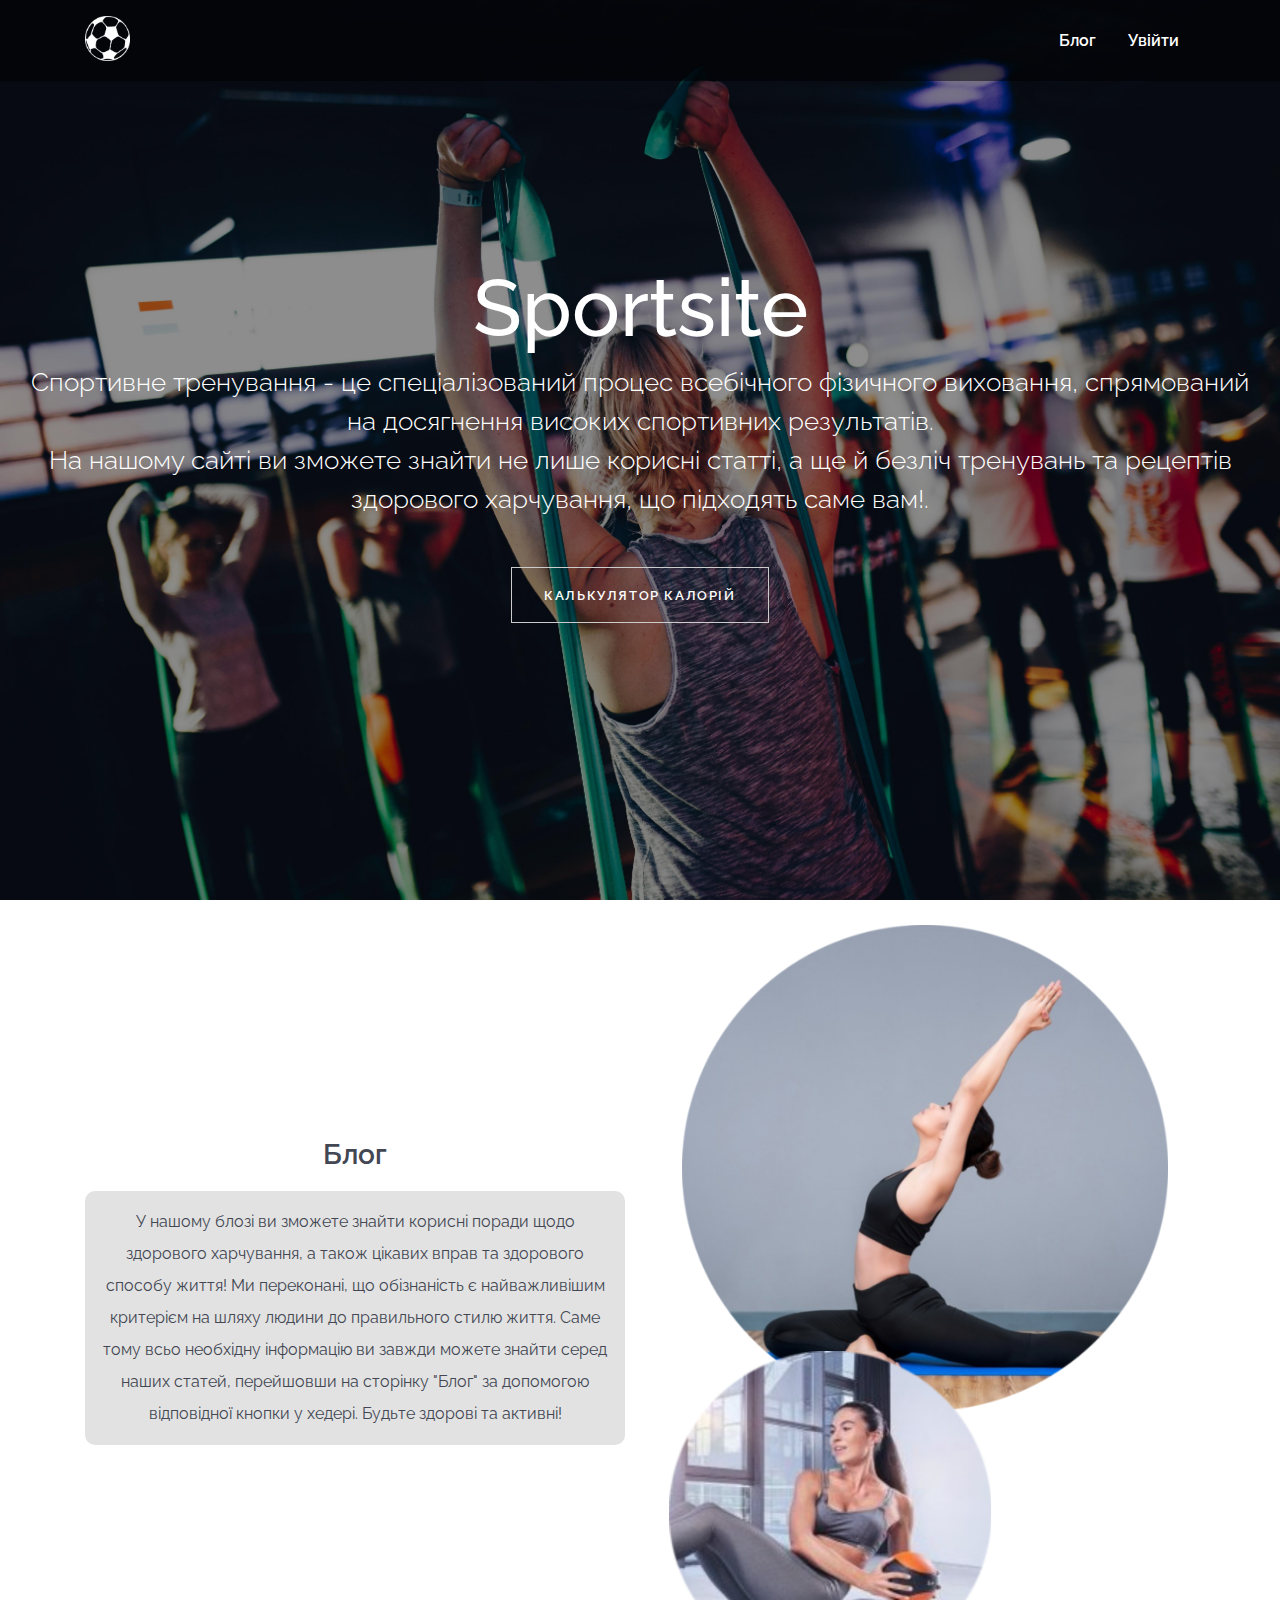
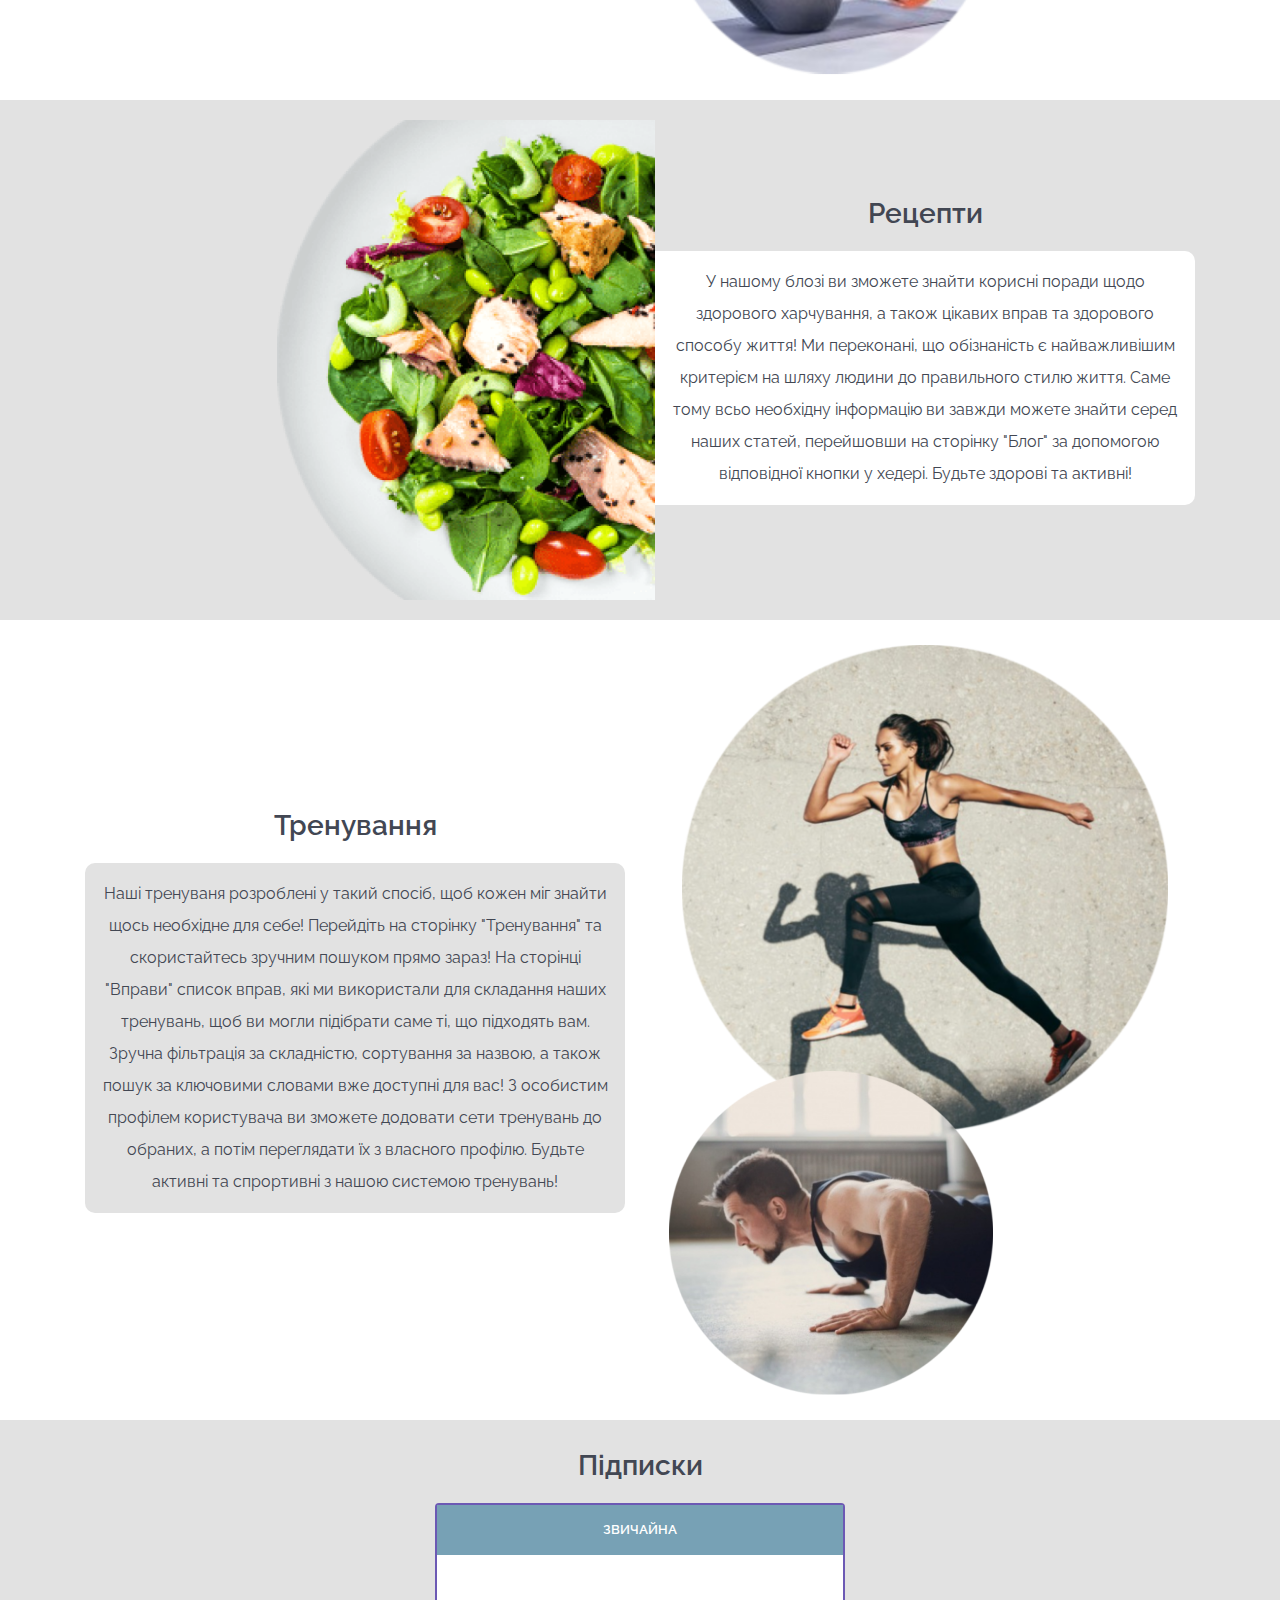
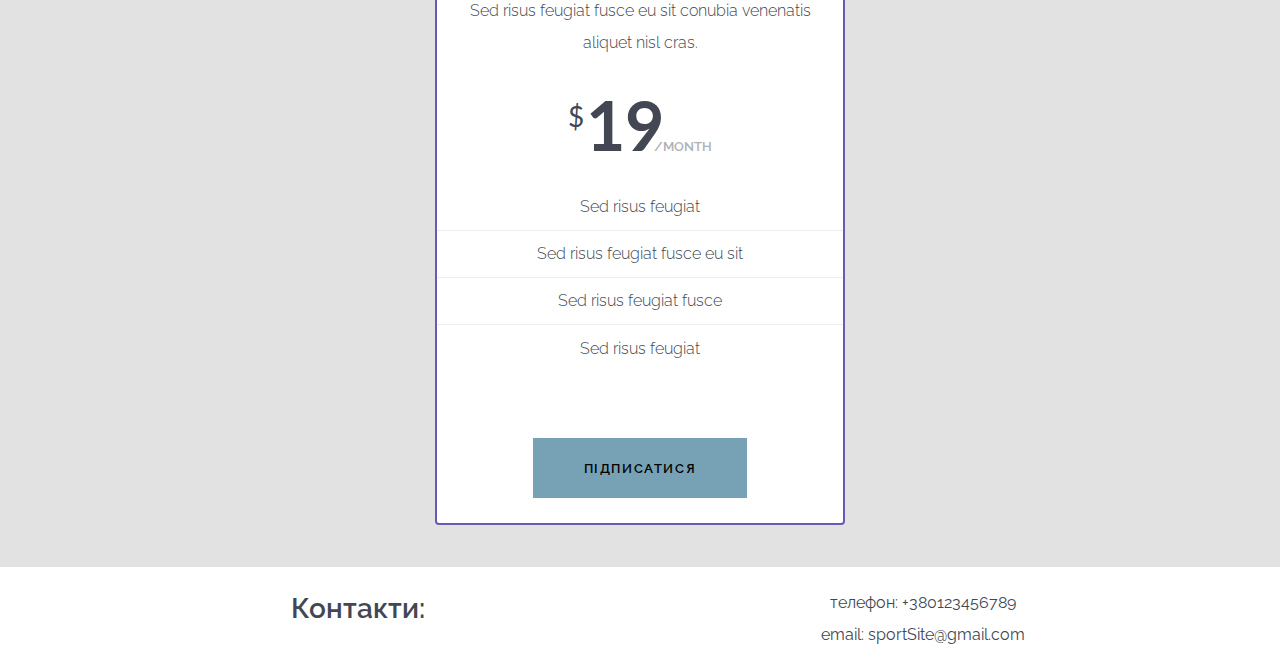
<file: index.html>
<!DOCTYPE html>
<html lang="en">
<head>
    <meta charset="utf-8">
    <meta name="viewport" content="width=device-width, initial-scale=1">
    <meta http-equiv="x-ua-compatible" content="ie=edge">
    <title>Sportsite</title>
    <meta name="description" content="Better site for free workouts and recipes" />
    <meta name="keywords" content="free sport workout recipes health life better training" />
    <link rel="icon" type="image/png" href="img/icon.png" sizes="16x16">
    <link rel="shortcut icon" href="img/icon.ico">
    <link rel="stylesheet" href="css/default.css">
    <link rel="stylesheet" href="css/bootstrap-grid.css">
    <link rel="stylesheet" href="css/styles.css">
</head>

<body>

<!-- Navigation
================================================== -->

<nav class="navbar navbar-dark bg-inverse bg-inverse-custom navbar-fixed-top">
    <div class="container">
        <a class="navbar-brand" href="./">
            <img class="icon-logo" src="img/icon-light.png" alt="" />
            <span class="sr-only">Sportsite</span>
        </a>
        <a class="navbar-toggler hidden-md-up pull-xs-right" data-toggle="collapse" href="#collapsingNavbar"
           aria-expanded="false" aria-controls="collapsingNavbar">
            &#9776;
        </a>
        <a class="navbar-toggler navbar-toggler-custom hidden-md-up pull-xs-right" data-toggle="collapse"
           href="#collapsingMobileUser" aria-expanded="false" aria-controls="collapsingMobileUser">
            <span class="icon-user"></span>
        </a>
        <div id="collapsingNavbar" class="collapse navbar-toggleable-custom" role="tabpanel"
             aria-labelledby="collapsingNavbar">
            <ul class="nav navbar-nav pull-xs-right">
                <li class="nav-item nav-item-toggable">
                    <a class="nav-link" href="./blog.html">Блог</a>
                </li>
                <li class="nav-item nav-item-toggable show-authorised">
                    <a class="nav-link" href="./recipes.html">Рецепти</a>
                </li>
                <li class="nav-item nav-item-toggable show-authorised">
                    <a class="nav-link" href="./workouts.html">Вправи</a>
                </li>
                <li class="nav-item nav-item-toggable show-authorised">
                    <a class="nav-link" href="./workoutsSets.html">Тренування</a>
                </li>
                <li class="nav-item nav-item-toggable show-authorised">
                    <a class="nav-link" href="user-profile.html">Профіль</a>
                </li>
                <li class="nav-item nav-item-toggable" id="login_button">
                    <a class="nav-link" href="auth.html">Увійти</a>
                </li>
                <li class="nav-item nav-item-toggable show-authorised" id="logout_button">
                    <a class="nav-link">Вийти</a>
                </li>
            </ul>
        </div>
    </div>
</nav>

<!-- Hero Section
================================================== -->

<header class="jumbotron bg-inverse text-xs-center center-vertically" role="banner">
    <div class="container">
        <h1 class="display-3">Sportsite</h1>
        <h2 class="m-b-3 mr-3 ml-3">Спортивне тренування - це спеціалізований процес всебічного фізичного виховання, спрямований на досягнення високих спортивних результатів.<br/>
            На нашому сайті ви зможете знайти не лише корисні статті, а ще й безліч тренувань та рецептів здорового харчування, що підходять саме вам!</a>.
        </h2>
        <a class="btn btn-secondary-outline m-b-1" href="./calculator.html" role="button">Калькулятор калорій</a>
    </div>
</header>

<section class="text-xs-center">
    <div class="container blog-part">
        <div class="row">
            <div class="col-12 col-md-6" style="align-self: center;">
                <h3>Блог</h3>
                <p>У нашому блозі ви зможете знайти корисні поради щодо здорового харчування, а також цікавих вправ та здорового способу життя! Ми переконані, що обізнаність є найважливішим критерієм на шляху людини до правильного стилю життя. Саме тому всьо необхідну інформацію ви завжди можете знайти серед наших статей, перейшовши на сторінку "Блог" за допомогою відповідної кнопки у хедері. Будьте здорові та активні!</p>
            </div>
            <div class="col-12 col-md-6">
                <img class="main-img-1" src="./img/main1.png">
                <img class="main-img-2" src="./img/main2.png">
            </div>
        </div>
    </div>
    <div class="recipe-part">
        <div class="container ">
            <div class="row">
                <div class="col-12 col-md-6" style="text-align-last: right;">
                    <img class="main-img-3" src="./img/main3.png">
                </div>
                <div class="col-12 col-md-6" style="align-self: center;">
                    <h3>Рецепти</h3>
                    <p>У нашому блозі ви зможете знайти корисні поради щодо здорового харчування, а також цікавих вправ та здорового способу життя! Ми переконані, що обізнаність є найважливішим критерієм на шляху людини до правильного стилю життя. Саме тому всьо необхідну інформацію ви завжди можете знайти серед наших статей, перейшовши на сторінку "Блог" за допомогою відповідної кнопки у хедері. Будьте здорові та активні!</p>
                </div>
            </div>
        </div>
    </div>
    <div class="container blog-part">
        <div class="row">
            <div class="col-12 col-md-6" style="align-self: center;">
                <h3>Тренування</h3>
                <p>Наші тренуваня розроблені у такий спосіб, щоб кожен міг знайти щось необхідне для себе! Перейдіть на сторінку "Тренування" та скористайтесь зручним пошуком прямо зараз! На сторінці "Вправи" список вправ, які ми використали для складання наших тренувань, щоб ви могли підібрати саме ті, що підходять вам. Зручна фільтрація за складністю, сортування за назвою, а також пошук за ключовими словами вже доступні для вас! З особистим профілем користувача ви зможете додовати сети тренувань до обраних, а потім переглядати їх з власного профілю. Будьте активні та спрортивні з нашою системою тренувань!</p>
            </div>
            <div class="col-12 col-md-6">
                <img class="main-img-1" src="./img/main4.png">
                <img class="main-img-2" src="./img/main5.png">
            </div>
        </div>
    </div>
    <div class="recipe-part">
    <div class="container" style="padding-top: 30px; padding-bottom: 30px">
        <h3>Підписки</h3>
        <div class="row">
            <div class="col-md-4 p-t-md wp wp-5">
                <div class="card pricing-box">
                    <div class="card-header text-uppercase">
                        Безкоштовна
                    </div>
                    <div class="card-block">
                        <p class="card-title">Sed risus feugiat fusce eu sit conubia venenatis aliquet nisl cras.</p>
                        <h4 class="card-text">
                            <span class="pricing-box-price">FREE</span>
                        </h4>
                    </div>
                    <ul class="list-group list-group-flush p-x">
                        <li class="list-group-item">Sed risus feugiat</li>
                        <li class="list-group-item">Sed risus feugiat fusce eu sit</li>
                        <li class="list-group-item">Sed risus feugiat fusce</li>
                    </ul>
                    <a href="#" class="btn btn-primary-outline">Підписатися</a>
                </div>
            </div>
            <div class="col-md-4 stacking-top">
                <div class="card pricing-box pricing-best p-x-0">
                    <div class="card-header text-uppercase">
                        Звичайна
                    </div>
                    <div class="card-block">
                        <p class="card-title">Sed risus feugiat fusce eu sit conubia venenatis aliquet nisl cras.</p>
                        <h4 class="card-text">
                            <sup class="pricing-box-currency">$</sup>
                            <span class="pricing-box-price">19</span>
                            <small class="text-muted text-uppercase">/month</small>
                        </h4>
                    </div>
                    <ul class="list-group list-group-flush p-x">
                        <li class="list-group-item">Sed risus feugiat</li>
                        <li class="list-group-item">Sed risus feugiat fusce eu sit</li>
                        <li class="list-group-item">Sed risus feugiat fusce</li>
                        <li class="list-group-item">Sed risus feugiat</li>
                    </ul>
                    <a href="#" class="btn btn-primary">Підписатися</a>
                </div>
            </div>
            <div class="col-md-4 p-t-md wp wp-6">
                <div class="card pricing-box">
                    <div class="card-header text-uppercase">
                        Преміум
                    </div>
                    <div class="card-block">
                        <p class="card-title">Sed risus feugiat fusce eu sit conubia venenatis aliquet nisl cras.</p>
                        <h4 class="card-text">
                            <sup class="pricing-box-currency">$</sup>
                            <span class="pricing-box-price">29</span>
                            <small class="text-muted text-uppercase">/month</small>
                        </h4>
                    </div>
                    <ul class="list-group list-group-flush p-x">
                        <li class="list-group-item">Sed risus feugiat</li>
                        <li class="list-group-item">Sed risus feugiat fusce eu sit</li>
                        <li class="list-group-item">Sed risus feugiat fusce</li>
                    </ul>
                    <a href="#" class="btn btn-primary-outline">Підписатися</a>
                </div>
            </div>
        </div>
    </div>
    </div>
    <div class="container" style="padding: 20px">
        <div class="row">
        <div class="col-12 col-md-6" style="align-self: center;"><h3>Контакти:</h3></div>
        <div class="col-12 col-md-6">
            <div>телефон: +380123456789</div>
            <div>email: sportSite@gmail.com</div>
        </div>
        </div>
    </div>
</section>

<script src="https://ajax.googleapis.com/ajax/libs/jquery/2.1.4/jquery.min.js"></script>
<script src="js/default.min.js"></script>
<script type="module" src="./js/index.js"></script>
</body>
</html>
</file>
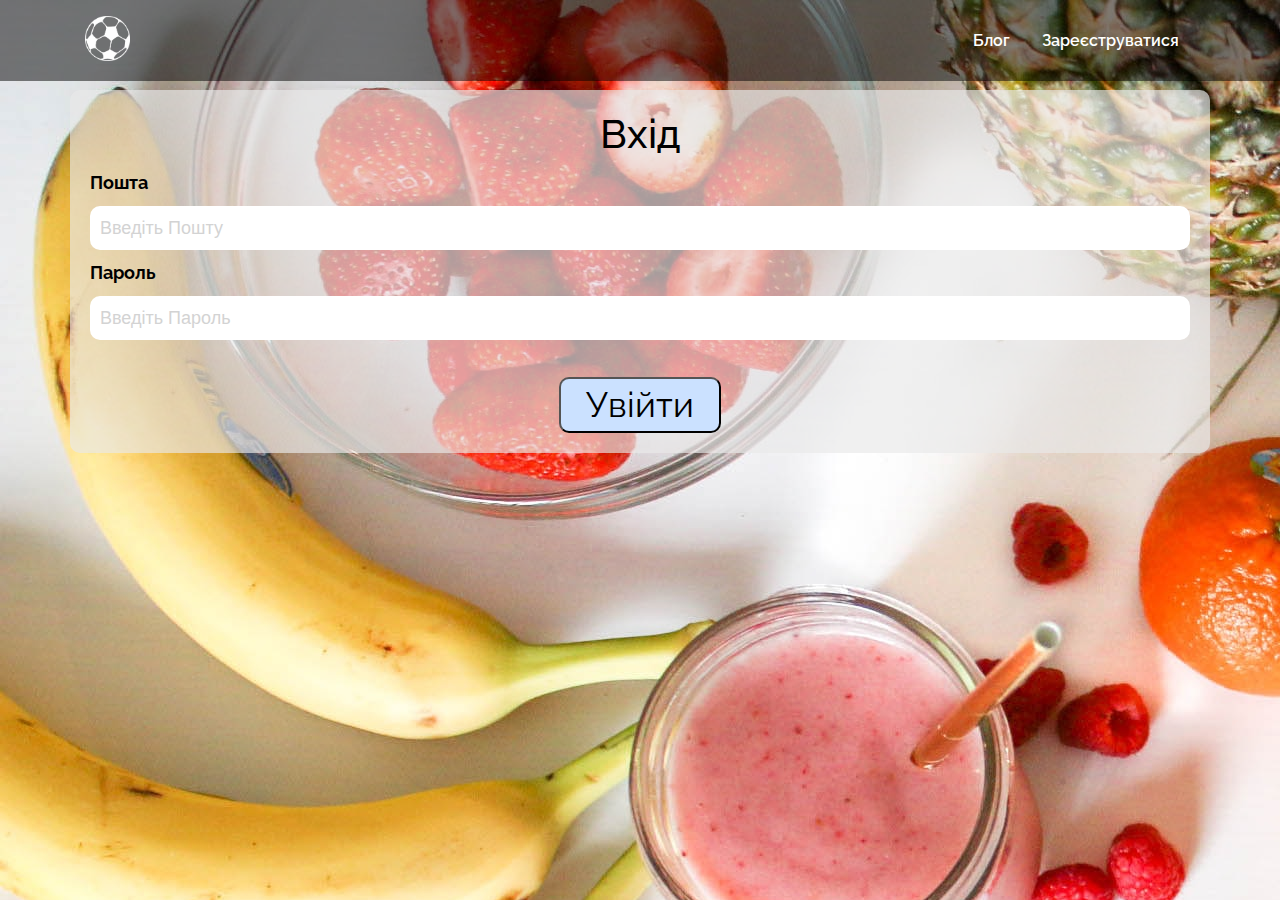
<file: auth.html>
<!DOCTYPE html>
<html lang="en">
<head>
    <meta charset="UTF-8">
    <meta name="viewport" content="width=device-width, initial-scale=1">
    <meta http-equiv="x-ua-compatible" content="ie=edge">
    <title>Авторизація</title>
    <meta name="description" content="Better site for free workouts and recipes" />
    <meta name="keywords" content="free sport workout recipes health life better training" />
    <link rel="icon" type="image/png" href="img/icon.png" sizes="16x16">
    <script src="https://ajax.googleapis.com/ajax/libs/jquery/3.5.1/jquery.min.js"></script>
    <link rel="shortcut icon" href="img/icon.ico">
    <link rel="stylesheet" href="css/default.css">
    <link rel="stylesheet" href="css/bootstrap-grid.css">
    <link rel="stylesheet" href="css/styles.css">
</head>
<body>
<!-- Navigation
================================================== -->

<nav class="navbar navbar-dark bg-inverse bg-inverse-custom navbar-fixed-top">
    <div class="container">
        <a class="navbar-brand" href="./">
            <img class="icon-logo" src="img/icon-light.png" alt="" />
            <span class="sr-only">Sportsite</span>
        </a>
        <a class="navbar-toggler hidden-md-up pull-xs-right" data-toggle="collapse" href="#collapsingNavbar"
           aria-expanded="false" aria-controls="collapsingNavbar">
            &#9776;
        </a>
        <a class="navbar-toggler navbar-toggler-custom hidden-md-up pull-xs-right" data-toggle="collapse"
           href="#collapsingMobileUser" aria-expanded="false" aria-controls="collapsingMobileUser">
            <span class="icon-user"></span>
        </a>
        <div id="collapsingNavbar" class="collapse navbar-toggleable-custom" role="tabpanel"
             aria-labelledby="collapsingNavbar">
            <ul class="nav navbar-nav pull-xs-right">
                <li class="nav-item nav-item-toggable show-unauthorised">
                    <a class="nav-link" href="./blog.html">Блог</a>
                </li>
                <li class="nav-item nav-item-toggable">
                    <a class="nav-link" href="./reg.html">Зареєструватися</a>
                </li>
            </ul>
        </div>
    </div>
</nav>

<!-- Main Part
================================================== -->
<section class="section-intro" id="auth-section">
    <div class="container sign-content">
        <h1 class="text-center">Вхід</h1>
        <label for="user_email"><b>Пошта</b></label>
        <input type="text" placeholder="Введіть Пошту" id="user_email" required>

        <label for="user_pass"><b>Пароль</b></label>
        <input type="password" placeholder="Введіть Пароль" id="user_pass" required>
        <br>
        <br>
        <button type="submit" class="confirm_auth" id="confirm_auth">Увійти</button>
    </div>

</section>

<div id="loader">
    <img alt="loading..." src="./img/LOADER.gif" />
</div>

<script src="./js/auth.js" type="module"></script>
</body>

</html>
</file>
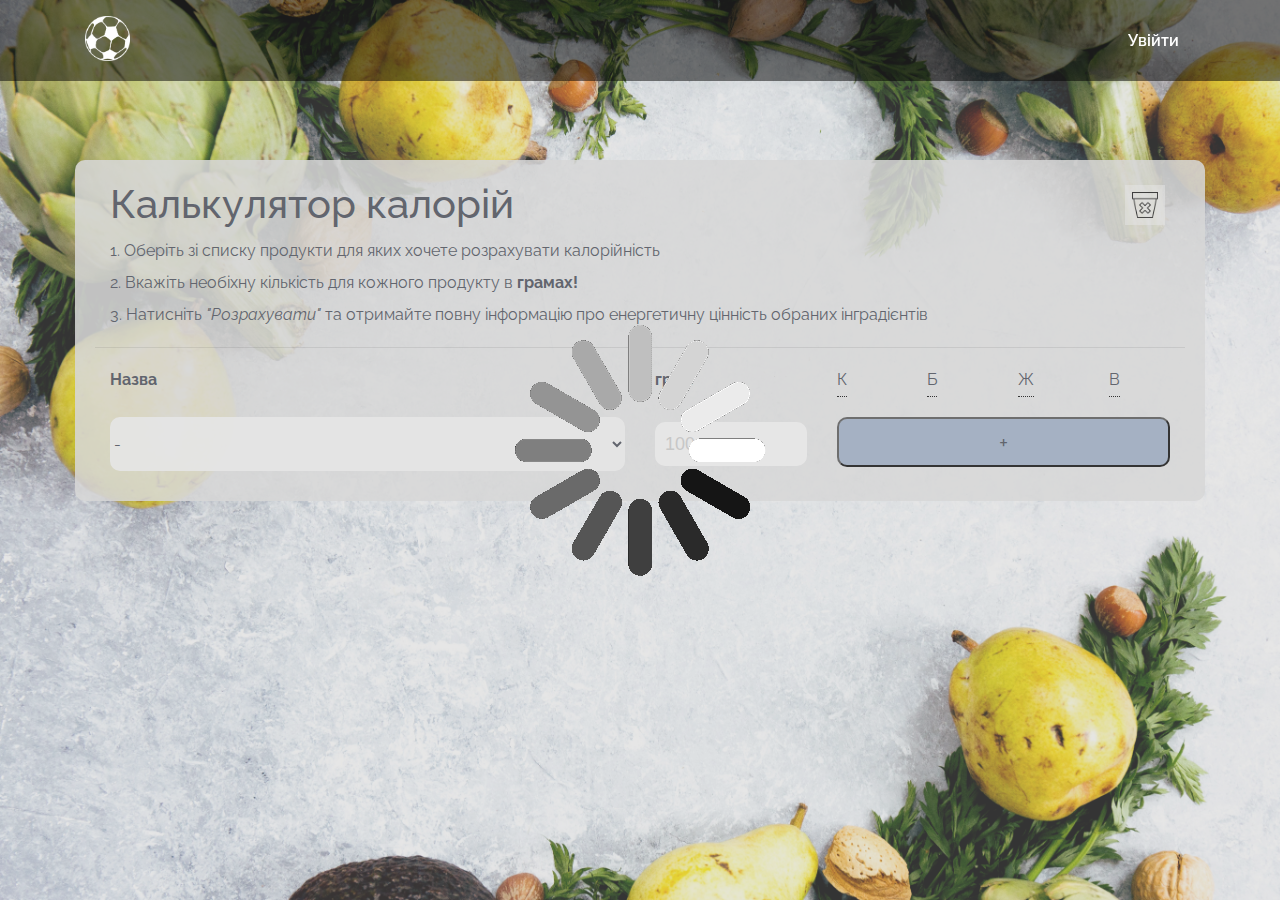
<file: calculator.html>
<!DOCTYPE html>
<html lang="en">
<head>
    <meta charset="UTF-8">
    <title>Calculator - Sportsite</title>
    <meta name="description" content="Better site for free workouts and recipes" />
    <meta name="keywords" content="free sport workout recipes health life better training" />
    <link rel="icon" type="image/png" href="img/icon.png" sizes="16x16">
    <script src="https://ajax.googleapis.com/ajax/libs/jquery/3.5.1/jquery.min.js"></script>
    <link rel="shortcut icon" href="img/icon.ico">
    <link rel="stylesheet" href="css/default.css">
    <link rel="stylesheet" href="css/bootstrap-grid.css">
    <link rel="stylesheet" href="css/styles.css">
</head>
<body>

<!-- Navigation
================================================== -->

<nav class="navbar navbar-dark bg-inverse bg-inverse-custom navbar-fixed-top">
    <div class="container">
        <a class="navbar-brand" href="./">
            <img class="icon-logo" src="img/icon-light.png" alt="" />
            <span class="sr-only">Sportsite</span>
        </a>
        <a class="navbar-toggler hidden-md-up pull-xs-right" data-toggle="collapse" href="#collapsingNavbar"
           aria-expanded="false" aria-controls="collapsingNavbar">
            &#9776;
        </a>
        <a class="navbar-toggler navbar-toggler-custom hidden-md-up pull-xs-right" data-toggle="collapse"
           href="#collapsingMobileUser" aria-expanded="false" aria-controls="collapsingMobileUser">
            <span class="icon-user"></span>
        </a>
        <div id="collapsingNavbar" class="collapse navbar-toggleable-custom" role="tabpanel"
             aria-labelledby="collapsingNavbar">
            <ul class="nav navbar-nav pull-xs-right">
                <li class="nav-item nav-item-toggable show-authorised">
                    <a class="nav-link" href="#">Блог</a>
                </li>
                <li class="nav-item nav-item-toggable show-authorised">
                    <a class="nav-link" href="./recipes.html">Рецепти</a>
                </li>
                <li class="nav-item nav-item-toggable show-authorised">
                    <a class="nav-link" href="./workouts.html">Вправи</a>
                </li>
                <li class="nav-item nav-item-toggable show-authorised">
                    <a class="nav-link" href="./workoutsSets.html">Тренування</a>
                </li>
                <li class="nav-item nav-item-toggable show-authorised">
                    <a class="nav-link" href="user-profile.html">Профіль</a>
                </li>
                <li class="nav-item nav-item-toggable" id="login_button">
                    <a class="nav-link" href="auth.html">Увійти</a>
                </li>
                <li class="nav-item nav-item-toggable show-authorised" id="logout_button">
                    <a class="nav-link">Вийти</a>
                </li>
            </ul>
        </div>
    </div>
</nav>

<section class="section-intro" id="calculator" role="banner">
    <div class="h-100" style="overflow: auto">
        <div class="container">
            <div class="row">
                <div class="col-10"><h1>Калькулятор калорій</h1></div>
                <div class="col-2" style="text-align: end;"><img alt="back" src="./img/icons/clear.png"
                                                                 id="calculator-clear-button"></div>
                <div class="col-12">
                    1. Оберіть зі списку продукти для яких хочете розрахувати калорійність<br />
                    2. Вкажіть необіхну кількість для кожного продукту в <b>грамах!</b><br />
                    3. Натисніть <i>"Розрахувати"</i> та отримайте повну інформацію про енергетичну цінність обраних
                    інградієнтів
                </div>
                <hr style="width: 100%" />
                <div class="col-12">
                    <div class="row">
                        <div class="col-6"><b>Назва</b></div>
                        <div class="col-2"><b>грам</b></div>
                        <div class="col-1">
                            <div class="tooltip">К
                                <span class="tooltiptext"><b>Калорійність</b></span>
                            </div>
                        </div>
                        <div class="col-1">
                            <div class="tooltip">Б
                                <span class="tooltiptext"><b>Білки</b></span>
                            </div>
                        </div>
                        <div class="col-1">
                            <div class="tooltip">Ж
                                <span class="tooltiptext"><b>Жири</b></span>
                            </div>
                        </div>
                        <div class="col-1">
                            <div class="tooltip">В
                                <span class="tooltiptext"><b>Вуглеводи</b></span>
                            </div>
                        </div>
                    </div>
                    <div class="row" id="ingredients"></div>
                    <div class="row">
                        <div class="col-6">
                            <select id="ingridient-selector">
                                <option disabled value="" selected>-</option>
                            </select>
                        </div>
                        <div class="col-2">
                            <input id="added-amount" type="number" placeholder="100" min="10" step="100" max="10000">
                        </div>
                        <div class="col-4">
                            <button id="add-ingredient-button">+</button>
                        </div>
                    </div>
                    <div class="row" id="total-block">
                        <div class="col-6 vertical-center"><h3 class="m-0">Загалом:</h3></div>
                        <div class="col-2 vertical-center">
                            <b style="font-size: 22px"><span id="total-amount"></span> гр.</b>
                        </div>
                        <div class="col-1">
                            <div class="tooltip">К
                                <span class="tooltiptext"><b>Калорійність</b></span>
                            </div>
                            <br />
                            <span id="total-calories"></span>
                        </div>
                        <div class="col-1">
                            <div class="tooltip">Б
                                <span class="tooltiptext"><b>Білки</b></span>
                            </div>
                            <br />
                            <span id="total-proteins"></span>
                        </div>
                        <div class="col-1">
                            <div class="tooltip">Ж
                                <span class="tooltiptext"><b>Жири</b></span>
                            </div>
                            <br />
                            <span id="total-fats"></span>
                        </div>
                        <div class="col-1">
                            <div class="tooltip">В
                                <span class="tooltiptext"><b>Вуглеводи</b></span>
                            </div>
                            <br />
                            <span id="total-carbohydrates"></span>
                        </div>
                    </div>
                </div>
            </div>
        </div>
    </div>
</section>

<div id="loader">
    <img alt="loading..." src="./img/LOADER.gif" />
</div>

<script src="js/calculator.js" type="module"></script>
</body>
</html>
</file>
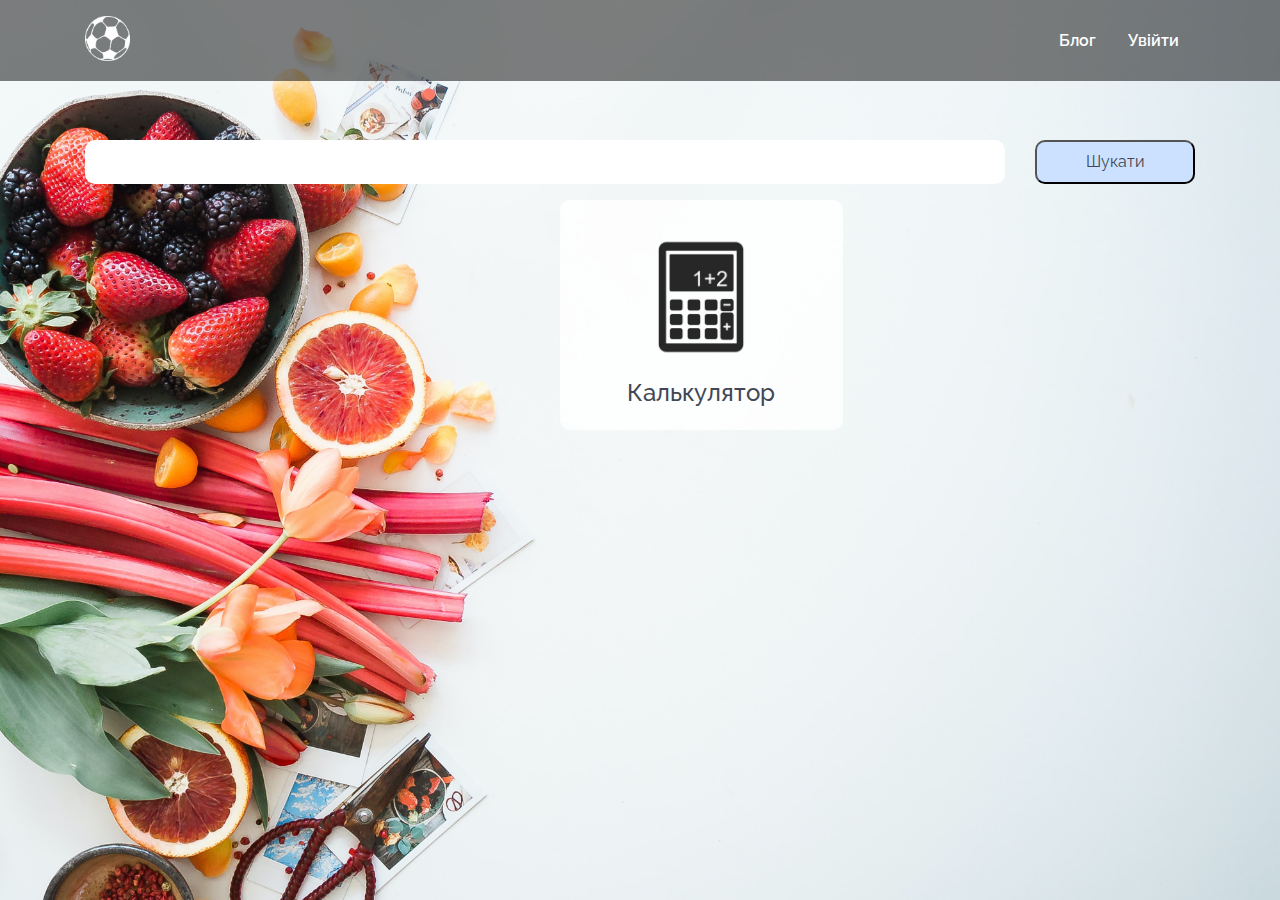
<file: recipes.html>
<!DOCTYPE html>
<html lang="en">
<head>
    <meta charset="UTF-8">
    <meta name="viewport" content="width=device-width, initial-scale=1">
    <title>Recipes - Sportsite</title>
    <meta name="description" content="Better site for free workouts and recipes" />
    <meta name="keywords" content="free sport workout recipes health life better training" />
    <link rel="icon" type="image/png" href="img/icon.png" sizes="16x16">
    <script src="https://ajax.googleapis.com/ajax/libs/jquery/3.5.1/jquery.min.js"></script>
    <link rel="shortcut icon" href="img/icon.ico">
    <link rel="stylesheet" href="css/default.css">
    <link rel="stylesheet" href="css/bootstrap-grid.css">
    <link rel="stylesheet" href="css/styles.css">
</head>
<body>

<!-- Navigation
================================================== -->

<nav class="navbar navbar-dark bg-inverse bg-inverse-custom navbar-fixed-top">
    <div class="container">
        <a class="navbar-brand" href="./">
            <img class="icon-logo" src="img/icon-light.png" alt="" />
            <span class="sr-only">Sportsite</span>
        </a>
        <a class="navbar-toggler hidden-md-up pull-xs-right" data-toggle="collapse" href="#collapsingNavbar"
           aria-expanded="false" aria-controls="collapsingNavbar">
            &#9776;
        </a>
        <a class="navbar-toggler navbar-toggler-custom hidden-md-up pull-xs-right" data-toggle="collapse"
           href="#collapsingMobileUser" aria-expanded="false" aria-controls="collapsingMobileUser">
            <span class="icon-user"></span>
        </a>
        <div id="collapsingNavbar" class="collapse navbar-toggleable-custom" role="tabpanel"
             aria-labelledby="collapsingNavbar">
            <ul class="nav navbar-nav pull-xs-right">
                <li class="nav-item nav-item-toggable">
                    <a class="nav-link" href="./blog.html">Блог</a>
                </li>
                <li class="nav-item nav-item-toggable show-authorised">
                    <a class="nav-link" href="./recipes.html">Рецепти</a>
                </li>
                <li class="nav-item nav-item-toggable show-authorised">
                    <a class="nav-link" href="./workouts.html">Вправи</a>
                </li>
                <li class="nav-item nav-item-toggable show-authorised">
                    <a class="nav-link" href="./workoutsSets.html">Тренування</a>
                </li>
                <li class="nav-item nav-item-toggable show-authorised">
                    <a class="nav-link" href="user-profile.html">Профіль</a>
                </li>
                <li class="nav-item nav-item-toggable" id="login_button">
                    <a class="nav-link" href="auth.html">Увійти</a>
                </li>
                <li class="nav-item nav-item-toggable show-authorised" id="logout_button">
                    <a class="nav-link">Вийти</a>
                </li>
            </ul>
        </div>
    </div>
</nav>

<section class="section-intro" id="recipes" role="banner">
    <div class="h-100" style="overflow: auto">
        <div class="container">
            <div class="row mb-3">
                <div class="col-10">
                    <input type="text" class="w-100 search-input m-0" id="recipes-search">
                </div>
                <div class="col-2">
                    <input type="button" class="w-100 h-100" id="search-button" value="Шукати">
                </div>
            </div>
            <div class="row" id="recipes-category-block">
                <div class="col-12 col-md-5 d-none d-md-block"></div>
                <div class="col-12 col-md-7">
                    <div class="row" id="recipes-category">
                    </div>
                </div>
            </div>
            <div class="row" id="recipes-list-block">
                <div class="col-12" style="color: white">
                    <img alt="back" src="./img/icons/left-arrow.png"
                         class="back-icon recipes-category-back-button" id="recipes-category-back-button">
                    <span class="p-2"><b>On page:</b></span>
                    <select id="recipe-size-selector" class="form-select" aria-label="Default select example" style="color: black">
                        <option value="2">2</option>
                        <option value="5">5</option>
                        <option value="10">10</option>
                    </select>
                    <span class="p-2"><b>Total: <span id="total-recipe-amount"></span></b></span>
                </div>
                <div class="col-12" id="recipes-list">
                </div>
                <div class='col-12'>
                    <div class='row pagination'>
                        <div class='col-4 text-left' id='pagination-prev'></div>
                        <div class='col-4 text-center' id="pagination-current"></div>
                        <div class='col-4 text-right' id='pagination-next'></div>
                    </div>
                </div>
            </div>
            <div id="recipes-block">
                <div class="row">
                    <div class="col-12">
                        <img alt="back" src="./img/icons/left-arrow.png"
                             class="back-icon recipes-category-back-button" id="recipes-category-back-button2">
                    </div>
                    <div class="col-12 col-md-5">
                        <img id="recipe_image" alt="recipe_image" class="preview-recipe-img">
                    </div>
                    <div class="col-12 col-md-7">
                        <h3 id="recipe-name">Title</h3>
                        <h6>Калорійність рецепту: <span id="recipe-colories"></span></h6>
                        <div class="row">
                            <div class="col-5"><b>Інградієнт</b></div>
                            <div class="col-3"><b>Кількість</b></div>
                            <div class="col-1"><b>Б</b></div>
                            <div class="col-1"><b></b></div>
                            <div class="col-1"><b>В</b></div>
                            <div class="col-1"><b>К</b></div>
                        </div>
                        <div class="row" id="recipe-ingrigients">
                        </div>
                    </div>
                    <div class="col-12">
                        <p id="recipe-description"></p>
                    </div>
                </div>
            </div>
        </div>
    </div>
</section>

<script src="./js/recipes.js" type="module"></script>
</body>
</html>
</file>
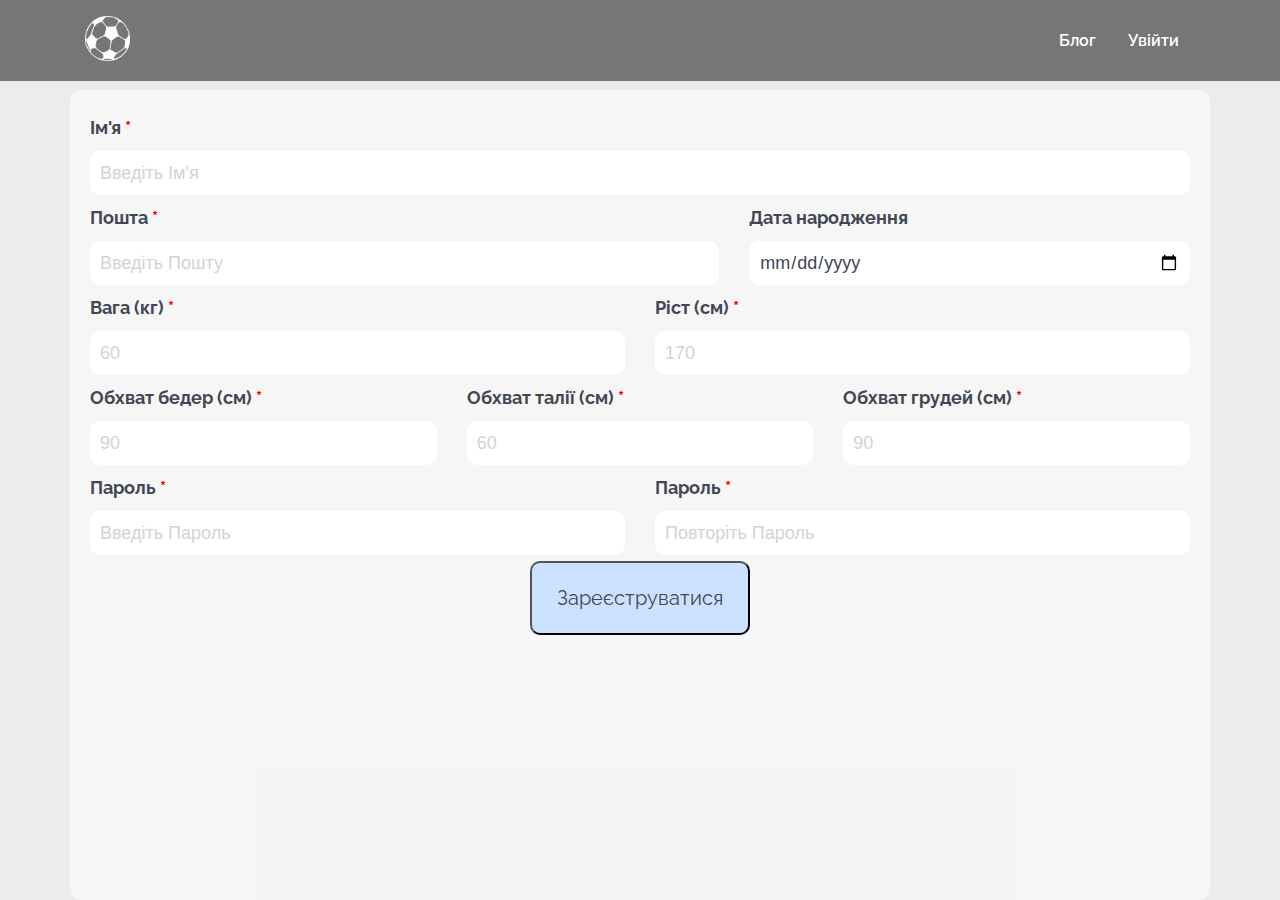
<file: reg.html>
<!DOCTYPE html>
<html lang="en">
<head>
    <meta charset="UTF-8">
    <meta name="viewport" content="width=device-width, initial-scale=1">
    <meta http-equiv="x-ua-compatible" content="ie=edge">
    <title>Реєстрація</title>
    <meta name="description" content="Better site for free workouts and recipes" />
    <meta name="keywords" content="free sport workout recipes health life better training" />
    <link rel="icon" type="image/png" href="img/icon.png" sizes="16x16">
    <script src="https://ajax.googleapis.com/ajax/libs/jquery/3.5.1/jquery.min.js"></script>
    <link rel="shortcut icon" href="img/icon.ico">
    <link rel="stylesheet" href="css/default.css">
    <link rel="stylesheet" href="css/bootstrap-grid.css">
    <link rel="stylesheet" href="css/styles.css">
</head>
<body>
<!-- Navigation
================================================== -->

<nav class="navbar navbar-dark bg-inverse bg-inverse-custom navbar-fixed-top">
    <div class="container">
        <a class="navbar-brand" href="./">
            <img class="icon-logo" src="img/icon-light.png" alt="" />
            <span class="sr-only">Sportsite</span>
        </a>
        <a class="navbar-toggler hidden-md-up pull-xs-right" data-toggle="collapse" href="#collapsingNavbar"
           aria-expanded="false" aria-controls="collapsingNavbar">
            &#9776;
        </a>
        <a class="navbar-toggler navbar-toggler-custom hidden-md-up pull-xs-right" data-toggle="collapse"
           href="#collapsingMobileUser" aria-expanded="false" aria-controls="collapsingMobileUser">
            <span class="icon-user"></span>
        </a>
        <div id="collapsingNavbar" class="collapse navbar-toggleable-custom" role="tabpanel"
             aria-labelledby="collapsingNavbar">
            <ul class="nav navbar-nav pull-xs-right">
                <li class="nav-item nav-item-toggable show-unauthorised">
                    <a class="nav-link" href="#">Блог</a>
                </li>
                <li class="nav-item nav-item-toggable show-unauthorised">
                    <a class="nav-link" href="auth.html">Увійти</a>
                </li>
            </ul>
        </div>
    </div>
</nav>
<!-- Main Part
================================================== -->
<section class="section-intro" id="registration-section">
    <div class="container workout-content">
        <div class="row">
            <div class="col-12">
                <label for="user_name" class="required"><b>Ім'я</b></label>
                <input type="text" placeholder="Введіть Ім'я" id="user_name" required>
            </div>
            <div class="col-12 col-md-7">
                <label for="user_email" class="required"><b>Пошта</b></label>
                <input type="text" placeholder="Введіть Пошту" id="user_email" required>
            </div>
            <div class="col-12 col-md-5">
                <label for="user_birth"><b>Дата народження</b></label>
                <input type="date" id="user_birth">
            </div>
            <div class="col-12 col-md-6">
                <label for="user_weight" class="required"><b>Вага (кг)</b></label>
                <input type="number" id="user_weight" required placeholder="60">
            </div>
            <div class="col-12 col-md-6">
                <label for="user_height" class="required"><b>Ріст (см)</b></label>
                <input type="number" id="user_height" required placeholder="170">
            </div>
            <div class="col-12 col-md-4">
                <label for="user_hips" class="required"><b>Обхват бедер (см)</b></label>
                <input type="number" id="user_hips" required placeholder="90">
            </div>
            <div class="col-12 col-md-4">
                <label for="user_waist" class="required"><b>Обхват талії (см)</b></label>
                <input type="number" id="user_waist" required placeholder="60">
            </div>
            <div class="col-12 col-md-4">
                <label for="user_chest" class="required"><b>Обхват грудей (см)</b></label>
                <input type="number" id="user_chest" required placeholder="90">
            </div>
            <div class="col-12 col-md-6">
                <label for="user_pass" class="required"><b>Пароль</b></label>
                <input type="password" placeholder="Введіть Пароль" id="user_pass"
                       pattern="(?=.*\d)(?=.*[a-z])(?=.*[A-Z]).{8,}"
                       title="Must contain at least one number and one uppercase and lowercase letter, and at least 8 or more characters"
                       required>
            </div>
            <div class="col-12 col-md-6">
                <label for="user_pass_conf" class="required"><b>Пароль</b></label>
                <input type="password" placeholder="Повторіть Пароль" id="user_pass_conf" required>
            </div>
            <div class="col-12">
                <div id="message">
                    <p id="letter" class="invalid">A <b>lowercase</b> letter</p>
                    <p id="capital" class="invalid">A <b>capital (uppercase)</b> letter</p>
                    <p id="number" class="invalid">A <b>number</b></p>
                    <p id="length" class="invalid">Minimum <b>8 characters</b></p>
                </div>
            </div>
        </div>
        <button type="submit" class="confirm_reg" id="submit_registration">Зареєструватися</button>
    </div>
</section>
<div id="loader">
    <img alt="loading..." src="./img/LOADER.gif"/>
</div>

<script>
    var myInput = document.getElementById("user_pass");
    var letter = document.getElementById("letter");
    var capital = document.getElementById("capital");
    var number = document.getElementById("number");
    var length = document.getElementById("length");

    // When the user clicks on the password field, show the message box
    myInput.onfocus = function () {
        document.getElementById("message").style.display = "block";
    }

    // When the user clicks outside of the password field, hide the message box
    myInput.onblur = function () {
        document.getElementById("message").style.display = "none";
    }

    // When the user starts to type something inside the password field
    myInput.onkeyup = function () {
        // Validate lowercase letters
        var lowerCaseLetters = /[a-z]/g;
        if (myInput.value.match(lowerCaseLetters)) {
            letter.classList.remove("invalid");
            letter.classList.add("valid");
        } else {
            letter.classList.remove("valid");
            letter.classList.add("invalid");
        }

        // Validate capital letters
        var upperCaseLetters = /[A-Z]/g;
        if (myInput.value.match(upperCaseLetters)) {
            capital.classList.remove("invalid");
            capital.classList.add("valid");
        } else {
            capital.classList.remove("valid");
            capital.classList.add("invalid");
        }

        // Validate numbers
        var numbers = /[0-9]/g;
        if (myInput.value.match(numbers)) {
            number.classList.remove("invalid");
            number.classList.add("valid");
        } else {
            number.classList.remove("valid");
            number.classList.add("invalid");
        }

        // Validate length
        if (myInput.value.length >= 8) {
            length.classList.remove("invalid");
            length.classList.add("valid");
        } else {
            length.classList.remove("valid");
            length.classList.add("invalid");
        }
    }
</script>
<script src="./js/reg.js" type="module"></script>
</body>
</html>
</file>
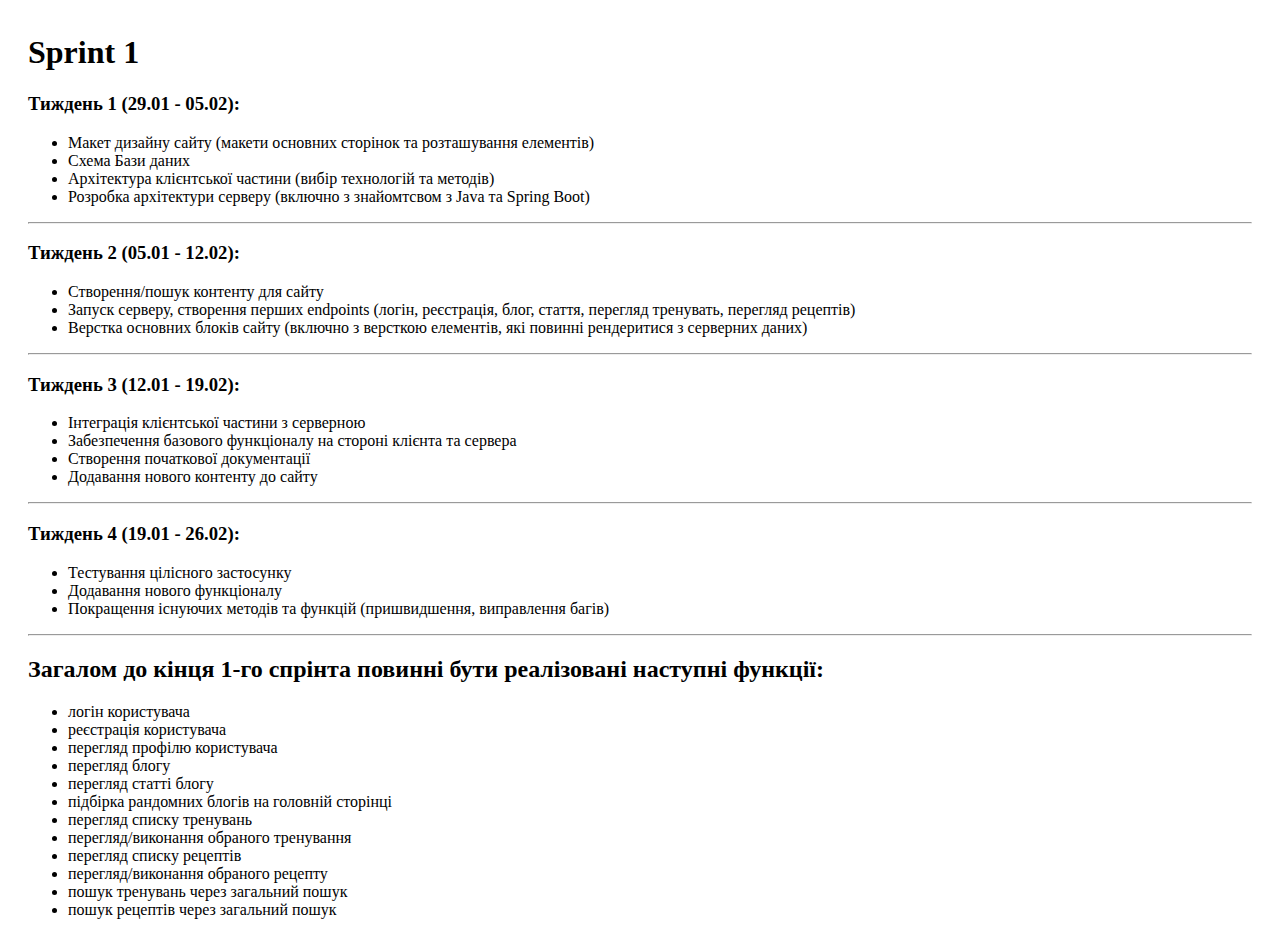
<file: teamplan.html>
<!DOCTYPE html>
<html lang="en">
<head>
    <meta charset="UTF-8">
    <title>Teamplan - Sportsite</title>
</head>
<body style="padding: 5px 20px;">

<h1>Sprint 1</h1>

<h3>Тиждень 1 (29.01 - 05.02):</h3>
<ul>
    <li>Макет дизайну сайту (макети основних сторінок та розташування елементів)</li>
    <li>Схема Бази даних</li>
    <li>Архітектура клієнтської частини (вибір технологій та методів)</li>
    <li>Розробка архітектури серверу (включно з знайомтсвом з Java та Spring Boot)</li>
</ul>
<hr />

<h3>Тиждень 2 (05.01 - 12.02):</h3>
<ul>
    <li>Створення/пошук контенту для сайту</li>
    <li>Запуск серверу, створення перших endpoints  (логін, реєстрація, блог, стаття, перегляд тренувать, перегляд рецептів)</li>
    <li>Верстка основних блоків сайту (включно з версткою елементів, які повинні рендеритися з серверних даних)</li>
</ul>
<hr />

<h3>Тиждень 3 (12.01 - 19.02):</h3>
<ul>
    <li>Інтеграція клієнтської частини з серверною</li>
    <li>Забезпечення базового функціоналу на стороні клієнта та сервера</li>
    <li>Створення початкової документації</li>
    <li>Додавання нового контенту до сайту</li>
</ul>
<hr />

<h3>Тиждень 4 (19.01 - 26.02):</h3>
<ul>
    <li>Тестування цілісного застосунку</li>
    <li>Додавання нового функціоналу</li>
    <li>Покращення існуючих методів та функцій (пришвидшення, виправлення багів)
    </li>
</ul>
<hr />

<h2>Загалом до кінця 1-го спрінта повинні бути реалізовані наступні функції:</h2>

<ul>
    <li>логін користувача</li>
    <li>реєстрація користувача</li>
    <li>перегляд профілю користувача</li>
    <li>перегляд блогу</li>
    <li>перегляд статті блогу</li>
    <li>підбірка рандомних блогів на головній сторінці</li>
    <li>перегляд списку тренувань</li>
    <li>перегляд/виконання обраного тренування</li>
    <li>перегляд списку рецептів</li>
    <li>перегляд/виконання обраного рецепту</li>
    <li>пошук тренувань через загальний пошук</li>
    <li>пошук рецептів через загальний пошук</li>
</ul>
</body>
</html>
</file>
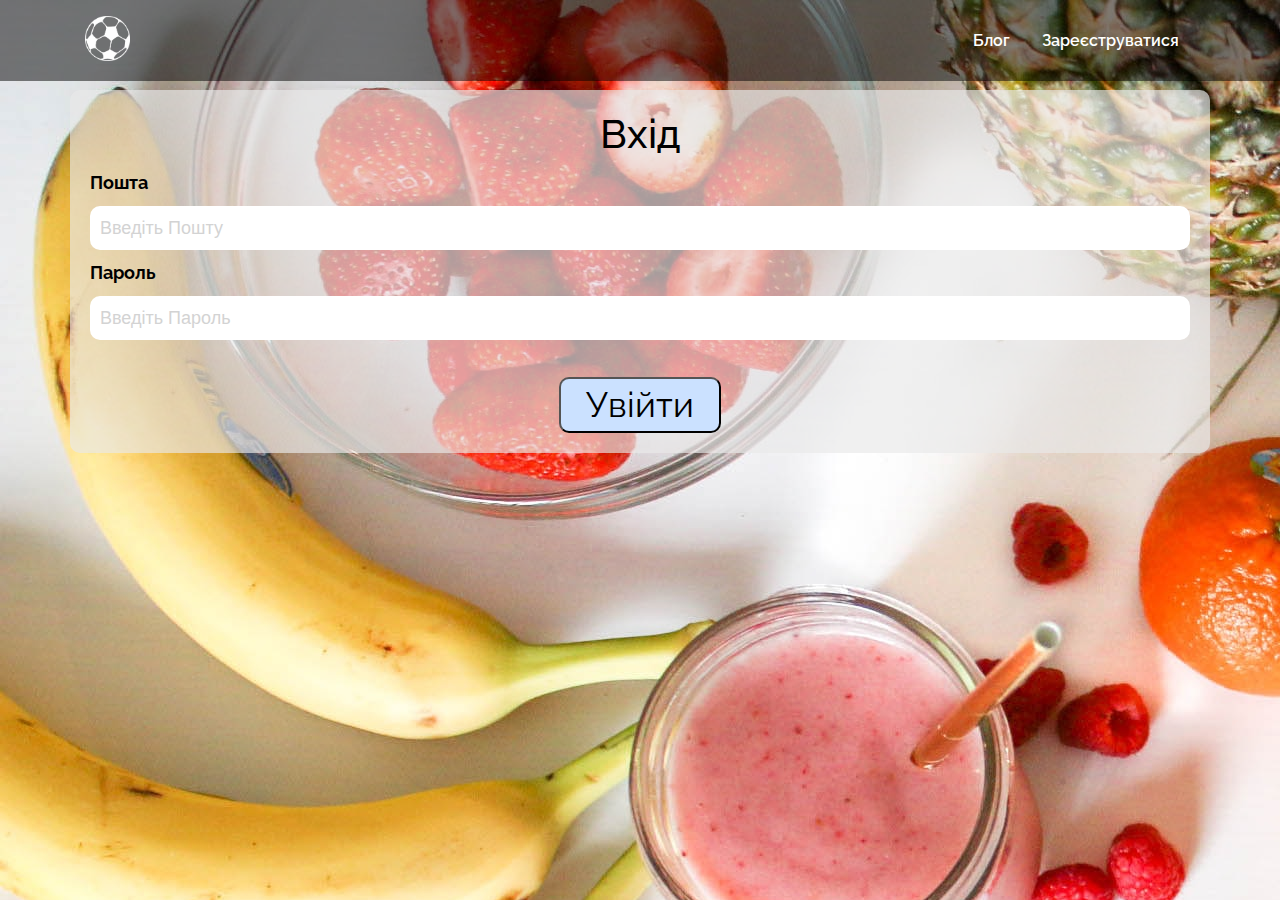
<file: user-profile.html>
<!DOCTYPE html>
<html lang="en">
<head>
    <meta charset="UTF-8">
    <meta name="viewport" content="width=device-width, initial-scale=1">
    <meta http-equiv="x-ua-compatible" content="ie=edge">
    <title>Профіль користувача</title>
    <meta name="description" content="Better site for free workouts and recipes" />
    <meta name="keywords" content="free sport workout recipes health life better training" />
    <link rel="icon" type="image/png" href="img/icon.png" sizes="16x16">
    <script src="https://ajax.googleapis.com/ajax/libs/jquery/3.5.1/jquery.min.js"></script>
    <link rel="shortcut icon" href="img/icon.ico">
    <link rel="stylesheet" href="css/default.css">
    <link rel="stylesheet" href="css/bootstrap-grid.css">
    <link rel="stylesheet" href="css/styles.css">
</head>
<body>
<!-- Navigation
================================================== -->

<nav class="navbar navbar-dark bg-inverse bg-inverse-custom navbar-fixed-top">
    <div class="container">
        <a class="navbar-brand" href="./">
            <img class="icon-logo" src="img/icon-light.png" alt="" />
            <span class="sr-only">Sportsite</span>
        </a>
        <a class="navbar-toggler hidden-md-up pull-xs-right" data-toggle="collapse" href="#collapsingNavbar"
           aria-expanded="false" aria-controls="collapsingNavbar">
            &#9776;
        </a>
        <a class="navbar-toggler navbar-toggler-custom hidden-md-up pull-xs-right" data-toggle="collapse"
           href="#collapsingMobileUser" aria-expanded="false" aria-controls="collapsingMobileUser">
            <span class="icon-user"></span>
        </a>
        <div id="collapsingNavbar" class="collapse navbar-toggleable-custom" role="tabpanel"
             aria-labelledby="collapsingNavbar">
            <ul class="nav navbar-nav pull-xs-right">
                <li class="nav-item nav-item-toggable">
                    <a class="nav-link" href="./blog.html">Блог</a>
                </li>
                <li class="nav-item nav-item-toggable show-authorised">
                    <a class="nav-link" href="./recipes.html">Рецепти</a>
                </li>
                <li class="nav-item nav-item-toggable show-authorised">
                    <a class="nav-link" href="./workouts.html">Вправи</a>
                </li>
                <li class="nav-item nav-item-toggable show-authorised">
                    <a class="nav-link" href="./workoutsSets.html">Тренування</a>
                </li>
                <li class="nav-item nav-item-toggable show-authorised">
                    <a class="nav-link" href="user-profile.html">Профіль</a>
                </li>
                <li class="nav-item nav-item-toggable" id="login_button">
                    <a class="nav-link" href="auth.html">Увійти</a>
                </li>
                <li class="nav-item nav-item-toggable show-authorised" id="logout_button">
                    <a class="nav-link">Вийти</a>
                </li>
            </ul>
        </div>
    </div>
</nav>


<!-- Logo Part
================================================== -->
<section class="section-intro" id="user-profile">
    <div class="container profile-content">
        <div class="row">
            <div class="col-4 offset-8" style="margin-bottom: 20px">
                <button type="button" id="edit_button">Редагувати</button>
            </div>
            <div class="col-12 col-md-6">
                <label for="user_name"><b>Ім'я</b></label>
                <input type="text" placeholder="" id="user_name" required>
                <br />
                <label for="user_email"><b>Пошта</b></label>
                <input type="text" placeholder="" id="user_email" required>
                <br />
                <label for="user_birth"><b>Дата народження</b></label>
                <input type="date" name="calendar" value="" id="user_birth">
                <div class="row">

                    <div class="col-2" style="align-self: center;">
                        <img src="./img/height.png" class="profile-body-img">
                    </div>
                    <div class="col-10">
                        <label for="user_height" class="required"><b>Ріст (см)</b></label>
                        <input type="number" id="user_height" required placeholder="170">
                    </div>
                    <div class="col-2" style="align-self: center;">
                        <img src="./img/weight.png" class="profile-body-img">
                    </div>
                    <div class="col-10">
                        <label for="user_weight" class="required"><b>Вага (кг)</b></label>
                        <input type="number" id="user_weight" required placeholder="60">
                    </div>
                </div>
            </div>
            <div class="col-12 col-md-6">
                <div class="row">
                    <div class="col-2" style="align-self: center;">
                        <img src="./img/chest.png" class="profile-body-img">
                    </div>
                    <div class="col-10">
                        <label for="user_chest" class="required"><b>Обхват грудей (см)</b></label>
                        <input type="number" id="user_chest" required placeholder="90">
                    </div>
                    <div class="col-2" style="align-self: center;">
                        <img src="./img/waist.png" class="profile-body-img">
                    </div>
                    <div class="col-10">
                        <label for="user_waist" class="required"><b>Обхват талії (см)</b></label>
                        <input type="number" id="user_waist" required placeholder="60">
                    </div>
                    <div class="col-2" style="align-self: center;">
                        <img src="./img/hips.png" class="profile-body-img">
                    </div>
                    <div class="col-10">
                        <label for="user_hips" class="required"><b>Обхват бедер (см)</b></label>
                        <input type="number" id="user_hips" required placeholder="90">
                    </div>
                </div>
            </div>
            <div class="col-4 offset-4" style="margin-top: 20px">
                <button type="button" id="save_button">Зберегти</button>
            </div>
            <div class="col-4" style="margin-top: 20px">
                <button type="button" id="delete_button">Видалити профіль</button>
            </div>
        </div>
        <div class="row mb-3 mt-4">
            <div class="col-12 col-md-6"><h2>Обрані тренування:</h2></div>
            <div class="col-12 col-md-6"><h2>Обрані рецепти: </h2></div>
            <div class="col-12 col-md-6" id="liked-workout-set"></div>
            <div class="col-12 col-md-6">
                Скоро очікується ...
                <!--                TODO-->
            </div>
        </div>
    </div>
</section>
<div id="loader">
    <img alt="loading..." src="./img/LOADER.gif" />
</div>

<script type="module" src="./js/user-profile.js"></script>
</body>
</html>
</file>
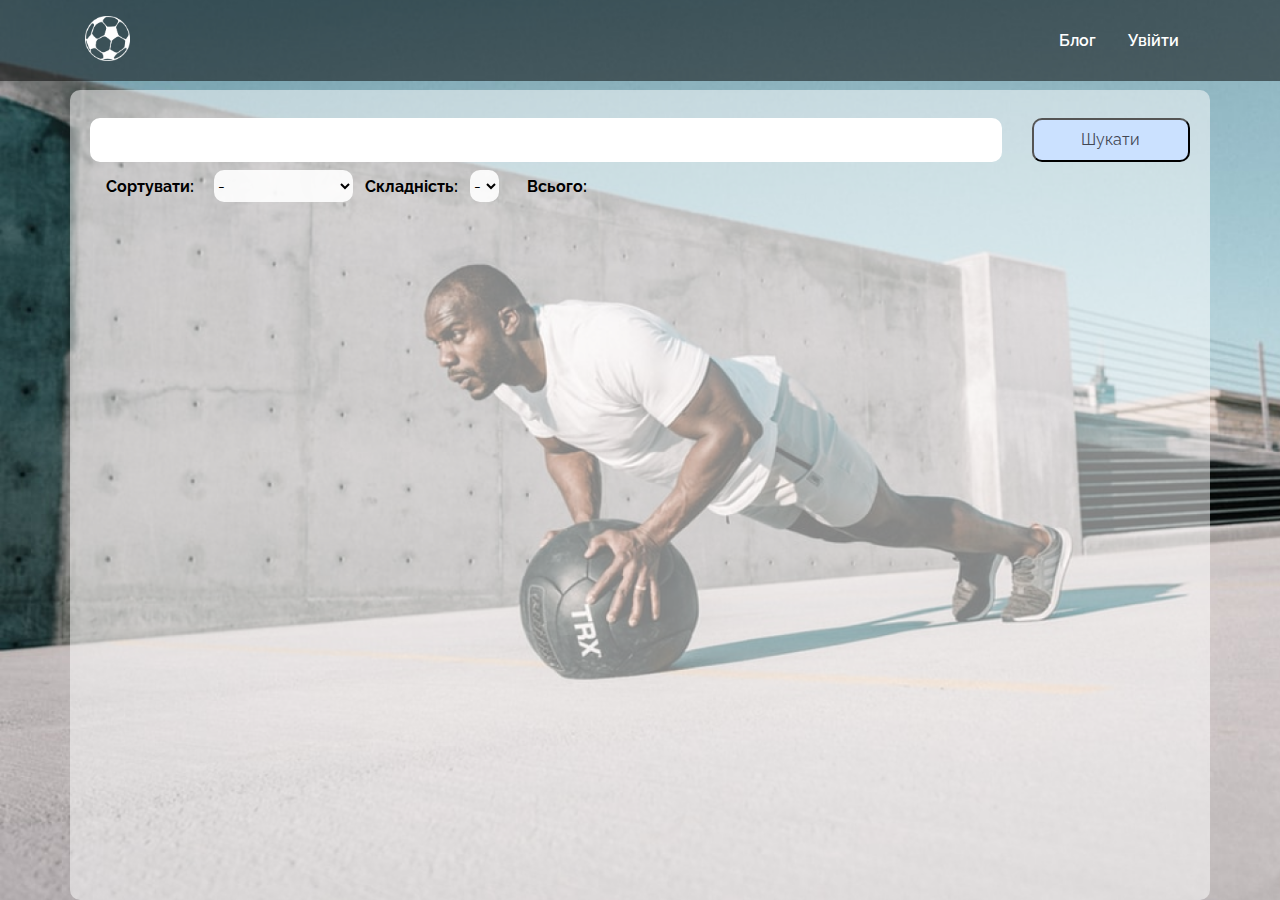
<file: workouts.html>
<!DOCTYPE html>
<html lang="en">
<head>
    <meta charset="UTF-8">
    <meta name="viewport" content="width=device-width, initial-scale=1">
    <meta http-equiv="x-ua-compatible" content="ie=edge">
    <title>Workouts - Sportsite</title>
    <meta name="description" content="Better site for free workouts and recipes" />
    <meta name="keywords" content="free sport workout recipes health life better training" />
    <link rel="icon" type="image/png" href="img/icon.png" sizes="16x16">
    <script src="https://ajax.googleapis.com/ajax/libs/jquery/3.5.1/jquery.min.js"></script>
    <link rel="shortcut icon" href="img/icon.ico">
    <link rel="stylesheet" href="css/default.css">
    <link rel="stylesheet" href="css/bootstrap-grid.css">
    <link rel="stylesheet" href="css/styles.css">
</head>
<body>

<!-- Navigation
================================================== -->

<nav class="navbar navbar-dark bg-inverse bg-inverse-custom navbar-fixed-top">
    <div class="container">
        <a class="navbar-brand" href="./">
            <img class="icon-logo" src="img/icon-light.png" alt="" />
            <span class="sr-only">Sportsite</span>
        </a>
        <a class="navbar-toggler hidden-md-up pull-xs-right" data-toggle="collapse" href="#collapsingNavbar"
           aria-expanded="false" aria-controls="collapsingNavbar">
            &#9776;
        </a>
        <a class="navbar-toggler navbar-toggler-custom hidden-md-up pull-xs-right" data-toggle="collapse"
           href="#collapsingMobileUser" aria-expanded="false" aria-controls="collapsingMobileUser">
            <span class="icon-user"></span>
        </a>
        <div id="collapsingNavbar" class="collapse navbar-toggleable-custom" role="tabpanel"
             aria-labelledby="collapsingNavbar">
            <ul class="nav navbar-nav pull-xs-right">
                <li class="nav-item nav-item-toggable">
                    <a class="nav-link" href="./blog.html">Блог</a>
                </li>
                <li class="nav-item nav-item-toggable show-authorised">
                    <a class="nav-link" href="./recipes.html">Рецепти</a>
                </li>
                <li class="nav-item nav-item-toggable show-authorised">
                    <a class="nav-link" href="./workouts.html">Вправи</a>
                </li>
                <li class="nav-item nav-item-toggable show-authorised">
                    <a class="nav-link" href="./workoutsSets.html">Тренування</a>
                </li>
                <li class="nav-item nav-item-toggable show-authorised">
                    <a class="nav-link" href="user-profile.html">Профіль</a>
                </li>
                <li class="nav-item nav-item-toggable" id="login_button">
                    <a class="nav-link" href="auth.html">Увійти</a>
                </li>
                <li class="nav-item nav-item-toggable show-authorised" id="logout_button">
                    <a class="nav-link">Вийти</a>
                </li>
            </ul>
        </div>
    </div>
</nav>

<section class="section-intro" id="workouts" role="banner">
    <div class="container workout-content">
        <div class="row mb-3">
            <div class="col-10 mb-2 mt-2">
                <input type="text" class="w-100 search-input" id="workout-search">
            </div>
            <div class="col-2 mb-2 mt-2">
                <input type="button" class="w-100 h-100" id="search-button" value="Шукати">
            </div>
            <div class="col-12" style="color: black">
                <span class="p-3"><b>Сортувати:</b></span>
                <select id="workout-sort_by-selector" class="form-select h-100" aria-label="Default select example">
                    <option value="null" selected>-</option>
                    <option value="name_0">За ім'ям &darr;</option>
                    <option value="name_1">За ім'ям &uarr;</option>
                    <option value="complexity_0">За складністю &darr;</option>
                    <option value="complexity_1">За складністю &uarr;</option>
                </select>
                <span class="p-2"><b>Складність:</b></span>
                <select id="workout-filter_by-selector" class="form-select h-100"
                        aria-label="Default select example">
                    <option value="null">-</option>
                    <option value="1">1</option>
                    <option value="2">2</option>
                    <option value="3">3</option>
                    <option value="4">4</option>
                    <option value="5">5</option>
                </select>

                <span class="p-2 ml-3"><b>Всього: <span id="total-workout-amount"></span></b></span>
            </div>
        </div>
        <div class="row" id="workout-list">
        </div>
        <div class="row" id="workout">
            <div class="col-12">
                <img alt="back" src="./img/icons/left-arrow.png" class="back-icon" id="workout-back-button">
            </div>
            <div class="col-5">
                <img alt="workout-image" id="workout-image">
            </div>
            <div class="col-7">
                <div id="workout-complexity" class='workout-complexity'></div>
                <b><h1 id="workout-title"></h1></b>
                <p id="workout-description"></p>
                <div>
                    Рекомендована кількість повторів: <b id="workout-amount"></b>
                </div>
                <div>
                    Мінімальний час відпочинку після кожного підходу: <b id="workout-rest"></b>
                </div>
            </div>
        </div>
        <!--        <div class='row pagination' id="pagination-row">-->
        <!--            <div class='col-4 text-left' id='pagination-prev'></div>-->
        <!--            <div class='col-4 text-center' id="pagination-current"></div>-->
        <!--            <div class='col-4 text-right' id='pagination-next'></div>-->
        <!--        </div>-->
    </div>
</section>


<script src="js/workouts.js" type="module"></script>
</body>
</html>
</file>
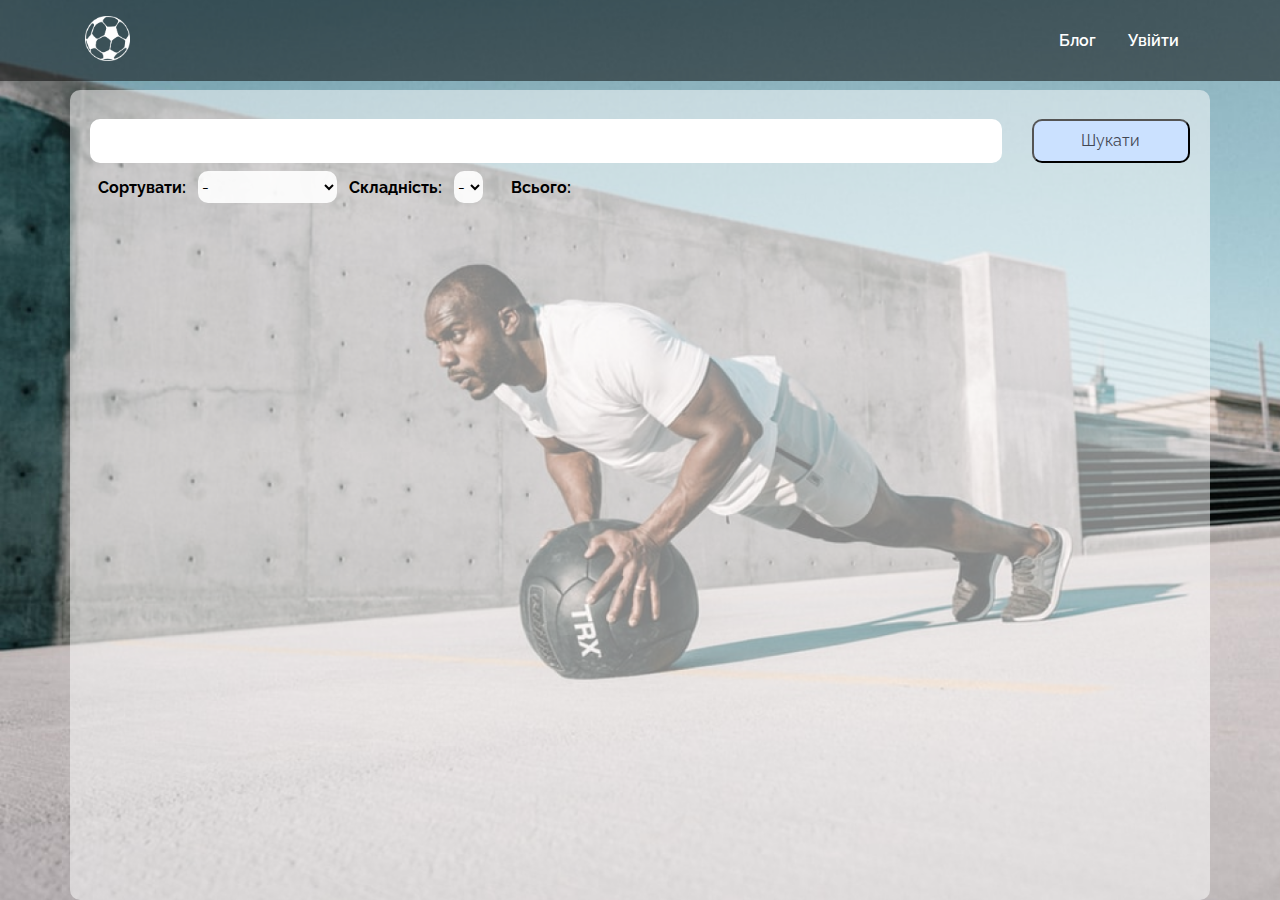
<file: workoutsSets.html>
<!DOCTYPE html>
<html lang="en">
<head>
    <meta charset="UTF-8">
    <meta name="viewport" content="width=device-width, initial-scale=1">
    <meta http-equiv="x-ua-compatible" content="ie=edge">
    <title>Workouts - Sportsite</title>
    <meta name="description" content="Better site for free workouts and recipes" />
    <meta name="keywords" content="free sport workout recipes health life better training" />
    <link rel="icon" type="image/png" href="img/icon.png" sizes="16x16">
    <script defer src="https://ajax.googleapis.com/ajax/libs/jquery/3.5.1/jquery.min.js"></script>
    <link rel="shortcut icon" href="img/icon.ico">
    <link rel="stylesheet" href="css/default.css">
    <link rel="stylesheet" href="css/bootstrap-grid.css">
    <link rel="stylesheet" href="css/styles.css">
</head>
<body>

<!-- Navigation
================================================== -->

<nav class="navbar navbar-dark bg-inverse bg-inverse-custom navbar-fixed-top">
    <div class="container">
        <a class="navbar-brand" href="./">
            <img class="icon-logo" src="img/icon-light.png" alt="" />
            <span class="sr-only">Sportsite</span>
        </a>
        <a class="navbar-toggler hidden-md-up pull-xs-right" data-toggle="collapse" href="#collapsingNavbar"
           aria-expanded="false" aria-controls="collapsingNavbar">
            &#9776;
        </a>
        <a class="navbar-toggler navbar-toggler-custom hidden-md-up pull-xs-right" data-toggle="collapse"
           href="#collapsingMobileUser" aria-expanded="false" aria-controls="collapsingMobileUser">
            <span class="icon-user"></span>
        </a>
        <div id="collapsingNavbar" class="collapse navbar-toggleable-custom" role="tabpanel"
             aria-labelledby="collapsingNavbar">
            <ul class="nav navbar-nav pull-xs-right">
                <li class="nav-item nav-item-toggable">
                    <a class="nav-link" href="./blog.html">Блог</a>
                </li>
                <li class="nav-item nav-item-toggable show-authorised">
                    <a class="nav-link" href="./recipes.html">Рецепти</a>
                </li>
                <li class="nav-item nav-item-toggable show-authorised">
                    <a class="nav-link" href="./workouts.html">Вправи</a>
                </li>
                <li class="nav-item nav-item-toggable show-authorised">
                    <a class="nav-link" href="./workoutsSets.html">Тренування</a>
                </li>
                <li class="nav-item nav-item-toggable show-authorised">
                    <a class="nav-link" href="user-profile.html">Профіль</a>
                </li>
                <li class="nav-item nav-item-toggable" id="login_button">
                    <a class="nav-link" href="auth.html">Увійти</a>
                </li>
                <li class="nav-item nav-item-toggable show-authorised" id="logout_button">
                    <a class="nav-link">Вийти</a>
                </li>
            </ul>
        </div>
    </div>
</nav>

<section class="section-intro" id="workouts" role="banner">
    <div class="container workout-content">
        <div class="row mb-3">
            <div class="col-4"></div>
            <div class="col-10 mb-2 mt-2">
                <input type="text" class="w-100 search-input" id="workout-search">
            </div>
            <div class="col-2 mb-2 mt-2">
                <input type="button" class="w-100 h-100" id="search-button" value="Шукати">
            </div>
            <div class="col-12" style="color: black">
                <span class="p-2"><b>Сортувати:</b></span>
                <select id="workout-sort_by-selector" class="form-select h-100" aria-label="Default select example">
                    <option value="null" selected>-</option>
                    <option value="name_0">За ім'ям &darr;</option>
                    <option value="name_1">За ім'ям &uarr;</option>
                    <option value="complexity_0">За складністю &darr;</option>
                    <option value="complexity_1">За складністю &uarr;</option>
                </select>
                <span class="p-2"><b>Складність:</b></span>
                <select id="workout-filter_by-selector" class="form-select h-100" aria-label="Default select example">
                    <option value="null">-</option>
                    <option value="1">1</option>
                    <option value="2">2</option>
                    <option value="3">3</option>
                    <option value="4">4</option>
                    <option value="5">5</option>
                </select>

                <span class="p-2 ml-3"><b>Всього: <span id="total-workout-amount"></span></b></span>
            </div>
        </div>
        <div class="row" id="workout-list">
        </div>
        <div class="row" id="workout">
            <div class="col-12">
                <img alt="back" src="./img/icons/left-arrow.png" class="back-icon" id="workout-back-button">
            </div>
            <div class="col-5">
                <img alt="workout-image" id="workout-image">
            </div>
            <div class="col-7">
                <div id="workout-complexity" class='workout-complexity'></div>
                <b><h1 id="workout-title"></h1></b>
                <div style="float: right;"><span class='heart-icon' id="liked-amount"></span></div>
                <p id="workout-description"></p>
                <button id="add-to-liked">Додати до обраних</button>
            </div>

            <div class="col-10 offset-1" id="workout-exercises" style="margin-top: 20px"></div>
        </div>
    </div>
</section>


<script src="js/workoutsSets.js" type="module"></script>
</body>
</html>
</file>
<file: css/default.css>
@import url("https://fonts.googleapis.com/css?family=Raleway:400,600,500,300,700|Lato:400,700");

@font-face {
    font-family: 'icomoon';
    src: url("fonts/icomoon.eot?-fnljg0");
    src: url("fonts/icomoon.eot?#iefix-fnljg0") format("embedded-opentype"), url("fonts/icomoon.ttf?-fnljg0") format("truetype"), url("fonts/icomoon.woff?-fnljg0") format("woff");
    font-weight: normal;
    font-style: normal
}

[class^="icon-"], [class*=" icon-"] {
    font-family: 'icomoon';
    speak: none;
    font-style: normal;
    font-weight: normal;
    font-variant: normal;
    text-transform: none;
    line-height: 1;
    -webkit-font-smoothing: antialiased;
    -moz-osx-font-smoothing: grayscale
}

.icon-volume-mute:before {
    content: "\e615"
}

.icon-volume-low:before {
    content: "\e616"
}

.icon-volume-high:before {
    content: "\e617"
}

.icon-volume-mid:before {
    content: "\e618"
}

.icon-arrow-right:before {
    content: "\e61a"
}

.icon-pause:before {
    content: "\e614"
}

.icon-edit:before {
    content: "\e613"
}

.icon-close:before {
    content: "\e612"
}

.icon-play:before {
    content: "\e611"
}

.icon-sketch:before {
    content: "\e600"
}

.icon-search:before {
    content: "\e601"
}

.icon-caret-down:before {
    content: "\e602"
}

.icon-caret-up:before {
    content: "\e603"
}

.icon-email:before {
    content: "\e604"
}

.icon-facebook:before {
    content: "\e605"
}

.icon-google:before {
    content: "\e606"
}

.icon-heart:before {
    content: "\e607"
}

.icon-linkedin:before {
    content: "\e608"
}

.icon-lock:before {
    content: "\e609"
}

.icon-pen:before {
    content: "\e60b"
}

.icon-tag:before {
    content: "\e60c"
}

.icon-thunderbolt:before {
    content: "\e60d"
}

.icon-time:before {
    content: "\e60e"
}

.icon-twitter:before {
    content: "\e60f"
}

.icon-user:before {
    content: "\e610"
}

.icon-spinner5:before {
    content: "\e619"
}

/*! normalize.css v3.0.3 | MIT License | github.com/necolas/normalize.css */
html {
    font-family: sans-serif;
    -ms-text-size-adjust: 100%;
    -webkit-text-size-adjust: 100%
}

body {
    margin: 0
}

article, aside, details, figcaption, figure, footer, header, hgroup, main, menu, nav, section, summary {
    display: block
}

audio, canvas, progress, video {
    display: inline-block;
    vertical-align: baseline
}

audio:not([controls]) {
    display: none;
    height: 0
}

[hidden], template {
    display: none
}

a {
    background-color: transparent
}

a:active {
    outline: 0
}

a:hover {
    outline: 0
}

abbr[title] {
    border-bottom: 1px dotted
}

b, strong {
    font-weight: bold
}

dfn {
    font-style: italic
}

h1 {
    font-size: 2em;
    margin: 0.67em 0
}

mark {
    background: #ff0;
    color: #000
}

small {
    font-size: 80%
}

sub, sup {
    font-size: 75%;
    line-height: 0;
    position: relative;
    vertical-align: baseline
}

sup {
    top: -0.5em
}

sub {
    bottom: -0.25em
}

img {
    border: 0
}

svg:not(:root) {
    overflow: hidden
}

figure {
    margin: 1em 40px
}

hr {
    box-sizing: content-box;
    height: 0
}

pre {
    overflow: auto
}

code, kbd, pre, samp {
    font-family: monospace, monospace;
    font-size: 1em
}

button, input, optgroup, select, textarea {
    color: inherit;
    font: inherit;
    margin: 0
}

button {
    overflow: visible
}

button, select {
    text-transform: none
}

button, html input[type="button"], input[type="reset"], input[type="submit"] {
    -webkit-appearance: button;
    cursor: pointer;
    border-radius: 10px !important;
    background: #cbe1ff;
}


button[disabled], html input[disabled] {
    cursor: default;
    background: transparent;
    color: black;
    font-weight: 600;
}

button::-moz-focus-inner, input::-moz-focus-inner {
    border: 0;
    padding: 0
}

input {
    line-height: normal
}

input[type="checkbox"], input[type="radio"] {
    box-sizing: border-box;
    padding: 0
}

input[type="number"]::-webkit-inner-spin-button, input[type="number"]::-webkit-outer-spin-button {
    height: auto
}

input[type="search"] {
    -webkit-appearance: textfield;
    box-sizing: content-box
}

input[type="search"]::-webkit-search-cancel-button, input[type="search"]::-webkit-search-decoration {
    -webkit-appearance: none
}

fieldset {
    border: 1px solid #c0c0c0;
    margin: 0 2px;
    padding: 0.35em 0.625em 0.75em
}

legend {
    border: 0;
    padding: 0
}

textarea {
    overflow: auto
}

optgroup {
    font-weight: bold
}


td, th {
    padding: 0
}

@media print {
    *, *::before, *::after {
        text-shadow: none !important;
        box-shadow: none !important
    }

    a, a:visited {
        text-decoration: underline
    }

    abbr[title]::after {
        content: " (" attr(title) ")"
    }

    pre, blockquote {
        border: 1px solid #999;
        page-break-inside: avoid
    }

    thead {
        display: table-header-group
    }

    tr, img {
        page-break-inside: avoid
    }

    img {
        max-width: 100% !important
    }

    p, h2, h3 {
        orphans: 3;
        widows: 3
    }

    h2, h3 {
        page-break-after: avoid
    }

    .navbar {
        display: none
    }

    .btn > .caret, .dropup > .btn > .caret {
        border-top-color: #000 !important
    }

    .label {
        border: 1px solid #000
    }


    .table td, .table th {
        background-color: #fff !important
    }

}

html {
    box-sizing: border-box
}

*, *::before, *::after {
    box-sizing: inherit
}

html {
    font-size: 16px;
    -webkit-tap-highlight-color: transparent
}

body {
    font-family: "Raleway", sans-serif;
    font-size: 1rem;
    line-height: 2;
    color: #424753;
    background-color: #fff
}

[tabindex="-1"]:focus {
    outline: none !important
}

h1, h2, h3, h4, h5, h6 {
    margin-top: 0;
    margin-bottom: .5rem
}

p {
    margin-top: 0;
    margin-bottom: 1rem
}

abbr[title], abbr[data-original-title] {
    cursor: help;
    border-bottom: 1px dotted #818a91
}

address {
    margin-bottom: 1rem;
    font-style: normal;
    line-height: inherit
}

ol, ul, dl {
    margin-top: 0;
    margin-bottom: 1rem
}

ol ol, ul ul, ol ul, ul ol {
    margin-bottom: 0
}

dt {
    font-weight: bold
}

dd {
    margin-bottom: .5rem;
    margin-left: 0
}

blockquote {
    margin: 0 0 1rem
}

a {
    color: #424753;
    text-decoration: none
}

a:focus, a:hover {
    color: #202328;
    text-decoration: none
}

a:focus {
    outline: 5px auto -webkit-focus-ring-color;
    outline-offset: -2px
}

pre {
    margin-top: 0;
    margin-bottom: 1rem
}

figure {
    margin: 0 0 1rem
}

img {
    vertical-align: middle
}

[role="button"] {
    cursor: pointer
}

a, area, button, [role="button"], input, label, select, summary, textarea {
    touch-action: manipulation
}

table {
    background-color: transparent
}

caption {
    padding-top: 0.75rem;
    padding-bottom: 0.75rem;
    color: #818a91;
    text-align: left;
    caption-side: bottom
}

th {
    text-align: left
}

label {
    display: inline-block;
    font-size: 18px;
}

button:focus {
    outline: 5px auto -webkit-focus-ring-color
}

input, button, select, textarea {
    margin: 0;
    line-height: inherit;
    border-radius: 0
}

textarea {
    resize: vertical
}

fieldset {
    min-width: 0;
    padding: 0;
    margin: 0;
    border: 0
}

legend {
    display: block;
    width: 100%;
    padding: 0;
    margin-bottom: .5rem;
    font-size: 1.5rem;
    line-height: inherit
}

input[type="search"] {
    box-sizing: inherit;
    -webkit-appearance: none
}

output {
    display: inline-block
}

[hidden] {
    display: none !important
}

h1, h2, h3, h4, h5, h6, .h1, .h2, .h3, .h4, .h5, .h6 {
    margin-bottom: 0.5rem;
    font-family: inherit;
    font-weight: 500;
    line-height: 1.175;
    color: inherit
}

h1 {
    font-size: 2.5rem
}

h2 {
    font-size: 1.625rem
}

h3 {
    font-size: 1.75rem
}

h4 {
    font-size: 1.5rem
}

h5 {
    font-size: 1.125rem
}

h6 {
    font-size: 0.875rem
}

.h1 {
    font-size: 2.5rem
}

.h2 {
    font-size: 1.625rem
}

.h3 {
    font-size: 1.75rem
}

.h4 {
    font-size: 1.5rem
}

.h5 {
    font-size: 1.125rem
}

.h6 {
    font-size: 0.875rem
}

.lead {
    font-size: 1rem;
    font-weight: 300
}

.display-1 {
    font-size: 3.5rem;
    font-weight: 300
}

.display-2 {
    font-size: 4.5rem;
    font-weight: 300
}

.display-3 {
    font-size: 5rem;
    font-weight: 500
}

.display-4 {
    font-size: 6rem;
    font-weight: 300
}

hr {
    margin-top: 1rem;
    margin-bottom: 1rem;
    border: 0;
    border-top: 1px solid rgba(0, 0, 0, 0.1)
}

small, .small {
    font-size: 80%;
    font-weight: normal
}

mark, .mark {
    padding: .2em;
    background-color: #fcf8e3
}

.list-unstyled {
    padding-left: 0;
    list-style: none
}

.list-inline {
    padding-left: 0;
    list-style: none
}

.list-inline-item {
    display: inline-block
}

.list-inline-item:not(:last-child) {
    margin-right: 5px
}

.dl-horizontal {
    margin-right: -1.875rem;
    margin-left: -1.875rem
}

.dl-horizontal::after {
    content: "";
    display: table;
    clear: both
}

.initialism {
    font-size: 90%;
    text-transform: uppercase
}

.blockquote {
    padding: 0.5rem 1rem;
    margin-bottom: 1rem;
    font-size: 1.25rem;
    border-left: 0.25rem solid #eceeef
}

.blockquote-footer {
    display: block;
    font-size: 80%;
    line-height: 2;
    color: #818a91
}

.blockquote-footer::before {
    content: "\2014 \00A0"
}

.blockquote-reverse {
    padding-right: 1rem;
    padding-left: 0;
    text-align: right;
    border-right: 0.25rem solid #eceeef;
    border-left: 0
}

.blockquote-reverse .blockquote-footer::before {
    content: ""
}

.blockquote-reverse .blockquote-footer::after {
    content: "\00A0 \2014"
}

.img-fluid, .carousel-inner > .carousel-item > img, .carousel-inner > .carousel-item > a > img {
    display: block;
    max-width: 100%;
    height: auto
}

.img-rounded {
    border-radius: 0.3rem
}

.img-thumbnail {
    padding: 0.25rem;
    line-height: 2;
    background-color: #fff;
    border: 1px solid #ddd;
    border-radius: 0.25rem;
    transition: all .2s ease-in-out;
    display: inline-block;
    max-width: 100%;
    height: auto
}

.img-circle {
    border-radius: 50%
}

.figure {
    display: inline-block
}

.figure-img {
    margin-bottom: 0.5rem;
    line-height: 1
}

.figure-caption {
    font-size: 90%;
    color: #818a91
}

.form-control {
    display: block;
    width: 100%;
    padding: 0.375rem 0.75rem;
    font-size: 1rem;
    line-height: 2;
    color: #424753;
    background-color: #fff;
    background-image: none;
    border: 1px solid #e0e0e5;
    border-radius: 0.25rem;
    transition: border-color ease-in-out 0.15s, box-shadow ease-in-out 0.15s
}

.form-control::-ms-expand {
    background-color: transparent;
    border: 0
}

.form-control:focus {
    border-color: #6c59b4;
    outline: none
}

.form-control::placeholder {
    color: #999;
    opacity: 1
}

.form-control:disabled, .form-control[readonly] {
    background-color: #eceeef;
    opacity: 1
}

.form-control:disabled {
    cursor: not-allowed
}

.form-control-file, .form-control-range {
    display: block
}

.form-control-label {
    padding: 0.375rem 0.75rem;
    margin-bottom: 0
}

@media screen and (-webkit-min-device-pixel-ratio: 0) {
    input[type="date"].form-control, input[type="time"].form-control, input[type="datetime-local"].form-control, input[type="month"].form-control {
        line-height: 2.75rem
    }

    input[type="date"].input-sm, .input-group-sm input[type="date"].form-control, input[type="time"].input-sm, .input-group-sm input[type="time"].form-control, input[type="datetime-local"].input-sm, .input-group-sm input[type="datetime-local"].form-control, input[type="month"].input-sm, .input-group-sm input[type="month"].form-control {
        line-height: 1.825rem
    }

    input[type="date"].input-lg, .input-group-lg input[type="date"].form-control, input[type="time"].input-lg, .input-group-lg input[type="time"].form-control, input[type="datetime-local"].input-lg, .input-group-lg input[type="datetime-local"].form-control, input[type="month"].input-lg, .input-group-lg input[type="month"].form-control {
        line-height: 4rem
    }
}

.form-control-static {
    min-height: 2.75rem;
    padding-top: 0.375rem;
    padding-bottom: 0.375rem;
    margin-bottom: 0
}

.form-control-static.form-control-sm, .form-control-static.form-control-lg {
    padding-right: 0;
    padding-left: 0
}

.form-control-sm {
    padding: 0.275rem 0.75rem;
    font-size: 0.85rem;
    line-height: 1.5;
    border-radius: 0.25rem
}

.form-control-lg {
    padding: 0.75rem 1.25rem;
    font-size: 1.25rem;
    line-height: 2;
    border-radius: 0.3rem
}

.form-group {
    margin-bottom: 15px
}

.radio, .checkbox {
    position: relative;
    display: block;
    margin-bottom: 0.75rem
}

.radio label, .checkbox label {
    padding-left: 1.25rem;
    margin-bottom: 0;
    font-weight: normal;
    cursor: pointer
}

.radio label input:only-child, .checkbox label input:only-child {
    position: static
}

.radio input[type="radio"], .radio-inline input[type="radio"], .checkbox input[type="checkbox"], .checkbox-inline input[type="checkbox"] {
    position: absolute;
    margin-top: .25rem;
    margin-left: -1.25rem
}

.radio + .radio, .checkbox + .checkbox {
    margin-top: -.25rem
}

.radio-inline, .checkbox-inline {
    position: relative;
    display: inline-block;
    padding-left: 1.25rem;
    margin-bottom: 0;
    font-weight: normal;
    vertical-align: middle;
    cursor: pointer
}

.radio-inline + .radio-inline, .checkbox-inline + .checkbox-inline {
    margin-top: 0;
    margin-left: .75rem
}

input[type="radio"]:disabled, input[type="radio"].disabled, input[type="checkbox"]:disabled, input[type="checkbox"].disabled {
    cursor: not-allowed
}

.radio-inline.disabled, .checkbox-inline.disabled {
    cursor: not-allowed
}

.radio.disabled label, .checkbox.disabled label {
    cursor: not-allowed
}

.form-control-success, .form-control-warning, .form-control-danger {
    padding-right: 2.25rem;
    background-repeat: no-repeat;
    background-position: center right 0.688rem;
    background-size: 1.788rem 1.788rem
}

.has-success .text-help, .has-success .form-control-label, .has-success .radio, .has-success .checkbox, .has-success .radio-inline, .has-success .checkbox-inline, .has-success.radio label, .has-success.checkbox label, .has-success.radio-inline label, .has-success.checkbox-inline label {
    color: #5cb85c
}

.has-success .form-control {
    border-color: #5cb85c
}

.has-success .input-group-addon {
    color: #5cb85c;
    border-color: #5cb85c;
    background-color: #eaf6ea
}

.has-success .form-control-feedback {
    color: #5cb85c
}

.has-success .form-control-success {
    background-image: url("[data-uri]")
}

.has-warning .text-help, .has-warning .form-control-label, .has-warning .radio, .has-warning .checkbox, .has-warning .radio-inline, .has-warning .checkbox-inline, .has-warning.radio label, .has-warning.checkbox label, .has-warning.radio-inline label, .has-warning.checkbox-inline label {
    color: #f0ad4e
}

.has-warning .form-control {
    border-color: #f0ad4e
}

.has-warning .input-group-addon {
    color: #f0ad4e;
    border-color: #f0ad4e;
    background-color: #fff
}

.has-warning .form-control-feedback {
    color: #f0ad4e
}

.has-warning .form-control-warning {
    background-image: url("[data-uri]")
}

.has-danger .text-help, .has-danger .form-control-label, .has-danger .radio, .has-danger .checkbox, .has-danger .radio-inline, .has-danger .checkbox-inline, .has-danger.radio label, .has-danger.checkbox label, .has-danger.radio-inline label, .has-danger.checkbox-inline label {
    color: #d9534f
}

.has-danger .form-control {
    border-color: #d9534f
}

.has-danger .input-group-addon {
    color: #d9534f;
    border-color: #d9534f;
    background-color: #fdf7f7
}

.has-danger .form-control-feedback {
    color: #d9534f
}

.has-danger .form-control-danger {
    background-image: url("[data-uri]")
}

@media (min-width: 544px) {
    .form-inline .form-group {
        display: inline-block;
        margin-bottom: 0;
        vertical-align: middle
    }

    .form-inline .form-control {
        display: inline-block;
        width: auto;
        vertical-align: middle
    }

    .form-inline .form-control-static {
        display: inline-block
    }

    .form-inline .input-group {
        display: inline-table;
        vertical-align: middle
    }

    .form-inline .input-group .input-group-addon, .form-inline .input-group .input-group-btn, .form-inline .input-group .form-control {
        width: auto
    }

    .form-inline .input-group > .form-control {
        width: 100%
    }

    .form-inline .form-control-label {
        margin-bottom: 0;
        vertical-align: middle
    }

    .form-inline .radio, .form-inline .checkbox {
        display: inline-block;
        margin-top: 0;
        margin-bottom: 0;
        vertical-align: middle
    }

    .form-inline .radio label, .form-inline .checkbox label {
        padding-left: 0
    }

    .form-inline .radio input[type="radio"], .form-inline .checkbox input[type="checkbox"] {
        position: relative;
        margin-left: 0
    }

    .form-inline .has-feedback .form-control-feedback {
        top: 0
    }
}

.btn {
    display: inline-block;
    font-weight: 600;
    text-align: center;
    white-space: nowrap;
    vertical-align: middle;
    cursor: pointer;
    user-select: none;
    border: 1px solid transparent;
    padding: 1.4rem 4.375rem;
    font-size: 1rem;
    line-height: 2;
    transition: all 0.2s ease-in-out
}

.btn:focus, .btn.focus, .btn:active:focus, .btn:active.focus, .btn.active:focus, .btn.active.focus {
    outline: 5px auto -webkit-focus-ring-color;
    outline-offset: -2px
}

.btn:focus, .btn:hover {
    text-decoration: none
}

.btn.focus {
    text-decoration: none
}

.btn:active, .btn.active {
    background-image: none;
    outline: 0
}

.btn.disabled, .btn:disabled {
    cursor: not-allowed;
    opacity: .65
}

a.btn.disabled, fieldset[disabled] a.btn {
    pointer-events: none
}

.btn-primary {
    color: #000000;
    background-color: #77a1b5;
}

.btn-primary:hover {
    color: #fff;
    background-color: #554496;
    border-color: #51418f
}

.btn-primary:focus, .btn-primary.focus {
    color: #fff;
    background-color: #554496;
    border-color: #51418f
}

.btn-primary:active, .btn-primary.active, .open > .btn-primary.dropdown-toggle {
    color: #fff;
    background-color: #554496;
    border-color: #51418f;
    background-image: none
}

.btn-primary:active:hover, .btn-primary:active:focus, .btn-primary:active.focus, .btn-primary.active:hover, .btn-primary.active:focus, .btn-primary.active.focus, .open > .btn-primary.dropdown-toggle:hover, .open > .btn-primary.dropdown-toggle:focus, .open > .btn-primary.dropdown-toggle.focus {
    color: #fff;
    background-color: #47397e;
    border-color: #372c61
}

.btn-primary.disabled:focus, .btn-primary.disabled.focus, .btn-primary:disabled:focus, .btn-primary:disabled.focus {
    background-color: #6c59b4;
    border-color: #6c59b4
}

.btn-primary.disabled:hover, .btn-primary:disabled:hover {
    background-color: #6c59b4;
    border-color: #6c59b4
}

.btn-secondary {
    color: #312f38;
    background-color: #fff;
    border-color: #ccc
}

.btn-secondary:hover {
    color: #312f38;
    background-color: #e6e6e6;
    border-color: #adadad
}

.btn-secondary:focus, .btn-secondary.focus {
    color: #312f38;
    background-color: #e6e6e6;
    border-color: #adadad
}

.btn-secondary:active, .btn-secondary.active, .open > .btn-secondary.dropdown-toggle {
    color: #312f38;
    background-color: #e6e6e6;
    border-color: #adadad;
    background-image: none
}

.btn-secondary:active:hover, .btn-secondary:active:focus, .btn-secondary:active.focus, .btn-secondary.active:hover, .btn-secondary.active:focus, .btn-secondary.active.focus, .open > .btn-secondary.dropdown-toggle:hover, .open > .btn-secondary.dropdown-toggle:focus, .open > .btn-secondary.dropdown-toggle.focus {
    color: #312f38;
    background-color: #d4d4d4;
    border-color: #8c8c8c
}

.btn-secondary.disabled:focus, .btn-secondary.disabled.focus, .btn-secondary:disabled:focus, .btn-secondary:disabled.focus {
    background-color: #fff;
    border-color: #ccc
}

.btn-secondary.disabled:hover, .btn-secondary:disabled:hover {
    background-color: #fff;
    border-color: #ccc
}

.btn-info {
    color: #fff;
    background-color: #2b8be3;
    border-color: #2b8be3
}

.btn-info:hover {
    color: #fff;
    background-color: #1a71c1;
    border-color: #186cb8
}

.btn-info:focus, .btn-info.focus {
    color: #fff;
    background-color: #1a71c1;
    border-color: #186cb8
}

.btn-info:active, .btn-info.active, .open > .btn-info.dropdown-toggle {
    color: #fff;
    background-color: #1a71c1;
    border-color: #186cb8;
    background-image: none
}

.btn-info:active:hover, .btn-info:active:focus, .btn-info:active.focus, .btn-info.active:hover, .btn-info.active:focus, .btn-info.active.focus, .open > .btn-info.dropdown-toggle:hover, .open > .btn-info.dropdown-toggle:focus, .open > .btn-info.dropdown-toggle.focus {
    color: #fff;
    background-color: #155fa2;
    border-color: #114a7e
}

.btn-info.disabled:focus, .btn-info.disabled.focus, .btn-info:disabled:focus, .btn-info:disabled.focus {
    background-color: #2b8be3;
    border-color: #2b8be3
}

.btn-info.disabled:hover, .btn-info:disabled:hover {
    background-color: #2b8be3;
    border-color: #2b8be3
}

.btn-success {
    color: #fff;
    background-color: #5cb85c;
    border-color: #5cb85c
}

.btn-success:hover {
    color: #fff;
    background-color: #449d44;
    border-color: #419641
}

.btn-success:focus, .btn-success.focus {
    color: #fff;
    background-color: #449d44;
    border-color: #419641
}

.btn-success:active, .btn-success.active, .open > .btn-success.dropdown-toggle {
    color: #fff;
    background-color: #449d44;
    border-color: #419641;
    background-image: none
}

.btn-success:active:hover, .btn-success:active:focus, .btn-success:active.focus, .btn-success.active:hover, .btn-success.active:focus, .btn-success.active.focus, .open > .btn-success.dropdown-toggle:hover, .open > .btn-success.dropdown-toggle:focus, .open > .btn-success.dropdown-toggle.focus {
    color: #fff;
    background-color: #398439;
    border-color: #2d672d
}

.btn-success.disabled:focus, .btn-success.disabled.focus, .btn-success:disabled:focus, .btn-success:disabled.focus {
    background-color: #5cb85c;
    border-color: #5cb85c
}

.btn-success.disabled:hover, .btn-success:disabled:hover {
    background-color: #5cb85c;
    border-color: #5cb85c
}

.btn-warning {
    color: #fff;
    background-color: #f0ad4e;
    border-color: #f0ad4e
}

.btn-warning:hover {
    color: #fff;
    background-color: #ec971f;
    border-color: #eb9316
}

.btn-warning:focus, .btn-warning.focus {
    color: #fff;
    background-color: #ec971f;
    border-color: #eb9316
}

.btn-warning:active, .btn-warning.active, .open > .btn-warning.dropdown-toggle {
    color: #fff;
    background-color: #ec971f;
    border-color: #eb9316;
    background-image: none
}

.btn-warning:active:hover, .btn-warning:active:focus, .btn-warning:active.focus, .btn-warning.active:hover, .btn-warning.active:focus, .btn-warning.active.focus, .open > .btn-warning.dropdown-toggle:hover, .open > .btn-warning.dropdown-toggle:focus, .open > .btn-warning.dropdown-toggle.focus {
    color: #fff;
    background-color: #d58512;
    border-color: #b06d0f
}

.btn-warning.disabled:focus, .btn-warning.disabled.focus, .btn-warning:disabled:focus, .btn-warning:disabled.focus {
    background-color: #f0ad4e;
    border-color: #f0ad4e
}

.btn-warning.disabled:hover, .btn-warning:disabled:hover {
    background-color: #f0ad4e;
    border-color: #f0ad4e
}

.btn-danger {
    color: #fff;
    background-color: #d9534f;
    border-color: #d9534f
}

.btn-danger:hover {
    color: #fff;
    background-color: #c9302c;
    border-color: #c12e2a
}

.btn-danger:focus, .btn-danger.focus {
    color: #fff;
    background-color: #c9302c;
    border-color: #c12e2a
}

.btn-danger:active, .btn-danger.active, .open > .btn-danger.dropdown-toggle {
    color: #fff;
    background-color: #c9302c;
    border-color: #c12e2a;
    background-image: none
}

.btn-danger:active:hover, .btn-danger:active:focus, .btn-danger:active.focus, .btn-danger.active:hover, .btn-danger.active:focus, .btn-danger.active.focus, .open > .btn-danger.dropdown-toggle:hover, .open > .btn-danger.dropdown-toggle:focus, .open > .btn-danger.dropdown-toggle.focus {
    color: #fff;
    background-color: #ac2925;
    border-color: #8b211e
}

.btn-danger.disabled:focus, .btn-danger.disabled.focus, .btn-danger:disabled:focus, .btn-danger:disabled.focus {
    background-color: #d9534f;
    border-color: #d9534f
}

.btn-danger.disabled:hover, .btn-danger:disabled:hover {
    background-color: #d9534f;
    border-color: #d9534f
}

.btn-primary-outline {
    color: #000000;
    background-color: #D3D3D3;
}

.btn-primary-outline:focus, .btn-primary-outline.focus, .btn-primary-outline:active, .btn-primary-outline.active, .open > .btn-primary-outline.dropdown-toggle {
    color: #fff;
    background-color: #6c59b4;
    border-color: #6c59b4
}

.btn-primary-outline:hover {
    color: #fff;
    background-color: #6c59b4;
    border-color: #6c59b4
}

.btn-primary-outline.disabled:focus, .btn-primary-outline.disabled.focus, .btn-primary-outline:disabled:focus, .btn-primary-outline:disabled.focus {
    border-color: #aa9fd4
}

.btn-primary-outline.disabled:hover, .btn-primary-outline:disabled:hover {
    border-color: #aa9fd4
}

.btn-secondary-outline {
    color: #ccc;
    background-image: none;
    background-color: transparent;
    border-color: #ccc
}

.btn-secondary-outline:focus, .btn-secondary-outline.focus, .btn-secondary-outline:active, .btn-secondary-outline.active, .open > .btn-secondary-outline.dropdown-toggle {
    color: #fff;
    background-color: #ccc;
    border-color: #ccc
}

.btn-secondary-outline:hover {
    color: #fff;
    background-color: #ccc;
    border-color: #ccc
}

.btn-secondary-outline.disabled:focus, .btn-secondary-outline.disabled.focus, .btn-secondary-outline:disabled:focus, .btn-secondary-outline:disabled.focus {
    border-color: #fff
}

.btn-secondary-outline.disabled:hover, .btn-secondary-outline:disabled:hover {
    border-color: #fff
}

.btn-info-outline {
    color: #2b8be3;
    background-image: none;
    background-color: transparent;
    border-color: #2b8be3
}

.btn-info-outline:focus, .btn-info-outline.focus, .btn-info-outline:active, .btn-info-outline.active, .open > .btn-info-outline.dropdown-toggle {
    color: #fff;
    background-color: #2b8be3;
    border-color: #2b8be3
}

.btn-info-outline:hover {
    color: #fff;
    background-color: #2b8be3;
    border-color: #2b8be3
}

.btn-info-outline.disabled:focus, .btn-info-outline.disabled.focus, .btn-info-outline:disabled:focus, .btn-info-outline:disabled.focus {
    border-color: #85bcef
}

.btn-info-outline.disabled:hover, .btn-info-outline:disabled:hover {
    border-color: #85bcef
}

.btn-success-outline {
    color: #5cb85c;
    background-image: none;
    background-color: transparent;
    border-color: #5cb85c
}

.btn-success-outline:focus, .btn-success-outline.focus, .btn-success-outline:active, .btn-success-outline.active, .open > .btn-success-outline.dropdown-toggle {
    color: #fff;
    background-color: #5cb85c;
    border-color: #5cb85c
}

.btn-success-outline:hover {
    color: #fff;
    background-color: #5cb85c;
    border-color: #5cb85c
}

.btn-success-outline.disabled:focus, .btn-success-outline.disabled.focus, .btn-success-outline:disabled:focus, .btn-success-outline:disabled.focus {
    border-color: #a3d7a3
}

.btn-success-outline.disabled:hover, .btn-success-outline:disabled:hover {
    border-color: #a3d7a3
}

.btn-warning-outline {
    color: #f0ad4e;
    background-image: none;
    background-color: transparent;
    border-color: #f0ad4e
}

.btn-warning-outline:focus, .btn-warning-outline.focus, .btn-warning-outline:active, .btn-warning-outline.active, .open > .btn-warning-outline.dropdown-toggle {
    color: #fff;
    background-color: #f0ad4e;
    border-color: #f0ad4e
}

.btn-warning-outline:hover {
    color: #fff;
    background-color: #f0ad4e;
    border-color: #f0ad4e
}

.btn-warning-outline.disabled:focus, .btn-warning-outline.disabled.focus, .btn-warning-outline:disabled:focus, .btn-warning-outline:disabled.focus {
    border-color: #f8d9ac
}

.btn-warning-outline.disabled:hover, .btn-warning-outline:disabled:hover {
    border-color: #f8d9ac
}

.btn-danger-outline {
    color: #d9534f;
    background-image: none;
    background-color: transparent;
    border-color: #d9534f
}

.btn-danger-outline:focus, .btn-danger-outline.focus, .btn-danger-outline:active, .btn-danger-outline.active, .open > .btn-danger-outline.dropdown-toggle {
    color: #fff;
    background-color: #d9534f;
    border-color: #d9534f
}

.btn-danger-outline:hover {
    color: #fff;
    background-color: #d9534f;
    border-color: #d9534f
}

.btn-danger-outline.disabled:focus, .btn-danger-outline.disabled.focus, .btn-danger-outline:disabled:focus, .btn-danger-outline:disabled.focus {
    border-color: #eba5a3
}

.btn-danger-outline.disabled:hover, .btn-danger-outline:disabled:hover {
    border-color: #eba5a3
}

.btn-link {
    font-weight: normal;
    color: #424753;
    border-radius: 0
}

.btn-link, .btn-link:active, .btn-link.active, .btn-link:disabled {
    background-color: transparent
}

.btn-link, .btn-link:focus, .btn-link:active {
    border-color: transparent
}

.btn-link:hover {
    border-color: transparent
}

.btn-link:focus, .btn-link:hover {
    color: #202328;
    text-decoration: none;
    background-color: transparent
}

.btn-link:disabled:focus, .btn-link:disabled:hover {
    color: #818a91;
    text-decoration: none
}

.btn-lg {
    padding: 0.75rem 1.25rem;
    font-size: 1.25rem;
    line-height: 2;
    border-radius: 0.3rem
}

.btn-sm {
    padding: 0.25rem 0.75rem;
    font-size: 0.85rem;
    line-height: 1.5;
    border-radius: 0.25rem
}

.btn-block {
    display: block;
    width: 100%
}

.btn-block + .btn-block {
    margin-top: 5px
}

input[type="submit"].btn-block, input[type="reset"].btn-block, input[type="button"].btn-block {
    width: 100%
}

.fade {
    opacity: 0;
    transition: opacity .15s linear
}

.fade.in {
    opacity: 1
}

.collapse {
    display: none
}

.collapse.in {
    display: block
}

.collapsing {
    position: relative;
    height: 0;
    overflow: hidden;
    transition-timing-function: ease;
    transition-duration: .35s;
    transition-property: height
}

.dropup, .dropdown {
    position: relative
}

.dropdown-toggle::after {
    display: inline-block;
    width: 0;
    height: 0;
    margin-right: .25rem;
    margin-left: .25rem;
    vertical-align: middle;
    content: "";
    border-top: 0.3em solid;
    border-right: 0.3em solid transparent;
    border-left: 0.3em solid transparent
}

.dropdown-toggle:focus {
    outline: 0
}

.dropup .dropdown-toggle::after {
    border-top: 0;
    border-bottom: 0.3em solid
}

.dropdown-menu {
    position: absolute;
    top: 100%;
    left: 0;
    z-index: 1000;
    display: none;
    float: left;
    min-width: 160px;
    padding: 5px 0;
    margin: 2px 0 0;
    font-size: 1rem;
    color: #424753;
    text-align: left;
    list-style: none;
    background-color: #fff;
    background-clip: padding-box;
    border: 1px solid rgba(0, 0, 0, 0.15);
    border-radius: 0.25rem
}

.dropdown-divider {
    height: 1px;
    margin: 0.5rem 0;
    overflow: hidden;
    background-color: #e5e5e5
}

.dropdown-item {
    display: block;
    width: 100%;
    padding: 3px 20px;
    clear: both;
    font-weight: normal;
    line-height: 2;
    color: #312f38;
    text-align: inherit;
    white-space: nowrap;
    background: none;
    border: 0
}

.dropdown-item:focus, .dropdown-item:hover {
    color: #25232a;
    text-decoration: none;
    background-color: #f5f5f5
}

.dropdown-item.active, .dropdown-item.active:focus, .dropdown-item.active:hover {
    color: #fff;
    text-decoration: none;
    background-color: #6c59b4;
    outline: 0
}

.dropdown-item.disabled, .dropdown-item.disabled:focus, .dropdown-item.disabled:hover {
    color: #818a91
}

.dropdown-item.disabled:focus, .dropdown-item.disabled:hover {
    text-decoration: none;
    cursor: not-allowed;
    background-color: transparent;
    background-image: none;
    filter: "progid:DXImageTransform.Microsoft.gradient(enabled = false)"
}

.open > .dropdown-menu {
    display: block
}

.open > a {
    outline: 0
}

.dropdown-menu-right {
    right: 0;
    left: auto
}

.dropdown-menu-left {
    right: auto;
    left: 0
}

.dropdown-header {
    display: block;
    padding: 3px 20px;
    font-size: 0.85rem;
    line-height: 2;
    color: #818a91;
    white-space: nowrap
}

.dropdown-backdrop {
    position: fixed;
    top: 0;
    right: 0;
    bottom: 0;
    left: 0;
    z-index: 990
}

.pull-right > .dropdown-menu {
    right: 0;
    left: auto
}

.dropup .caret, .navbar-fixed-bottom .dropdown .caret {
    content: "";
    border-top: 0;
    border-bottom: 0.3em solid
}

.dropup .dropdown-menu, .navbar-fixed-bottom .dropdown .dropdown-menu {
    top: auto;
    bottom: 100%;
    margin-bottom: 2px
}

.c-input {
    position: relative;
    display: inline;
    padding-left: 1.5rem;
    color: #555;
    cursor: pointer
}

.c-input > input {
    position: absolute;
    z-index: -1;
    opacity: 0
}

.c-input > input:checked ~ .c-indicator {
    color: #fff;
    background-color: #0074d9
}

.c-input > input:focus ~ .c-indicator {
    box-shadow: 0 0 0 .075rem #fff, 0 0 0 .2rem #0074d9
}

.c-input > input:active ~ .c-indicator {
    color: #fff;
    background-color: #84c6ff
}

.c-input + .c-input {
    margin-left: 1rem
}

.c-indicator {
    position: absolute;
    top: 0;
    left: 0;
    display: block;
    width: 1rem;
    height: 1rem;
    font-size: 65%;
    line-height: 1rem;
    color: #eee;
    text-align: center;
    user-select: none;
    background-color: #eee;
    background-repeat: no-repeat;
    background-position: center center;
    background-size: 50% 50%
}

.c-checkbox .c-indicator {
    border-radius: .25rem
}

.c-checkbox input:checked ~ .c-indicator {
    background-image: url([data-uri])
}

.c-checkbox input:indeterminate ~ .c-indicator {
    background-color: #0074d9;
    background-image: url([data-uri])
}

.c-radio .c-indicator {
    border-radius: 50%
}

.c-radio input:checked ~ .c-indicator {
    background-image: url([data-uri])
}

.c-inputs-stacked .c-input {
    display: inline
}

.c-inputs-stacked .c-input::after {
    display: block;
    margin-bottom: .25rem;
    content: ""
}

.c-inputs-stacked .c-input + .c-input {
    margin-left: 0
}

.c-select {
    display: inline-block;
    max-width: 100%;
    padding: .375rem 1.75rem .375rem .75rem;
    padding-right: .75rem \9;
    color: #424753;
    vertical-align: middle;
    background: #fff url([data-uri]) no-repeat right 0.75rem center;
    background-image: none \9;
    background-size: 8px 10px;
    border: 1px solid #e0e0e5;
    -moz-appearance: none;
    -webkit-appearance: none
}

.c-select:focus {
    border-color: #51a7e8;
    outline: none
}

.c-select::-ms-expand {
    opacity: 0
}

.c-select-sm {
    padding-top: 3px;
    padding-bottom: 3px;
    font-size: 12px
}

.c-select-sm:not([multiple]) {
    height: 26px;
    min-height: 26px
}

.file {
    position: relative;
    display: inline-block;
    height: 2.5rem;
    cursor: pointer
}

.file input {
    min-width: 14rem;
    margin: 0;
    filter: alpha(opacity=0);
    opacity: 0
}

.file-custom {
    position: absolute;
    top: 0;
    right: 0;
    left: 0;
    z-index: 5;
    height: 2.5rem;
    padding: .5rem 1rem;
    line-height: 1.5;
    color: #555;
    user-select: none;
    background-color: #fff;
    border: 1px solid #ddd;
    border-radius: .25rem
}

.file-custom::after {
    content: "Choose file..."
}

.file-custom::before {
    position: absolute;
    top: -.075rem;
    right: -.075rem;
    bottom: -.075rem;
    z-index: 6;
    display: block;
    height: 2.5rem;
    padding: .5rem 1rem;
    line-height: 1.5;
    color: #555;
    content: "Browse";
    background-color: #eee;
    border: 1px solid #ddd;
    border-radius: 0 .25rem .25rem 0
}

.nav {
    padding-left: 0;
    margin-bottom: 0;
    list-style: none
}

.nav-link {
    display: inline-block;
    font-size: 16px;
}

.nav-link:focus, .nav-link:hover {
    text-decoration: none
}

.nav-link.disabled {
    color: #818a91
}

.nav-link.disabled, .nav-link.disabled:focus, .nav-link.disabled:hover {
    color: #818a91;
    cursor: not-allowed;
    background-color: transparent
}

.nav-inline .nav-item {
    display: inline-block
}

.nav-inline .nav-item + .nav-item, .nav-inline .nav-link + .nav-link {
    margin-left: 1rem
}

.nav-tabs {
    border-bottom: 1px solid #ddd
}

.nav-tabs::after {
    content: "";
    display: table;
    clear: both
}

.nav-tabs .nav-item {
    float: left;
    margin-bottom: -1px
}

.nav-tabs .nav-item + .nav-item {
    margin-left: .2rem
}

.nav-tabs .nav-link {
    display: block;
    padding: 0.5em 1em;
    border: 1px solid transparent;
    border-radius: 0.25rem 0.25rem 0 0
}

.nav-tabs .nav-link:focus, .nav-tabs .nav-link:hover {
    border-color: #eceeef #eceeef #ddd
}

.nav-tabs .nav-link.disabled, .nav-tabs .nav-link.disabled:focus, .nav-tabs .nav-link.disabled:hover {
    color: #818a91;
    background-color: transparent;
    border-color: transparent
}

.nav-tabs .nav-link.active, .nav-tabs .nav-link.active:focus, .nav-tabs .nav-link.active:hover, .nav-tabs .nav-item.open .nav-link, .nav-tabs .nav-item.open .nav-link:focus, .nav-tabs .nav-item.open .nav-link:hover {
    color: #424753;
    background-color: #fff;
    border-color: #ddd #ddd transparent
}

.nav-pills::after {
    content: "";
    display: table;
    clear: both
}

.nav-pills .nav-item {
    float: left
}

.nav-pills .nav-item + .nav-item {
    margin-left: .2rem
}

.nav-pills .nav-link {
    display: block;
    padding: 0.5em 1em;
    border-radius: 0.25rem
}

.nav-pills .nav-link.active, .nav-pills .nav-link.active:focus, .nav-pills .nav-link.active:hover, .nav-pills .nav-item.open .nav-link, .nav-pills .nav-item.open .nav-link:focus, .nav-pills .nav-item.open .nav-link:hover {
    color: #fff;
    cursor: default;
    background-color: #6c59b4
}

.nav-stacked .nav-item {
    display: block;
    float: none
}

.nav-stacked .nav-item + .nav-item {
    margin-top: .2rem;
    margin-left: 0
}

.tab-content > .tab-pane {
    display: none
}

.tab-content > .active {
    display: block
}

.nav-tabs .dropdown-menu {
    margin-top: -1px;
    border-top-right-radius: 0;
    border-top-left-radius: 0
}

.navbar {
    position: relative;
    padding: 2.75rem 0
}

.navbar::after {
    content: "";
    display: table;
    clear: both
}

@media (min-width: 544px) {
    .navbar {
        border-radius: 0
    }
}

.navbar-full {
    z-index: 1000
}

@media (min-width: 544px) {
    .navbar-full {
        border-radius: 0
    }
}

.navbar-fixed-top, .navbar-fixed-bottom {
    position: fixed;
    right: 0;
    left: 0;
    z-index: 1030
}

@media (min-width: 544px) {
    .navbar-fixed-top, .navbar-fixed-bottom {
        border-radius: 0
    }
}

.navbar-fixed-top {
    top: 0
}

.navbar-fixed-bottom {
    bottom: 0
}

.navbar-sticky-top {
    position: sticky;
    top: 0;
    z-index: 1030;
    width: 100%
}

@media (min-width: 544px) {
    .navbar-sticky-top {
        border-radius: 0
    }
}

.navbar-brand {
    float: left;
    padding-top: .25rem;
    padding-bottom: .25rem;
    margin-right: 1rem;
    font-size: 1.25rem
}

.navbar-brand:focus, .navbar-brand:hover {
    text-decoration: none
}

.navbar-brand > img {
    display: block
}

.navbar-divider {
    float: left;
    width: 1px;
    padding-top: .425rem;
    padding-bottom: .425rem;
    margin-right: 0;
    margin-left: 0;
    overflow: hidden
}

.navbar-divider::before {
    content: "\00a0"
}

.navbar-toggler {
    padding: .5rem .75rem;
    font-size: 1.25rem;
    line-height: 1;
    background: none;
    border: 1px solid transparent;
    border-radius: 2rem
}

.navbar-toggler:focus, .navbar-toggler:hover {
    text-decoration: none
}

@media (min-width: 544px) {
    .navbar-toggleable-xs {
        display: block !important
    }
}

@media (min-width: 768px) {
    .navbar-toggleable-sm {
        display: block !important
    }
}

@media (min-width: 992px) {
    .navbar-toggleable-md {
        display: block !important
    }
}

.navbar-nav .nav-item {
    float: left
}

.navbar-nav .nav-link {
    display: block;
    padding-top: .425rem;
    padding-bottom: .425rem
}

.navbar-nav .nav-link + .nav-link {
    margin-left: 1rem
}

.navbar-nav .nav-item + .nav-item {
    margin-left: 1rem
}

.navbar-light .navbar-brand {
    color: rgba(0, 0, 0, 0.8)
}

.navbar-light .navbar-brand:focus, .navbar-light .navbar-brand:hover {
    color: rgba(0, 0, 0, 0.8)
}

.navbar-light .navbar-nav .nav-link {
    color: rgba(0, 0, 0, 0.3)
}

.navbar-light .navbar-nav .nav-link:focus, .navbar-light .navbar-nav .nav-link:hover {
    color: rgba(0, 0, 0, 0.6)
}

.navbar-light .navbar-nav .open > .nav-link, .navbar-light .navbar-nav .open > .nav-link:focus, .navbar-light .navbar-nav .open > .nav-link:hover, .navbar-light .navbar-nav .active > .nav-link, .navbar-light .navbar-nav .active > .nav-link:focus, .navbar-light .navbar-nav .active > .nav-link:hover, .navbar-light .navbar-nav .nav-link.open, .navbar-light .navbar-nav .nav-link.open:focus, .navbar-light .navbar-nav .nav-link.open:hover, .navbar-light .navbar-nav .nav-link.active, .navbar-light .navbar-nav .nav-link.active:focus, .navbar-light .navbar-nav .nav-link.active:hover {
    color: rgba(0, 0, 0, 0.8)
}

.navbar-light .navbar-divider {
    background-color: rgba(0, 0, 0, 0.075)
}

.navbar-dark .navbar-brand {
    color: #fff
}

.navbar-dark .navbar-brand:focus, .navbar-dark .navbar-brand:hover {
    color: #fff
}

.navbar-dark .navbar-nav .nav-link {
    color: #fff
}

.navbar-dark .navbar-nav .nav-link:focus, .navbar-dark .navbar-nav .nav-link:hover {
    color: rgba(255, 255, 255, 0.75)
}

.navbar-dark .navbar-nav .open > .nav-link, .navbar-dark .navbar-nav .open > .nav-link:focus, .navbar-dark .navbar-nav .open > .nav-link:hover, .navbar-dark .navbar-nav .active > .nav-link, .navbar-dark .navbar-nav .active > .nav-link:focus, .navbar-dark .navbar-nav .active > .nav-link:hover, .navbar-dark .navbar-nav .nav-link.open, .navbar-dark .navbar-nav .nav-link.open:focus, .navbar-dark .navbar-nav .nav-link.open:hover, .navbar-dark .navbar-nav .nav-link.active, .navbar-dark .navbar-nav .nav-link.active:focus, .navbar-dark .navbar-nav .nav-link.active:hover {
    color: #fff
}

.navbar-dark .navbar-divider {
    background-color: rgba(255, 255, 255, 0.075)
}

.card {
    position: relative;
    display: block;
    margin-bottom: 0.75rem;
    background-color: #fff;
    border: 1px solid #e5e5e5;
    border-radius: 0.25rem
}

.card-block {
    padding: 1.25rem
}

.card-title {
    margin-bottom: 0.75rem
}

.card-subtitle {
    margin-top: -0.375rem;
    margin-bottom: 0
}

.card-text:last-child {
    margin-bottom: 0
}

.card-link:hover {
    text-decoration: none
}

.card-link + .card-link {
    margin-left: 1.25rem
}

.card > .list-group:first-child .list-group-item:first-child {
    border-radius: 0.25rem 0.25rem 0 0
}

.card > .list-group:last-child .list-group-item:last-child {
    border-radius: 0 0 0.25rem 0.25rem
}

.card-header {
    padding: 0.75rem 1.25rem;
    background-color: #808080;
    border-bottom: 1px solid #808080
}

.card-header:first-child {
    border-radius: 0.25rem 0.25rem 0 0
}

.card-footer {
    padding: 0.75rem 1.25rem;
    background-color: #f5f5f5;
    border-top: 1px solid #e5e5e5
}

.card-footer:last-child {
    border-radius: 0 0 0.25rem 0.25rem
}

.card-primary {
    background-color: #6c59b4;
    border-color: #6c59b4
}

.card-success {
    background-color: #5cb85c;
    border-color: #5cb85c
}

.card-info {
    background-color: #2b8be3;
    border-color: #2b8be3
}

.card-warning {
    background-color: #f0ad4e;
    border-color: #f0ad4e
}

.card-danger {
    background-color: #d9534f;
    border-color: #d9534f
}

.card-primary-outline {
    background-color: transparent;
    border-color: #6c59b4
}

.card-secondary-outline {
    background-color: transparent;
    border-color: #ccc
}

.card-info-outline {
    background-color: transparent;
    border-color: #2b8be3
}

.card-success-outline {
    background-color: transparent;
    border-color: #5cb85c
}

.card-warning-outline {
    background-color: transparent;
    border-color: #f0ad4e
}

.card-danger-outline {
    background-color: transparent;
    border-color: #d9534f
}

.card-inverse .card-header, .card-inverse .card-footer {
    border-bottom: 1px solid rgba(255, 255, 255, 0.2)
}

.card-inverse .card-header, .card-inverse .card-footer, .card-inverse .card-title, .card-inverse .card-blockquote {
    color: #fff
}

.card-inverse .card-link, .card-inverse .card-text, .card-inverse .card-blockquote > footer {
    color: rgba(255, 255, 255, 0.65)
}

.card-inverse .card-link:focus, .card-inverse .card-link:hover {
    color: #fff
}

.card-blockquote {
    padding: 0;
    margin-bottom: 0;
    border-left: 0
}

.card-img {
    border-radius: 0.25rem
}

.card-img-overlay {
    position: absolute;
    top: 0;
    right: 0;
    bottom: 0;
    left: 0;
    padding: 1.25rem
}

.card-img-top {
    border-radius: 0.25rem 0.25rem 0 0
}

.card-img-bottom {
    border-radius: 0 0 0.25rem 0.25rem
}

@media (min-width: 544px) {
    .card-deck {
        display: table;
        table-layout: fixed;
        border-spacing: 1.25rem 0
    }

    .card-deck .card {
        display: table-cell;
        width: 1%;
        vertical-align: top
    }

    .card-deck-wrapper {
        margin-right: -1.25rem;
        margin-left: -1.25rem
    }
}

@media (min-width: 544px) {
    .card-group {
        display: table;
        width: 100%;
        table-layout: fixed
    }

    .card-group .card {
        display: table-cell;
        vertical-align: top
    }

    .card-group .card + .card {
        margin-left: 0;
        border-left: 0
    }

    .card-group .card:first-child {
        border-bottom-right-radius: 0;
        border-top-right-radius: 0
    }

    .card-group .card:first-child .card-img-top {
        border-top-right-radius: 0
    }

    .card-group .card:first-child .card-img-bottom {
        border-bottom-right-radius: 0
    }

    .card-group .card:last-child {
        border-bottom-left-radius: 0;
        border-top-left-radius: 0
    }

    .card-group .card:last-child .card-img-top {
        border-top-left-radius: 0
    }

    .card-group .card:last-child .card-img-bottom {
        border-bottom-left-radius: 0
    }

    .card-group .card:not(:first-child):not(:last-child) {
        border-radius: 0
    }

    .card-group .card:not(:first-child):not(:last-child) .card-img-top, .card-group .card:not(:first-child):not(:last-child) .card-img-bottom {
        border-radius: 0
    }
}

@media (min-width: 544px) {
    .card-columns {
        column-count: 3;
        column-gap: 1.25rem
    }

    .card-columns .card {
        display: inline-block;
        width: 100%
    }
}

.label {
    display: inline-block;
    padding: .25em .4em;
    font-size: 75%;
    font-weight: bold;
    line-height: 1;
    color: #fff;
    text-align: center;
    white-space: nowrap;
    vertical-align: baseline;
    border-radius: 0.25rem
}

.label:empty {
    display: none
}

.btn .label {
    position: relative;
    top: -1px
}

a.label:focus, a.label:hover {
    color: #fff;
    text-decoration: none;
    cursor: pointer
}

.label-pill {
    padding-right: .6em;
    padding-left: .6em;
    border-radius: 10rem
}

.label-default {
    background-color: #818a91
}

.label-default[href]:focus, .label-default[href]:hover {
    background-color: #687077
}

.label-primary {
    background-color: #6c59b4
}

.label-primary[href]:focus, .label-primary[href]:hover {
    background-color: #554496
}

.label-success {
    background-color: #5cb85c
}

.label-success[href]:focus, .label-success[href]:hover {
    background-color: #449d44
}

.label-info {
    background-color: #2b8be3
}

.label-info[href]:focus, .label-info[href]:hover {
    background-color: #1a71c1
}

.label-warning {
    background-color: #f0ad4e
}

.label-warning[href]:focus, .label-warning[href]:hover {
    background-color: #ec971f
}

.label-danger {
    background-color: #d9534f
}

.label-danger[href]:focus, .label-danger[href]:hover {
    background-color: #c9302c
}

.jumbotron {
    padding: 2rem 1rem;
    margin-bottom: 2rem;
    background-color: #eceeef;
    border-radius: 0.3rem
}

@media (min-width: 544px) {
    .jumbotron {
        padding: 4rem 2rem
    }
}

.jumbotron-hr {
    border-top-color: #d0d5d8
}

.jumbotron-fluid {
    padding-right: 0;
    padding-left: 0;
    border-radius: 0
}

.media {
    margin-top: 15px
}

.media:first-child {
    margin-top: 0
}

.media, .media-body {
    overflow: hidden;
    zoom: 1
}

.media-body {
    width: 10000px
}

.media-left, .media-right, .media-body {
    display: table-cell;
    vertical-align: top
}

.media-middle {
    vertical-align: middle
}

.media-bottom {
    vertical-align: bottom
}

.media-object {
    display: block
}

.media-object.img-thumbnail {
    max-width: none
}

.media-right {
    padding-left: 10px
}

.media-left {
    padding-right: 10px
}

.media-heading {
    margin-top: 0;
    margin-bottom: 5px
}

.media-list {
    padding-left: 0;
    list-style: none
}

.list-group {
    padding-left: 0;
    margin-bottom: 0
}

.list-group-item {
    position: relative;
    display: block;
    padding: .75rem 1.25rem;
    margin-bottom: -1px;
    background-color: #fff;
    border: 1px solid #ddd
}

.list-group-item:first-child {
    border-top-right-radius: 0.25rem;
    border-top-left-radius: 0.25rem
}

.list-group-item:last-child {
    margin-bottom: 0;
    border-bottom-right-radius: 0.25rem;
    border-bottom-left-radius: 0.25rem
}

.list-group-flush .list-group-item {
    border-width: 1px 0;
    border-radius: 0
}

.list-group-flush:first-child .list-group-item:first-child {
    border-top: 0
}

.list-group-flush:last-child .list-group-item:last-child {
    border-bottom: 0
}

a.list-group-item, button.list-group-item {
    width: 100%;
    color: #555;
    text-align: inherit
}

a.list-group-item .list-group-item-heading, button.list-group-item .list-group-item-heading {
    color: #333
}

a.list-group-item:focus, a.list-group-item:hover, button.list-group-item:focus, button.list-group-item:hover {
    color: #555;
    text-decoration: none;
    background-color: #f5f5f5
}

.list-group-item.disabled, .list-group-item.disabled:focus, .list-group-item.disabled:hover {
    color: #818a91;
    cursor: not-allowed;
    background-color: #eceeef
}

.list-group-item.disabled .list-group-item-heading, .list-group-item.disabled:focus .list-group-item-heading, .list-group-item.disabled:hover .list-group-item-heading {
    color: inherit
}

.list-group-item.disabled .list-group-item-text, .list-group-item.disabled:focus .list-group-item-text, .list-group-item.disabled:hover .list-group-item-text {
    color: #818a91
}

.list-group-item.active, .list-group-item.active:focus, .list-group-item.active:hover {
    z-index: 2;
    color: #fff;
    background-color: #6c59b4;
    border-color: #6c59b4
}

.list-group-item.active .list-group-item-heading, .list-group-item.active .list-group-item-heading > small, .list-group-item.active .list-group-item-heading > .small, .list-group-item.active:focus .list-group-item-heading, .list-group-item.active:focus .list-group-item-heading > small, .list-group-item.active:focus .list-group-item-heading > .small, .list-group-item.active:hover .list-group-item-heading, .list-group-item.active:hover .list-group-item-heading > small, .list-group-item.active:hover .list-group-item-heading > .small {
    color: inherit
}

.list-group-item.active .list-group-item-text, .list-group-item.active:focus .list-group-item-text, .list-group-item.active:hover .list-group-item-text {
    color: #e8e6f3
}

.list-group-item-success {
    color: #3c763d;
    background-color: #dff0d8
}

a.list-group-item-success, button.list-group-item-success {
    color: #3c763d
}

a.list-group-item-success .list-group-item-heading, button.list-group-item-success .list-group-item-heading {
    color: inherit
}

a.list-group-item-success:focus, a.list-group-item-success:hover, button.list-group-item-success:focus, button.list-group-item-success:hover {
    color: #3c763d;
    background-color: #d0e9c6
}

a.list-group-item-success.active, a.list-group-item-success.active:focus, a.list-group-item-success.active:hover, button.list-group-item-success.active, button.list-group-item-success.active:focus, button.list-group-item-success.active:hover {
    color: #fff;
    background-color: #3c763d;
    border-color: #3c763d
}

.list-group-item-info {
    color: #31708f;
    background-color: #d9edf7
}

a.list-group-item-info, button.list-group-item-info {
    color: #31708f
}

a.list-group-item-info .list-group-item-heading, button.list-group-item-info .list-group-item-heading {
    color: inherit
}

a.list-group-item-info:focus, a.list-group-item-info:hover, button.list-group-item-info:focus, button.list-group-item-info:hover {
    color: #31708f;
    background-color: #c4e3f3
}

a.list-group-item-info.active, a.list-group-item-info.active:focus, a.list-group-item-info.active:hover, button.list-group-item-info.active, button.list-group-item-info.active:focus, button.list-group-item-info.active:hover {
    color: #fff;
    background-color: #31708f;
    border-color: #31708f
}

.list-group-item-warning {
    color: #8a6d3b;
    background-color: #fcf8e3
}

a.list-group-item-warning, button.list-group-item-warning {
    color: #8a6d3b
}

a.list-group-item-warning .list-group-item-heading, button.list-group-item-warning .list-group-item-heading {
    color: inherit
}

a.list-group-item-warning:focus, a.list-group-item-warning:hover, button.list-group-item-warning:focus, button.list-group-item-warning:hover {
    color: #8a6d3b;
    background-color: #faf2cc
}

a.list-group-item-warning.active, a.list-group-item-warning.active:focus, a.list-group-item-warning.active:hover, button.list-group-item-warning.active, button.list-group-item-warning.active:focus, button.list-group-item-warning.active:hover {
    color: #fff;
    background-color: #8a6d3b;
    border-color: #8a6d3b
}

.list-group-item-danger {
    color: #a94442;
    background-color: #f2dede
}

a.list-group-item-danger, button.list-group-item-danger {
    color: #a94442
}

a.list-group-item-danger .list-group-item-heading, button.list-group-item-danger .list-group-item-heading {
    color: inherit
}

a.list-group-item-danger:focus, a.list-group-item-danger:hover, button.list-group-item-danger:focus, button.list-group-item-danger:hover {
    color: #a94442;
    background-color: #ebcccc
}

a.list-group-item-danger.active, a.list-group-item-danger.active:focus, a.list-group-item-danger.active:hover, button.list-group-item-danger.active, button.list-group-item-danger.active:focus, button.list-group-item-danger.active:hover {
    color: #fff;
    background-color: #a94442;
    border-color: #a94442
}

.list-group-item-heading {
    margin-top: 0;
    margin-bottom: 5px
}

.list-group-item-text {
    margin-bottom: 0;
    line-height: 1.3
}

.embed-responsive {
    position: relative;
    display: block;
    height: 0;
    padding: 0;
    overflow: hidden
}

.embed-responsive .embed-responsive-item, .embed-responsive iframe, .embed-responsive embed, .embed-responsive object, .embed-responsive video {
    position: absolute;
    top: 0;
    bottom: 0;
    left: 0;
    width: 100%;
    height: 100%;
    border: 0
}

.embed-responsive-21by9 {
    padding-bottom: 42.857%
}

.embed-responsive-16by9 {
    padding-bottom: 56.25%
}

.embed-responsive-4by3 {
    padding-bottom: 75%
}

.embed-responsive-1by1 {
    padding-bottom: 100%
}

.modal-open {
    overflow: hidden
}

.modal {
    position: fixed;
    top: 0;
    right: 0;
    bottom: 0;
    left: 0;
    z-index: 1050;
    display: none;
    overflow: hidden;
    outline: 0;
    -webkit-overflow-scrolling: touch
}

.modal.fade .modal-dialog {
    transition: transform .3s ease-out;
    transform: translate(0, -25%)
}

.modal.in .modal-dialog {
    transform: translate(0, 0)
}

.modal-open .modal {
    overflow-x: hidden;
    overflow-y: auto
}

.modal-dialog {
    position: relative;
    width: auto;
    margin: 10px
}

.modal-content {
    position: relative;
    background-color: #fff;
    background-clip: padding-box;
    border: 1px solid rgba(0, 0, 0, 0.2);
    border-radius: 0.3rem;
    outline: 0
}

.modal-backdrop {
    position: fixed;
    top: 0;
    right: 0;
    bottom: 0;
    left: 0;
    z-index: 1040;
    background-color: #000
}

.modal-backdrop.fade {
    opacity: 0
}

.modal-backdrop.in {
    opacity: 0.75
}

.modal-header {
    padding: 15px;
    border-bottom: 1px solid #e5e5e5
}

.modal-header::after {
    content: "";
    display: table;
    clear: both
}

.modal-header .close {
    margin-top: -2px
}

.modal-title {
    margin: 0;
    line-height: 2
}

.modal-body {
    position: relative;
    padding: 15px
}

.modal-footer {
    padding: 15px;
    text-align: right;
    border-top: 1px solid #e5e5e5
}

.modal-footer::after {
    content: "";
    display: table;
    clear: both
}

.modal-footer .btn + .btn {
    margin-bottom: 0;
    margin-left: 5px
}

.modal-footer .btn-group .btn + .btn {
    margin-left: -1px
}

.modal-footer .btn-block + .btn-block {
    margin-left: 0
}

.modal-scrollbar-measure {
    position: absolute;
    top: -9999px;
    width: 50px;
    height: 50px;
    overflow: scroll
}

@media (min-width: 544px) {
    .modal-dialog {
        width: 600px;
        margin: 30px auto
    }

    .modal-sm {
        width: 300px
    }
}

@media (min-width: 768px) {
    .modal-lg {
        width: 900px
    }
}

.carousel {
    position: relative
}

.carousel-inner {
    position: relative;
    width: 100%;
    overflow: hidden
}

.carousel-inner > .carousel-item {
    position: relative;
    display: none;
    transition: .6s ease-in-out left
}

.carousel-inner > .carousel-item > img, .carousel-inner > .carousel-item > a > img {
    line-height: 1
}

@media all and (transform-3d), (-webkit-transform-3d) {
    .carousel-inner > .carousel-item {
        transition: transform .6s ease-in-out;
        backface-visibility: hidden;
        perspective: 1000px
    }

    .carousel-inner > .carousel-item.next, .carousel-inner > .carousel-item.active.right {
        left: 0;
        transform: translate3d(100%, 0, 0)
    }

    .carousel-inner > .carousel-item.prev, .carousel-inner > .carousel-item.active.left {
        left: 0;
        transform: translate3d(-100%, 0, 0)
    }

    .carousel-inner > .carousel-item.next.left, .carousel-inner > .carousel-item.prev.right, .carousel-inner > .carousel-item.active {
        left: 0;
        transform: translate3d(0, 0, 0)
    }
}

.carousel-inner > .active, .carousel-inner > .next, .carousel-inner > .prev {
    display: block
}

.carousel-inner > .active {
    left: 0
}

.carousel-inner > .next, .carousel-inner > .prev {
    position: absolute;
    top: 0;
    width: 100%
}

.carousel-inner > .next {
    left: 100%
}

.carousel-inner > .prev {
    left: -100%
}

.carousel-inner > .next.left, .carousel-inner > .prev.right {
    left: 0
}

.carousel-inner > .active.left {
    left: -100%
}

.carousel-inner > .active.right {
    left: 100%
}

.carousel-control {
    position: absolute;
    top: 0;
    bottom: 0;
    left: 0;
    width: 15%;
    font-size: 20px;
    color: #fff;
    text-align: center;
    text-shadow: 0 1px 2px rgba(0, 0, 0, 0.6);
    opacity: 0.5
}

.carousel-control.left {
    background-image: linear-gradient(to right, rgba(0, 0, 0, 0.5) 0%, rgba(0, 0, 0, 0.0001) 100%);
    background-repeat: repeat-x;
    filter: progid:DXImageTransform.Microsoft.gradient(startColorstr='#80000000', endColorstr='#00000000', GradientType=1)
}

.carousel-control.right {
    right: 0;
    left: auto;
    background-image: linear-gradient(to right, rgba(0, 0, 0, 0.0001) 0%, rgba(0, 0, 0, 0.5) 100%);
    background-repeat: repeat-x;
    filter: progid:DXImageTransform.Microsoft.gradient(startColorstr='#00000000', endColorstr='#80000000', GradientType=1)
}

.carousel-control:focus, .carousel-control:hover {
    color: #fff;
    text-decoration: none;
    outline: 0;
    opacity: .9
}

.carousel-control .icon-prev, .carousel-control .icon-next {
    position: absolute;
    top: 50%;
    z-index: 5;
    display: inline-block;
    width: 20px;
    height: 20px;
    margin-top: -10px;
    font-family: serif;
    line-height: 1
}

.carousel-control .icon-prev {
    left: 50%;
    margin-left: -10px
}

.carousel-control .icon-next {
    right: 50%;
    margin-right: -10px
}

.carousel-control .icon-prev::before {
    content: "\2039"
}

.carousel-control .icon-next::before {
    content: "\203a"
}

.carousel-indicators {
    position: absolute;
    bottom: 10px;
    left: 50%;
    z-index: 15;
    width: 60%;
    padding-left: 0;
    margin-left: -30%;
    text-align: center;
    list-style: none
}

.carousel-indicators li {
    display: inline-block;
    width: 10px;
    height: 10px;
    margin: 1px;
    text-indent: -999px;
    cursor: pointer;
    background-color: transparent;
    border: 1px solid #fff;
    border-radius: 10px
}

.carousel-indicators .active {
    width: 12px;
    height: 12px;
    margin: 0;
    background-color: #fff
}

.carousel-caption {
    position: absolute;
    right: 15%;
    bottom: 20px;
    left: 15%;
    z-index: 10;
    padding-top: 20px;
    padding-bottom: 20px;
    color: #fff;
    text-align: center;
    text-shadow: 0 1px 2px rgba(0, 0, 0, 0.6)
}

.carousel-caption .btn {
    text-shadow: none
}

@media (min-width: 544px) {
    .carousel-control .icon-prev, .carousel-control .icon-next {
        width: 30px;
        height: 30px;
        margin-top: -15px;
        font-size: 30px
    }

    .carousel-control .icon-prev {
        margin-left: -15px
    }

    .carousel-control .icon-next {
        margin-right: -15px
    }

    .carousel-caption {
        right: 20%;
        left: 20%;
        padding-bottom: 30px
    }

    .carousel-indicators {
        bottom: 20px
    }
}

.clearfix::after {
    content: "";
    display: table;
    clear: both
}

.center-block {
    display: block;
    margin-left: auto;
    margin-right: auto
}

.pull-xs-left {
    float: left !important
}

.pull-xs-right {
    float: right !important
}

.pull-xs-none {
    float: none !important
}

@media (min-width: 544px) {
    .pull-sm-left {
        float: left !important
    }

    .pull-sm-right {
        float: right !important
    }

    .pull-sm-none {
        float: none !important
    }
}

@media (min-width: 768px) {
    .pull-md-left {
        float: left !important
    }

    .pull-md-right {
        float: right !important
    }

    .pull-md-none {
        float: none !important
    }
}

@media (min-width: 992px) {
    .pull-lg-left {
        float: left !important
    }

    .pull-lg-right {
        float: right !important
    }

    .pull-lg-none {
        float: none !important
    }
}

@media (min-width: 1200px) {
    .pull-xl-left {
        float: left !important
    }

    .pull-xl-right {
        float: right !important
    }

    .pull-xl-none {
        float: none !important
    }
}

.sr-only {
    position: absolute;
    width: 1px;
    height: 1px;
    padding: 0;
    margin: -1px;
    overflow: hidden;
    clip: rect(0, 0, 0, 0);
    border: 0
}

.sr-only-focusable:active, .sr-only-focusable:focus {
    position: static;
    width: auto;
    height: auto;
    margin: 0;
    overflow: visible;
    clip: auto
}

.invisible {
    visibility: hidden !important
}

.text-hide {
    color: transparent;
    text-shadow: none;
    background-color: transparent;
    border: 0
}

.text-justify {
    text-align: justify !important
}

.text-nowrap {
    white-space: nowrap !important
}

.text-truncate {
    overflow: hidden;
    text-overflow: ellipsis;
    white-space: nowrap
}

.text-xs-left {
    text-align: left !important
}

.text-xs-right {
    text-align: right !important
}

.text-xs-center {
    text-align: center !important
}

@media (min-width: 544px) {
    .text-sm-left {
        text-align: left !important
    }

    .text-sm-right {
        text-align: right !important
    }

    .text-sm-center {
        text-align: center !important
    }
}

@media (min-width: 768px) {
    .text-md-left {
        text-align: left !important
    }

    .text-md-right {
        text-align: right !important
    }

    .text-md-center {
        text-align: center !important
    }
}

@media (min-width: 992px) {
    .text-lg-left {
        text-align: left !important
    }

    .text-lg-right {
        text-align: right !important
    }

    .text-lg-center {
        text-align: center !important
    }
}

@media (min-width: 1200px) {
    .text-xl-left {
        text-align: left !important
    }

    .text-xl-right {
        text-align: right !important
    }

    .text-xl-center {
        text-align: center !important
    }
}

.text-lowercase {
    text-transform: lowercase !important
}

.text-uppercase {
    text-transform: uppercase !important
}

.text-capitalize {
    text-transform: capitalize !important
}

.font-weight-normal {
    font-weight: normal
}

.font-weight-bold {
    font-weight: bold
}

.font-italic {
    font-style: italic
}

.text-muted {
    color: #818a91
}

.text-primary {
    color: #6c59b4 !important
}

a.text-primary:focus, a.text-primary:hover {
    color: #554496
}

.text-success {
    color: #5cb85c !important
}

a.text-success:focus, a.text-success:hover {
    color: #449d44
}

.text-info {
    color: #2b8be3 !important
}

a.text-info:focus, a.text-info:hover {
    color: #1a71c1
}

.text-warning {
    color: #f0ad4e !important
}

a.text-warning:focus, a.text-warning:hover {
    color: #ec971f
}

.text-danger {
    color: #d9534f !important
}

a.text-danger:focus, a.text-danger:hover {
    color: #c9302c
}

.bg-inverse {
    color: #eceeef;
    background-color: #312f38
}

.bg-faded {
    background-color: #f4f5f7
}

.bg-primary {
    color: #fff !important;
    background-color: #6c59b4 !important
}

a.bg-primary:focus, a.bg-primary:hover {
    background-color: #554496
}

.bg-success {
    color: #fff !important;
    background-color: #5cb85c !important
}

a.bg-success:focus, a.bg-success:hover {
    background-color: #449d44
}

.bg-info {
    color: #fff !important;
    background-color: #2b8be3 !important
}

a.bg-info:focus, a.bg-info:hover {
    background-color: #1a71c1
}

.bg-warning {
    color: #fff !important;
    background-color: #f0ad4e !important
}

a.bg-warning:focus, a.bg-warning:hover {
    background-color: #ec971f
}

.bg-danger {
    color: #fff !important;
    background-color: #d9534f !important
}

a.bg-danger:focus, a.bg-danger:hover {
    background-color: #c9302c
}

.m-x-auto {
    margin-right: auto !important;
    margin-left: auto !important
}

.m-a-0 {
    margin: 0 0 !important
}

.m-t-0 {
    margin-top: 0 !important
}

.m-r-0 {
    margin-right: 0 !important
}

.m-b-0 {
    margin-bottom: 0 !important
}

.m-l-0 {
    margin-left: 0 !important
}

.m-x-0 {
    margin-right: 0 !important;
    margin-left: 0 !important
}

.m-y-0 {
    margin-top: 0 !important;
    margin-bottom: 0 !important
}

.m-a-1 {
    margin: 1rem 1rem !important
}

.m-t-1 {
    margin-top: 1rem !important
}

.m-r-1 {
    margin-right: 1rem !important
}

.m-b-1 {
    margin-bottom: 1rem !important
}

.m-l-1 {
    margin-left: 1rem !important
}

.m-x-1 {
    margin-right: 1rem !important;
    margin-left: 1rem !important
}

.m-y-1 {
    margin-top: 1rem !important;
    margin-bottom: 1rem !important
}

.m-a-2 {
    margin: 1.5rem 1.5rem !important
}

.m-t-2 {
    margin-top: 1.5rem !important
}

.m-r-2 {
    margin-right: 1.5rem !important
}

.m-b-2 {
    margin-bottom: 1.5rem !important
}

.m-l-2 {
    margin-left: 1.5rem !important
}

.m-x-2 {
    margin-right: 1.5rem !important;
    margin-left: 1.5rem !important
}

.m-y-2 {
    margin-top: 1.5rem !important;
    margin-bottom: 1.5rem !important
}

.m-a-3 {
    margin: 3rem 3rem !important
}

.m-t-3 {
    margin-top: 3rem !important
}

.m-r-3 {
    margin-right: 3rem !important
}

.m-b-3 {
    margin-bottom: 3rem !important
}

.m-l-3 {
    margin-left: 3rem !important
}

.m-x-3 {
    margin-right: 3rem !important;
    margin-left: 3rem !important
}

.m-y-3 {
    margin-top: 3rem !important;
    margin-bottom: 3rem !important
}

.p-a-0 {
    padding: 0 0 !important
}

.p-t-0 {
    padding-top: 0 !important
}

.p-r-0 {
    padding-right: 0 !important
}

.p-b-0 {
    padding-bottom: 0 !important
}

.p-l-0 {
    padding-left: 0 !important
}

.p-x-0 {
    padding-right: 0 !important;
    padding-left: 0 !important
}

.p-y-0 {
    padding-top: 0 !important;
    padding-bottom: 0 !important
}

.p-a-1 {
    padding: 1rem 1rem !important
}

.p-t-1 {
    padding-top: 1rem !important
}

.p-r-1 {
    padding-right: 1rem !important
}

.p-b-1 {
    padding-bottom: 1rem !important
}

.p-l-1 {
    padding-left: 1rem !important
}

.p-x-1 {
    padding-right: 1rem !important;
    padding-left: 1rem !important
}

.p-y-1 {
    padding-top: 1rem !important;
    padding-bottom: 1rem !important
}

.p-a-2 {
    padding: 1.5rem 1.5rem !important
}

.p-t-2 {
    padding-top: 1.5rem !important
}

.p-r-2 {
    padding-right: 1.5rem !important
}

.p-b-2 {
    padding-bottom: 1.5rem !important
}

.p-l-2 {
    padding-left: 1.5rem !important
}

.p-x-2 {
    padding-right: 1.5rem !important;
    padding-left: 1.5rem !important
}

.p-y-2 {
    padding-top: 1.5rem !important;
    padding-bottom: 1.5rem !important
}

.p-a-3 {
    padding: 3rem 3rem !important
}

.p-t-3 {
    padding-top: 3rem !important
}

.p-r-3 {
    padding-right: 3rem !important
}

.p-b-3 {
    padding-bottom: 3rem !important
}

.p-l-3 {
    padding-left: 3rem !important
}

.p-x-3 {
    padding-right: 3rem !important;
    padding-left: 3rem !important
}

.p-y-3 {
    padding-top: 3rem !important;
    padding-bottom: 3rem !important
}

.pos-f-t {
    position: fixed;
    top: 0;
    right: 0;
    left: 0;
    z-index: 1030
}

.hidden-xs-up {
    display: none !important
}

@media (max-width: 543px) {
    .hidden-xs-down {
        display: none !important
    }
}

@media (min-width: 544px) {
    .hidden-sm-up {
        display: none !important
    }
}

@media (max-width: 767px) {
    .hidden-sm-down {
        display: none !important
    }
}

@media (min-width: 768px) {
    .hidden-md-up {
        display: none !important
    }
}

@media (max-width: 991px) {
    .hidden-md-down {
        display: none !important
    }
}

@media (min-width: 992px) {
    .hidden-lg-up {
        display: none !important
    }
}

@media (max-width: 1199px) {
    .hidden-lg-down {
        display: none !important
    }
}

@media (min-width: 1200px) {
    .hidden-xl-up {
        display: none !important
    }
}

.hidden-xl-down {
    display: none !important
}

.visible-print-block {
    display: none !important
}

@media print {
    .visible-print-block {
        display: block !important
    }
}

.visible-print-inline {
    display: none !important
}

@media print {
    .visible-print-inline {
        display: inline !important
    }
}

.visible-print-inline-block {
    display: none !important
}

@media print {
    .visible-print-inline-block {
        display: inline-block !important
    }
}

@media print {
    .hidden-print {
        display: none !important
    }
}

.vjs-hidden, .vjs-controls-disabled .vjs-control-bar, .vjs-using-native-controls .vjs-control-bar, .vjs-error .vjs-control-bar, .vjs-live-controls, .vjs-play-control, .vjs-default-skin .vjs-seek-handle, .vjs-remaining-time, .vjs-time-divider, .vjs-using-native-controls .vjs-big-play-button, .vjs-error .vjs-big-play-button, .vjs-menu, .vjs-menu-button, .vjs-menu-content, .vjs-has-started .vjs-poster, .vjs-controls-disabled .vjs-poster, .vjs-using-native-controls .vjs-poster, .ytp-button {
    display: none !important
}

@font-face {
    font-family: 'icomoon';
    src: url("fonts/icomoon.eot?-d8wcrs");
    src: url("fonts/icomoon.eot?#iefix-d8wcrs") format("embedded-opentype"), url("fonts/icomoon.ttf?-d8wcrs") format("truetype"), url("fonts/icomoon.woff?-d8wcrs") format("woff");
    font-weight: normal;
    font-style: normal
}

.vjs-default-skin {
    color: #fff
}

.vjs-default-skin .vjs-slider {
    position: relative;
    padding: 0;
    outline: 0;
    cursor: pointer
}

.vjs-default-skin .vjs-control-bar {
    display: none;
    position: absolute;
    right: 0;
    bottom: 0;
    left: 0;
    background-color: transparent;
    height: 51px
}

.vjs-has-started .vjs-control-bar, .vjs-has-started .vjs-big-play-button {
    display: block;
    visibility: visible;
    opacity: 1;
    transition: visibility 0.1s, opacity 0.1s
}

.vjs-has-started.vjs-user-inactive.vjs-playing .vjs-control-bar, .vjs-has-started.vjs-user-inactive.vjs-playing .vjs-big-play-button {
    display: block;
    visibility: hidden;
    opacity: 0;
    transition: visibility 1s, opacity 1s
}

.vjs-audio.vjs-has-started.vjs-user-inactive.vjs-playing .vjs-control-bar {
    opacity: 1;
    visibility: visible
}

.vjs-default-skin .vjs-control {
    outline: none;
    position: relative;
    float: left;
    text-align: center;
    margin: 0;
    padding: 0
}

.vjs-default-skin .vjs-control:before {
    font-family: 'icomoon';
    font-size: 1.5em;
    line-height: 2;
    text-align: center
}

.vjs-default-skin .vjs-control-text {
    border: 0;
    clip: rect(0 0 0 0);
    height: 1px;
    margin: -1px;
    overflow: hidden;
    padding: 0;
    position: absolute;
    width: 1px
}

.vjs-default-skin .vjs-mute-control {
    position: absolute;
    bottom: 13px;
    left: 50%;
    font-size: 20px;
    cursor: pointer;
    transform: translateX(-154px)
}

@media (max-width: 767px) {
    .vjs-default-skin .vjs-mute-control {
        bottom: 3px
    }
}

.vjs-default-skin .vjs-mute-control:before {
    content: "\e617"
}

.vjs-default-skin .vjs-mute-control.vjs-vol-0:before {
    content: "\e615"
}

.vjs-default-skin .vjs-mute-control.vjs-vol-1:before {
    content: "\e616"
}

.vjs-default-skin .vjs-mute-control.vjs-vol-2:before {
    content: "\e618"
}

.vjs-default-skin .vjs-volume-control {
    position: absolute;
    right: 49%;
    bottom: 40px;
    width: 16rem;
    transform: translateX(50%)
}

@media (max-width: 767px) {
    .vjs-default-skin .vjs-volume-control {
        bottom: 30px
    }
}

.vjs-default-skin .vjs-volume-bar {
    margin: 0;
    width: 16rem;
    height: 5px;
    background-color: rgba(255, 255, 255, 0.5);
    border-radius: 2px
}

.vjs-default-skin .vjs-volume-level {
    position: absolute;
    top: 0;
    left: 0;
    height: 0.3125rem;
    width: 100%;
    background-color: #fff;
    border-radius: 2px
}

.vjs-default-skin .vjs-volume-bar .vjs-volume-handle {
    position: absolute;
    left: 15rem
}

.vjs-default-skin .vjs-volume-handle:before {
    display: block;
    width: 1.25rem;
    height: 1.25rem;
    content: "";
    position: relative;
    top: -8px;
    left: 0;
    background-color: #fff;
    border-radius: 50%
}

.vjs-default-skin .vjs-progress-control {
    position: absolute;
    right: 0;
    bottom: 0;
    left: 0;
    width: auto;
    height: 8px;
    font-size: 0.3em
}

.vjs-default-skin .vjs-progress-holder {
    height: 100%
}

.vjs-default-skin .vjs-progress-holder .vjs-play-progress, .vjs-default-skin .vjs-progress-holder .vjs-load-progress, .vjs-default-skin .vjs-progress-holder .vjs-load-progress div {
    position: absolute;
    display: block;
    height: 100%;
    margin: 0;
    padding: 0;
    width: 0;
    left: 0;
    top: 0
}

.vjs-default-skin .vjs-play-progress {
    background-color: rgba(255, 255, 255, 0.8)
}

.vjs-default-skin .vjs-load-progress {
    background-color: rgba(255, 255, 255, 0.5)
}

.vjs-default-skin .vjs-current-time, .vjs-default-skin .vjs-duration {
    margin-right: 0.9375rem;
    margin-left: 0.9375rem;
    padding: 0.1875rem 0.8125rem;
    background-color: rgba(236, 236, 236, 0.4);
    border-radius: 0.25rem
}

@media (max-width: 767px) {
    .vjs-default-skin .vjs-current-time, .vjs-default-skin .vjs-duration {
        display: none
    }
}

.vjs-default-skin .vjs-current-time {
    float: left
}

.vjs-default-skin .vjs-duration {
    float: right
}

.vjs-default-skin .vjs-big-play-button {
    position: absolute;
    color: #fff;
    top: 50%;
    left: 50%;
    transform: translate(-50%, -50%);
    z-index: 2
}

.vjs-default-skin .vjs-big-play-button:before {
    content: "\e611";
    font-family: 'icomoon';
    font-size: 3.125rem
}

.vjs-default-skin .vjs-big-play-button:hover {
    cursor: pointer
}

.vjs-default-skin .vjs-big-play-button:focus {
    outline: 0
}

.vjs-playing .vjs-big-play-button {
    pointer-events: none
}

.vjs-playing .vjs-big-play-button:before {
    content: "\e614"
}

@media (max-width: 543px) {
    .vjs-has-started .vjs-big-play-button {
        top: 30%
    }
}

.vjs-loading-spinner {
    display: none;
    position: absolute;
    top: 50%;
    left: 50%;
    font-size: 4em;
    line-height: 1;
    width: 1em;
    height: 1em;
    margin-left: -0.5em;
    margin-top: -0.5em;
    opacity: 0.75
}

.vjs-waiting .vjs-loading-spinner, .vjs-seeking .vjs-loading-spinner {
    display: block;
    animation: spin 1.5s infinite linear
}

.vjs-default-skin .vjs-loading-spinner:before {
    content: "\e619";
    font-family: 'icomoon';
    position: absolute;
    top: 0;
    left: 0;
    width: 1em;
    height: 1em;
    text-align: center;
    text-shadow: 0 0 0.1em #000
}

@keyframes spin {
    0% {
        transform: rotate(0deg)
    }
    100% {
        transform: rotate(359deg)
    }
}

.video-js {
    background-color: #424753;
    position: relative;
    padding: 0;
    vertical-align: middle;
    font-weight: normal;
    font-style: normal;
    font-family: "Raleway", sans-serif;
    font-size: 0.8125rem;
    line-height: 1.1538;
    user-select: none
}

.video-js.vjs-has-started:after {
    z-index: -1
}

.video-js .vjs-tech {
    position: absolute;
    top: 0;
    left: 0;
    width: 100%;
    height: 100%
}

.vjs-poster {
    margin: 0;
    padding: 0;
    background-repeat: no-repeat;
    background-position: 50% 50%;
    background-size: cover;
    background-color: #424753;
    cursor: pointer
}

.vjs-poster img {
    display: block;
    margin: 0 auto;
    padding: 0;
    width: 100%;
    height: auto
}

.vjs-audio.vjs-has-started .vjs-poster {
    display: block
}

.vjs-ended .vjs-poster {
    display: block
}

.vjs-lock-showing {
    display: block !important;
    opacity: 1;
    visibility: visible
}

@media (min-width: 768px) {
    .animated {
        -webkit-animation-duration: 1s;
        animation-duration: 1s;
        -webkit-animation-fill-mode: both;
        animation-fill-mode: both
    }

    .animated.infinite {
        -webkit-animation-iteration-count: infinite;
        animation-iteration-count: infinite
    }

    .animated.hinge {
        -webkit-animation-duration: 2s;
        animation-duration: 2s
    }

    .animated.bounceIn, .animated.bounceOut {
        -webkit-animation-duration: .75s;
        animation-duration: .75s
    }

    .animated.flipOutX, .animated.flipOutY {
        -webkit-animation-duration: .75s;
        animation-duration: .75s
    }

    @-webkit-keyframes bounce {
        from, 20%, 53%, 80%, to {
            -webkit-animation-timing-function: cubic-bezier(0.215, 0.61, 0.355, 1);
            animation-timing-function: cubic-bezier(0.215, 0.61, 0.355, 1);
            -webkit-transform: translate3d(0, 0, 0);
            transform: translate3d(0, 0, 0)
        }
        40%, 43% {
            -webkit-animation-timing-function: cubic-bezier(0.755, 0.05, 0.855, 0.06);
            animation-timing-function: cubic-bezier(0.755, 0.05, 0.855, 0.06);
            -webkit-transform: translate3d(0, -30px, 0);
            transform: translate3d(0, -30px, 0)
        }
        70% {
            -webkit-animation-timing-function: cubic-bezier(0.755, 0.05, 0.855, 0.06);
            animation-timing-function: cubic-bezier(0.755, 0.05, 0.855, 0.06);
            -webkit-transform: translate3d(0, -15px, 0);
            transform: translate3d(0, -15px, 0)
        }
        90% {
            -webkit-transform: translate3d(0, -4px, 0);
            transform: translate3d(0, -4px, 0)
        }
    }@keyframes bounce {
         from, 20%, 53%, 80%, to {
             -webkit-animation-timing-function: cubic-bezier(0.215, 0.61, 0.355, 1);
             animation-timing-function: cubic-bezier(0.215, 0.61, 0.355, 1);
             -webkit-transform: translate3d(0, 0, 0);
             transform: translate3d(0, 0, 0)
         }
         40%, 43% {
             -webkit-animation-timing-function: cubic-bezier(0.755, 0.05, 0.855, 0.06);
             animation-timing-function: cubic-bezier(0.755, 0.05, 0.855, 0.06);
             -webkit-transform: translate3d(0, -30px, 0);
             transform: translate3d(0, -30px, 0)
         }
         70% {
             -webkit-animation-timing-function: cubic-bezier(0.755, 0.05, 0.855, 0.06);
             animation-timing-function: cubic-bezier(0.755, 0.05, 0.855, 0.06);
             -webkit-transform: translate3d(0, -15px, 0);
             transform: translate3d(0, -15px, 0)
         }
         90% {
             -webkit-transform: translate3d(0, -4px, 0);
             transform: translate3d(0, -4px, 0)
         }
     }.bounce {
          -webkit-animation-name: bounce;
          animation-name: bounce;
          -webkit-transform-origin: center bottom;
          transform-origin: center bottom
      }

    @-webkit-keyframes flash {
        from, 50%, to {
            opacity: 1
        }
        25%, 75% {
            opacity: 0
        }
    }@keyframes flash {
         from, 50%, to {
             opacity: 1
         }
         25%, 75% {
             opacity: 0
         }
     }.flash {
          -webkit-animation-name: flash;
          animation-name: flash
      }

    @-webkit-keyframes pulse {
        from {
            -webkit-transform: scale3d(1, 1, 1);
            transform: scale3d(1, 1, 1)
        }
        50% {
            -webkit-transform: scale3d(1.05, 1.05, 1.05);
            transform: scale3d(1.05, 1.05, 1.05)
        }
        to {
            -webkit-transform: scale3d(1, 1, 1);
            transform: scale3d(1, 1, 1)
        }
    }@keyframes pulse {
         from {
             -webkit-transform: scale3d(1, 1, 1);
             transform: scale3d(1, 1, 1)
         }
         50% {
             -webkit-transform: scale3d(1.05, 1.05, 1.05);
             transform: scale3d(1.05, 1.05, 1.05)
         }
         to {
             -webkit-transform: scale3d(1, 1, 1);
             transform: scale3d(1, 1, 1)
         }
     }.pulse {
          -webkit-animation-name: pulse;
          animation-name: pulse
      }

    @-webkit-keyframes rubberBand {
        from {
            -webkit-transform: scale3d(1, 1, 1);
            transform: scale3d(1, 1, 1)
        }
        30% {
            -webkit-transform: scale3d(1.25, 0.75, 1);
            transform: scale3d(1.25, 0.75, 1)
        }
        40% {
            -webkit-transform: scale3d(0.75, 1.25, 1);
            transform: scale3d(0.75, 1.25, 1)
        }
        50% {
            -webkit-transform: scale3d(1.15, 0.85, 1);
            transform: scale3d(1.15, 0.85, 1)
        }
        65% {
            -webkit-transform: scale3d(0.95, 1.05, 1);
            transform: scale3d(0.95, 1.05, 1)
        }
        75% {
            -webkit-transform: scale3d(1.05, 0.95, 1);
            transform: scale3d(1.05, 0.95, 1)
        }
        to {
            -webkit-transform: scale3d(1, 1, 1);
            transform: scale3d(1, 1, 1)
        }
    }@keyframes rubberBand {
         from {
             -webkit-transform: scale3d(1, 1, 1);
             transform: scale3d(1, 1, 1)
         }
         30% {
             -webkit-transform: scale3d(1.25, 0.75, 1);
             transform: scale3d(1.25, 0.75, 1)
         }
         40% {
             -webkit-transform: scale3d(0.75, 1.25, 1);
             transform: scale3d(0.75, 1.25, 1)
         }
         50% {
             -webkit-transform: scale3d(1.15, 0.85, 1);
             transform: scale3d(1.15, 0.85, 1)
         }
         65% {
             -webkit-transform: scale3d(0.95, 1.05, 1);
             transform: scale3d(0.95, 1.05, 1)
         }
         75% {
             -webkit-transform: scale3d(1.05, 0.95, 1);
             transform: scale3d(1.05, 0.95, 1)
         }
         to {
             -webkit-transform: scale3d(1, 1, 1);
             transform: scale3d(1, 1, 1)
         }
     }.rubberBand {
          -webkit-animation-name: rubberBand;
          animation-name: rubberBand
      }

    @-webkit-keyframes shake {
        from, to {
            -webkit-transform: translate3d(0, 0, 0);
            transform: translate3d(0, 0, 0)
        }
        10%, 30%, 50%, 70%, 90% {
            -webkit-transform: translate3d(-10px, 0, 0);
            transform: translate3d(-10px, 0, 0)
        }
        20%, 40%, 60%, 80% {
            -webkit-transform: translate3d(10px, 0, 0);
            transform: translate3d(10px, 0, 0)
        }
    }@keyframes shake {
         from, to {
             -webkit-transform: translate3d(0, 0, 0);
             transform: translate3d(0, 0, 0)
         }
         10%, 30%, 50%, 70%, 90% {
             -webkit-transform: translate3d(-10px, 0, 0);
             transform: translate3d(-10px, 0, 0)
         }
         20%, 40%, 60%, 80% {
             -webkit-transform: translate3d(10px, 0, 0);
             transform: translate3d(10px, 0, 0)
         }
     }.shake {
          -webkit-animation-name: shake;
          animation-name: shake
      }

    @-webkit-keyframes swing {
        20% {
            -webkit-transform: rotate3d(0, 0, 1, 15deg);
            transform: rotate3d(0, 0, 1, 15deg)
        }
        40% {
            -webkit-transform: rotate3d(0, 0, 1, -10deg);
            transform: rotate3d(0, 0, 1, -10deg)
        }
        60% {
            -webkit-transform: rotate3d(0, 0, 1, 5deg);
            transform: rotate3d(0, 0, 1, 5deg)
        }
        80% {
            -webkit-transform: rotate3d(0, 0, 1, -5deg);
            transform: rotate3d(0, 0, 1, -5deg)
        }
        to {
            -webkit-transform: rotate3d(0, 0, 1, 0deg);
            transform: rotate3d(0, 0, 1, 0deg)
        }
    }@keyframes swing {
         20% {
             -webkit-transform: rotate3d(0, 0, 1, 15deg);
             transform: rotate3d(0, 0, 1, 15deg)
         }
         40% {
             -webkit-transform: rotate3d(0, 0, 1, -10deg);
             transform: rotate3d(0, 0, 1, -10deg)
         }
         60% {
             -webkit-transform: rotate3d(0, 0, 1, 5deg);
             transform: rotate3d(0, 0, 1, 5deg)
         }
         80% {
             -webkit-transform: rotate3d(0, 0, 1, -5deg);
             transform: rotate3d(0, 0, 1, -5deg)
         }
         to {
             -webkit-transform: rotate3d(0, 0, 1, 0deg);
             transform: rotate3d(0, 0, 1, 0deg)
         }
     }.swing {
          -webkit-transform-origin: top center;
          transform-origin: top center;
          -webkit-animation-name: swing;
          animation-name: swing
      }

    @-webkit-keyframes tada {
        from {
            -webkit-transform: scale3d(1, 1, 1);
            transform: scale3d(1, 1, 1)
        }
        10%, 20% {
            -webkit-transform: scale3d(0.9, 0.9, 0.9) rotate3d(0, 0, 1, -3deg);
            transform: scale3d(0.9, 0.9, 0.9) rotate3d(0, 0, 1, -3deg)
        }
        30%, 50%, 70%, 90% {
            -webkit-transform: scale3d(1.1, 1.1, 1.1) rotate3d(0, 0, 1, 3deg);
            transform: scale3d(1.1, 1.1, 1.1) rotate3d(0, 0, 1, 3deg)
        }
        40%, 60%, 80% {
            -webkit-transform: scale3d(1.1, 1.1, 1.1) rotate3d(0, 0, 1, -3deg);
            transform: scale3d(1.1, 1.1, 1.1) rotate3d(0, 0, 1, -3deg)
        }
        to {
            -webkit-transform: scale3d(1, 1, 1);
            transform: scale3d(1, 1, 1)
        }
    }@keyframes tada {
         from {
             -webkit-transform: scale3d(1, 1, 1);
             transform: scale3d(1, 1, 1)
         }
         10%, 20% {
             -webkit-transform: scale3d(0.9, 0.9, 0.9) rotate3d(0, 0, 1, -3deg);
             transform: scale3d(0.9, 0.9, 0.9) rotate3d(0, 0, 1, -3deg)
         }
         30%, 50%, 70%, 90% {
             -webkit-transform: scale3d(1.1, 1.1, 1.1) rotate3d(0, 0, 1, 3deg);
             transform: scale3d(1.1, 1.1, 1.1) rotate3d(0, 0, 1, 3deg)
         }
         40%, 60%, 80% {
             -webkit-transform: scale3d(1.1, 1.1, 1.1) rotate3d(0, 0, 1, -3deg);
             transform: scale3d(1.1, 1.1, 1.1) rotate3d(0, 0, 1, -3deg)
         }
         to {
             -webkit-transform: scale3d(1, 1, 1);
             transform: scale3d(1, 1, 1)
         }
     }.tada {
          -webkit-animation-name: tada;
          animation-name: tada
      }

    @-webkit-keyframes wobble {
        from {
            -webkit-transform: none;
            transform: none
        }
        15% {
            -webkit-transform: translate3d(-25%, 0, 0) rotate3d(0, 0, 1, -5deg);
            transform: translate3d(-25%, 0, 0) rotate3d(0, 0, 1, -5deg)
        }
        30% {
            -webkit-transform: translate3d(20%, 0, 0) rotate3d(0, 0, 1, 3deg);
            transform: translate3d(20%, 0, 0) rotate3d(0, 0, 1, 3deg)
        }
        45% {
            -webkit-transform: translate3d(-15%, 0, 0) rotate3d(0, 0, 1, -3deg);
            transform: translate3d(-15%, 0, 0) rotate3d(0, 0, 1, -3deg)
        }
        60% {
            -webkit-transform: translate3d(10%, 0, 0) rotate3d(0, 0, 1, 2deg);
            transform: translate3d(10%, 0, 0) rotate3d(0, 0, 1, 2deg)
        }
        75% {
            -webkit-transform: translate3d(-5%, 0, 0) rotate3d(0, 0, 1, -1deg);
            transform: translate3d(-5%, 0, 0) rotate3d(0, 0, 1, -1deg)
        }
        to {
            -webkit-transform: none;
            transform: none
        }
    }@keyframes wobble {
         from {
             -webkit-transform: none;
             transform: none
         }
         15% {
             -webkit-transform: translate3d(-25%, 0, 0) rotate3d(0, 0, 1, -5deg);
             transform: translate3d(-25%, 0, 0) rotate3d(0, 0, 1, -5deg)
         }
         30% {
             -webkit-transform: translate3d(20%, 0, 0) rotate3d(0, 0, 1, 3deg);
             transform: translate3d(20%, 0, 0) rotate3d(0, 0, 1, 3deg)
         }
         45% {
             -webkit-transform: translate3d(-15%, 0, 0) rotate3d(0, 0, 1, -3deg);
             transform: translate3d(-15%, 0, 0) rotate3d(0, 0, 1, -3deg)
         }
         60% {
             -webkit-transform: translate3d(10%, 0, 0) rotate3d(0, 0, 1, 2deg);
             transform: translate3d(10%, 0, 0) rotate3d(0, 0, 1, 2deg)
         }
         75% {
             -webkit-transform: translate3d(-5%, 0, 0) rotate3d(0, 0, 1, -1deg);
             transform: translate3d(-5%, 0, 0) rotate3d(0, 0, 1, -1deg)
         }
         to {
             -webkit-transform: none;
             transform: none
         }
     }.wobble {
          -webkit-animation-name: wobble;
          animation-name: wobble
      }

    @-webkit-keyframes jello {
        from, 11.1%, to {
            -webkit-transform: none;
            transform: none
        }
        22.2% {
            -webkit-transform: skewX(-12.5deg) skewY(-12.5deg);
            transform: skewX(-12.5deg) skewY(-12.5deg)
        }
        33.3% {
            -webkit-transform: skewX(6.25deg) skewY(6.25deg);
            transform: skewX(6.25deg) skewY(6.25deg)
        }
        44.4% {
            -webkit-transform: skewX(-3.125deg) skewY(-3.125deg);
            transform: skewX(-3.125deg) skewY(-3.125deg)
        }
        55.5% {
            -webkit-transform: skewX(1.562deg) skewY(1.562deg);
            transform: skewX(1.562deg) skewY(1.562deg)
        }
        66.6% {
            -webkit-transform: skewX(-0.781deg) skewY(-0.781deg);
            transform: skewX(-0.781deg) skewY(-0.781deg)
        }
        77.7% {
            -webkit-transform: skewX(0.391deg) skewY(0.391deg);
            transform: skewX(0.391deg) skewY(0.391deg)
        }
        88.8% {
            -webkit-transform: skewX(-0.195deg) skewY(-0.195deg);
            transform: skewX(-0.195deg) skewY(-0.195deg)
        }
    }@keyframes jello {
         from, 11.1%, to {
             -webkit-transform: none;
             transform: none
         }
         22.2% {
             -webkit-transform: skewX(-12.5deg) skewY(-12.5deg);
             transform: skewX(-12.5deg) skewY(-12.5deg)
         }
         33.3% {
             -webkit-transform: skewX(6.25deg) skewY(6.25deg);
             transform: skewX(6.25deg) skewY(6.25deg)
         }
         44.4% {
             -webkit-transform: skewX(-3.125deg) skewY(-3.125deg);
             transform: skewX(-3.125deg) skewY(-3.125deg)
         }
         55.5% {
             -webkit-transform: skewX(1.562deg) skewY(1.562deg);
             transform: skewX(1.562deg) skewY(1.562deg)
         }
         66.6% {
             -webkit-transform: skewX(-0.781deg) skewY(-0.781deg);
             transform: skewX(-0.781deg) skewY(-0.781deg)
         }
         77.7% {
             -webkit-transform: skewX(0.391deg) skewY(0.391deg);
             transform: skewX(0.391deg) skewY(0.391deg)
         }
         88.8% {
             -webkit-transform: skewX(-0.195deg) skewY(-0.195deg);
             transform: skewX(-0.195deg) skewY(-0.195deg)
         }
     }.jello {
          -webkit-animation-name: jello;
          animation-name: jello;
          -webkit-transform-origin: center;
          transform-origin: center
      }

    @-webkit-keyframes bounceIn {
        from, 20%, 40%, 60%, 80%, to {
            -webkit-animation-timing-function: cubic-bezier(0.215, 0.61, 0.355, 1);
            animation-timing-function: cubic-bezier(0.215, 0.61, 0.355, 1)
        }
        0% {
            opacity: 0;
            -webkit-transform: scale3d(0.3, 0.3, 0.3);
            transform: scale3d(0.3, 0.3, 0.3)
        }
        20% {
            -webkit-transform: scale3d(1.1, 1.1, 1.1);
            transform: scale3d(1.1, 1.1, 1.1)
        }
        40% {
            -webkit-transform: scale3d(0.9, 0.9, 0.9);
            transform: scale3d(0.9, 0.9, 0.9)
        }
        60% {
            opacity: 1;
            -webkit-transform: scale3d(1.03, 1.03, 1.03);
            transform: scale3d(1.03, 1.03, 1.03)
        }
        80% {
            -webkit-transform: scale3d(0.97, 0.97, 0.97);
            transform: scale3d(0.97, 0.97, 0.97)
        }
        to {
            opacity: 1;
            -webkit-transform: scale3d(1, 1, 1);
            transform: scale3d(1, 1, 1)
        }
    }@keyframes bounceIn {
         from, 20%, 40%, 60%, 80%, to {
             -webkit-animation-timing-function: cubic-bezier(0.215, 0.61, 0.355, 1);
             animation-timing-function: cubic-bezier(0.215, 0.61, 0.355, 1)
         }
         0% {
             opacity: 0;
             -webkit-transform: scale3d(0.3, 0.3, 0.3);
             transform: scale3d(0.3, 0.3, 0.3)
         }
         20% {
             -webkit-transform: scale3d(1.1, 1.1, 1.1);
             transform: scale3d(1.1, 1.1, 1.1)
         }
         40% {
             -webkit-transform: scale3d(0.9, 0.9, 0.9);
             transform: scale3d(0.9, 0.9, 0.9)
         }
         60% {
             opacity: 1;
             -webkit-transform: scale3d(1.03, 1.03, 1.03);
             transform: scale3d(1.03, 1.03, 1.03)
         }
         80% {
             -webkit-transform: scale3d(0.97, 0.97, 0.97);
             transform: scale3d(0.97, 0.97, 0.97)
         }
         to {
             opacity: 1;
             -webkit-transform: scale3d(1, 1, 1);
             transform: scale3d(1, 1, 1)
         }
     }.bounceIn {
          -webkit-animation-name: bounceIn;
          animation-name: bounceIn
      }

    @-webkit-keyframes bounceInDown {
        from, 60%, 75%, 90%, to {
            -webkit-animation-timing-function: cubic-bezier(0.215, 0.61, 0.355, 1);
            animation-timing-function: cubic-bezier(0.215, 0.61, 0.355, 1)
        }
        0% {
            opacity: 0;
            -webkit-transform: translate3d(0, -3000px, 0);
            transform: translate3d(0, -3000px, 0)
        }
        60% {
            opacity: 1;
            -webkit-transform: translate3d(0, 25px, 0);
            transform: translate3d(0, 25px, 0)
        }
        75% {
            -webkit-transform: translate3d(0, -10px, 0);
            transform: translate3d(0, -10px, 0)
        }
        90% {
            -webkit-transform: translate3d(0, 5px, 0);
            transform: translate3d(0, 5px, 0)
        }
        to {
            -webkit-transform: none;
            transform: none
        }
    }@keyframes bounceInDown {
         from, 60%, 75%, 90%, to {
             -webkit-animation-timing-function: cubic-bezier(0.215, 0.61, 0.355, 1);
             animation-timing-function: cubic-bezier(0.215, 0.61, 0.355, 1)
         }
         0% {
             opacity: 0;
             -webkit-transform: translate3d(0, -3000px, 0);
             transform: translate3d(0, -3000px, 0)
         }
         60% {
             opacity: 1;
             -webkit-transform: translate3d(0, 25px, 0);
             transform: translate3d(0, 25px, 0)
         }
         75% {
             -webkit-transform: translate3d(0, -10px, 0);
             transform: translate3d(0, -10px, 0)
         }
         90% {
             -webkit-transform: translate3d(0, 5px, 0);
             transform: translate3d(0, 5px, 0)
         }
         to {
             -webkit-transform: none;
             transform: none
         }
     }.bounceInDown {
          -webkit-animation-name: bounceInDown;
          animation-name: bounceInDown
      }

    @-webkit-keyframes bounceInLeft {
        from, 60%, 75%, 90%, to {
            -webkit-animation-timing-function: cubic-bezier(0.215, 0.61, 0.355, 1);
            animation-timing-function: cubic-bezier(0.215, 0.61, 0.355, 1)
        }
        0% {
            opacity: 0;
            -webkit-transform: translate3d(-3000px, 0, 0);
            transform: translate3d(-3000px, 0, 0)
        }
        60% {
            opacity: 1;
            -webkit-transform: translate3d(25px, 0, 0);
            transform: translate3d(25px, 0, 0)
        }
        75% {
            -webkit-transform: translate3d(-10px, 0, 0);
            transform: translate3d(-10px, 0, 0)
        }
        90% {
            -webkit-transform: translate3d(5px, 0, 0);
            transform: translate3d(5px, 0, 0)
        }
        to {
            -webkit-transform: none;
            transform: none
        }
    }@keyframes bounceInLeft {
         from, 60%, 75%, 90%, to {
             -webkit-animation-timing-function: cubic-bezier(0.215, 0.61, 0.355, 1);
             animation-timing-function: cubic-bezier(0.215, 0.61, 0.355, 1)
         }
         0% {
             opacity: 0;
             -webkit-transform: translate3d(-3000px, 0, 0);
             transform: translate3d(-3000px, 0, 0)
         }
         60% {
             opacity: 1;
             -webkit-transform: translate3d(25px, 0, 0);
             transform: translate3d(25px, 0, 0)
         }
         75% {
             -webkit-transform: translate3d(-10px, 0, 0);
             transform: translate3d(-10px, 0, 0)
         }
         90% {
             -webkit-transform: translate3d(5px, 0, 0);
             transform: translate3d(5px, 0, 0)
         }
         to {
             -webkit-transform: none;
             transform: none
         }
     }.bounceInLeft {
          -webkit-animation-name: bounceInLeft;
          animation-name: bounceInLeft
      }

    @-webkit-keyframes bounceInRight {
        from, 60%, 75%, 90%, to {
            -webkit-animation-timing-function: cubic-bezier(0.215, 0.61, 0.355, 1);
            animation-timing-function: cubic-bezier(0.215, 0.61, 0.355, 1)
        }
        from {
            opacity: 0;
            -webkit-transform: translate3d(3000px, 0, 0);
            transform: translate3d(3000px, 0, 0)
        }
        60% {
            opacity: 1;
            -webkit-transform: translate3d(-25px, 0, 0);
            transform: translate3d(-25px, 0, 0)
        }
        75% {
            -webkit-transform: translate3d(10px, 0, 0);
            transform: translate3d(10px, 0, 0)
        }
        90% {
            -webkit-transform: translate3d(-5px, 0, 0);
            transform: translate3d(-5px, 0, 0)
        }
        to {
            -webkit-transform: none;
            transform: none
        }
    }@keyframes bounceInRight {
         from, 60%, 75%, 90%, to {
             -webkit-animation-timing-function: cubic-bezier(0.215, 0.61, 0.355, 1);
             animation-timing-function: cubic-bezier(0.215, 0.61, 0.355, 1)
         }
         from {
             opacity: 0;
             -webkit-transform: translate3d(3000px, 0, 0);
             transform: translate3d(3000px, 0, 0)
         }
         60% {
             opacity: 1;
             -webkit-transform: translate3d(-25px, 0, 0);
             transform: translate3d(-25px, 0, 0)
         }
         75% {
             -webkit-transform: translate3d(10px, 0, 0);
             transform: translate3d(10px, 0, 0)
         }
         90% {
             -webkit-transform: translate3d(-5px, 0, 0);
             transform: translate3d(-5px, 0, 0)
         }
         to {
             -webkit-transform: none;
             transform: none
         }
     }.bounceInRight {
          -webkit-animation-name: bounceInRight;
          animation-name: bounceInRight
      }

    @-webkit-keyframes bounceInUp {
        from, 60%, 75%, 90%, to {
            -webkit-animation-timing-function: cubic-bezier(0.215, 0.61, 0.355, 1);
            animation-timing-function: cubic-bezier(0.215, 0.61, 0.355, 1)
        }
        from {
            opacity: 0;
            -webkit-transform: translate3d(0, 3000px, 0);
            transform: translate3d(0, 3000px, 0)
        }
        60% {
            opacity: 1;
            -webkit-transform: translate3d(0, -20px, 0);
            transform: translate3d(0, -20px, 0)
        }
        75% {
            -webkit-transform: translate3d(0, 10px, 0);
            transform: translate3d(0, 10px, 0)
        }
        90% {
            -webkit-transform: translate3d(0, -5px, 0);
            transform: translate3d(0, -5px, 0)
        }
        to {
            -webkit-transform: translate3d(0, 0, 0);
            transform: translate3d(0, 0, 0)
        }
    }@keyframes bounceInUp {
         from, 60%, 75%, 90%, to {
             -webkit-animation-timing-function: cubic-bezier(0.215, 0.61, 0.355, 1);
             animation-timing-function: cubic-bezier(0.215, 0.61, 0.355, 1)
         }
         from {
             opacity: 0;
             -webkit-transform: translate3d(0, 3000px, 0);
             transform: translate3d(0, 3000px, 0)
         }
         60% {
             opacity: 1;
             -webkit-transform: translate3d(0, -20px, 0);
             transform: translate3d(0, -20px, 0)
         }
         75% {
             -webkit-transform: translate3d(0, 10px, 0);
             transform: translate3d(0, 10px, 0)
         }
         90% {
             -webkit-transform: translate3d(0, -5px, 0);
             transform: translate3d(0, -5px, 0)
         }
         to {
             -webkit-transform: translate3d(0, 0, 0);
             transform: translate3d(0, 0, 0)
         }
     }.bounceInUp {
          -webkit-animation-name: bounceInUp;
          animation-name: bounceInUp
      }

    @-webkit-keyframes bounceOut {
        20% {
            -webkit-transform: scale3d(0.9, 0.9, 0.9);
            transform: scale3d(0.9, 0.9, 0.9)
        }
        50%, 55% {
            opacity: 1;
            -webkit-transform: scale3d(1.1, 1.1, 1.1);
            transform: scale3d(1.1, 1.1, 1.1)
        }
        to {
            opacity: 0;
            -webkit-transform: scale3d(0.3, 0.3, 0.3);
            transform: scale3d(0.3, 0.3, 0.3)
        }
    }@keyframes bounceOut {
         20% {
             -webkit-transform: scale3d(0.9, 0.9, 0.9);
             transform: scale3d(0.9, 0.9, 0.9)
         }
         50%, 55% {
             opacity: 1;
             -webkit-transform: scale3d(1.1, 1.1, 1.1);
             transform: scale3d(1.1, 1.1, 1.1)
         }
         to {
             opacity: 0;
             -webkit-transform: scale3d(0.3, 0.3, 0.3);
             transform: scale3d(0.3, 0.3, 0.3)
         }
     }.bounceOut {
          -webkit-animation-name: bounceOut;
          animation-name: bounceOut
      }

    @-webkit-keyframes bounceOutDown {
        20% {
            -webkit-transform: translate3d(0, 10px, 0);
            transform: translate3d(0, 10px, 0)
        }
        40%, 45% {
            opacity: 1;
            -webkit-transform: translate3d(0, -20px, 0);
            transform: translate3d(0, -20px, 0)
        }
        to {
            opacity: 0;
            -webkit-transform: translate3d(0, 2000px, 0);
            transform: translate3d(0, 2000px, 0)
        }
    }@keyframes bounceOutDown {
         20% {
             -webkit-transform: translate3d(0, 10px, 0);
             transform: translate3d(0, 10px, 0)
         }
         40%, 45% {
             opacity: 1;
             -webkit-transform: translate3d(0, -20px, 0);
             transform: translate3d(0, -20px, 0)
         }
         to {
             opacity: 0;
             -webkit-transform: translate3d(0, 2000px, 0);
             transform: translate3d(0, 2000px, 0)
         }
     }.bounceOutDown {
          -webkit-animation-name: bounceOutDown;
          animation-name: bounceOutDown
      }

    @-webkit-keyframes bounceOutLeft {
        20% {
            opacity: 1;
            -webkit-transform: translate3d(20px, 0, 0);
            transform: translate3d(20px, 0, 0)
        }
        to {
            opacity: 0;
            -webkit-transform: translate3d(-2000px, 0, 0);
            transform: translate3d(-2000px, 0, 0)
        }
    }@keyframes bounceOutLeft {
         20% {
             opacity: 1;
             -webkit-transform: translate3d(20px, 0, 0);
             transform: translate3d(20px, 0, 0)
         }
         to {
             opacity: 0;
             -webkit-transform: translate3d(-2000px, 0, 0);
             transform: translate3d(-2000px, 0, 0)
         }
     }.bounceOutLeft {
          -webkit-animation-name: bounceOutLeft;
          animation-name: bounceOutLeft
      }

    @-webkit-keyframes bounceOutRight {
        20% {
            opacity: 1;
            -webkit-transform: translate3d(-20px, 0, 0);
            transform: translate3d(-20px, 0, 0)
        }
        to {
            opacity: 0;
            -webkit-transform: translate3d(2000px, 0, 0);
            transform: translate3d(2000px, 0, 0)
        }
    }@keyframes bounceOutRight {
         20% {
             opacity: 1;
             -webkit-transform: translate3d(-20px, 0, 0);
             transform: translate3d(-20px, 0, 0)
         }
         to {
             opacity: 0;
             -webkit-transform: translate3d(2000px, 0, 0);
             transform: translate3d(2000px, 0, 0)
         }
     }.bounceOutRight {
          -webkit-animation-name: bounceOutRight;
          animation-name: bounceOutRight
      }

    @-webkit-keyframes bounceOutUp {
        20% {
            -webkit-transform: translate3d(0, -10px, 0);
            transform: translate3d(0, -10px, 0)
        }
        40%, 45% {
            opacity: 1;
            -webkit-transform: translate3d(0, 20px, 0);
            transform: translate3d(0, 20px, 0)
        }
        to {
            opacity: 0;
            -webkit-transform: translate3d(0, -2000px, 0);
            transform: translate3d(0, -2000px, 0)
        }
    }@keyframes bounceOutUp {
         20% {
             -webkit-transform: translate3d(0, -10px, 0);
             transform: translate3d(0, -10px, 0)
         }
         40%, 45% {
             opacity: 1;
             -webkit-transform: translate3d(0, 20px, 0);
             transform: translate3d(0, 20px, 0)
         }
         to {
             opacity: 0;
             -webkit-transform: translate3d(0, -2000px, 0);
             transform: translate3d(0, -2000px, 0)
         }
     }.bounceOutUp {
          -webkit-animation-name: bounceOutUp;
          animation-name: bounceOutUp
      }

    @-webkit-keyframes fadeIn {
        from {
            opacity: 0
        }
        to {
            opacity: 1
        }
    }@keyframes fadeIn {
         from {
             opacity: 0
         }
         to {
             opacity: 1
         }
     }.fadeIn {
          -webkit-animation-name: fadeIn;
          animation-name: fadeIn
      }

    @-webkit-keyframes fadeInDown {
        from {
            opacity: 0;
            -webkit-transform: translate3d(0, -100%, 0);
            transform: translate3d(0, -100%, 0)
        }
        to {
            opacity: 1;
            -webkit-transform: none;
            transform: none
        }
    }@keyframes fadeInDown {
         from {
             opacity: 0;
             -webkit-transform: translate3d(0, -100%, 0);
             transform: translate3d(0, -100%, 0)
         }
         to {
             opacity: 1;
             -webkit-transform: none;
             transform: none
         }
     }.fadeInDown {
          -webkit-animation-name: fadeInDown;
          animation-name: fadeInDown
      }

    @-webkit-keyframes fadeInDownBig {
        from {
            opacity: 0;
            -webkit-transform: translate3d(0, -2000px, 0);
            transform: translate3d(0, -2000px, 0)
        }
        to {
            opacity: 1;
            -webkit-transform: none;
            transform: none
        }
    }@keyframes fadeInDownBig {
         from {
             opacity: 0;
             -webkit-transform: translate3d(0, -2000px, 0);
             transform: translate3d(0, -2000px, 0)
         }
         to {
             opacity: 1;
             -webkit-transform: none;
             transform: none
         }
     }.fadeInDownBig {
          -webkit-animation-name: fadeInDownBig;
          animation-name: fadeInDownBig
      }

    @-webkit-keyframes fadeInLeft {
        from {
            opacity: 0;
            -webkit-transform: translate3d(-100%, 0, 0);
            transform: translate3d(-100%, 0, 0)
        }
        to {
            opacity: 1;
            -webkit-transform: none;
            transform: none
        }
    }@keyframes fadeInLeft {
         from {
             opacity: 0;
             -webkit-transform: translate3d(-100%, 0, 0);
             transform: translate3d(-100%, 0, 0)
         }
         to {
             opacity: 1;
             -webkit-transform: none;
             transform: none
         }
     }.fadeInLeft {
          -webkit-animation-name: fadeInLeft;
          animation-name: fadeInLeft
      }

    @-webkit-keyframes fadeInLeftBig {
        from {
            opacity: 0;
            -webkit-transform: translate3d(-2000px, 0, 0);
            transform: translate3d(-2000px, 0, 0)
        }
        to {
            opacity: 1;
            -webkit-transform: none;
            transform: none
        }
    }@keyframes fadeInLeftBig {
         from {
             opacity: 0;
             -webkit-transform: translate3d(-2000px, 0, 0);
             transform: translate3d(-2000px, 0, 0)
         }
         to {
             opacity: 1;
             -webkit-transform: none;
             transform: none
         }
     }.fadeInLeftBig {
          -webkit-animation-name: fadeInLeftBig;
          animation-name: fadeInLeftBig
      }

    @-webkit-keyframes fadeInRight {
        from {
            opacity: 0;
            -webkit-transform: translate3d(100%, 0, 0);
            transform: translate3d(100%, 0, 0)
        }
        to {
            opacity: 1;
            -webkit-transform: none;
            transform: none
        }
    }@keyframes fadeInRight {
         from {
             opacity: 0;
             -webkit-transform: translate3d(100%, 0, 0);
             transform: translate3d(100%, 0, 0)
         }
         to {
             opacity: 1;
             -webkit-transform: none;
             transform: none
         }
     }.fadeInRight {
          -webkit-animation-name: fadeInRight;
          animation-name: fadeInRight
      }

    @-webkit-keyframes fadeInRightBig {
        from {
            opacity: 0;
            -webkit-transform: translate3d(2000px, 0, 0);
            transform: translate3d(2000px, 0, 0)
        }
        to {
            opacity: 1;
            -webkit-transform: none;
            transform: none
        }
    }@keyframes fadeInRightBig {
         from {
             opacity: 0;
             -webkit-transform: translate3d(2000px, 0, 0);
             transform: translate3d(2000px, 0, 0)
         }
         to {
             opacity: 1;
             -webkit-transform: none;
             transform: none
         }
     }.fadeInRightBig {
          -webkit-animation-name: fadeInRightBig;
          animation-name: fadeInRightBig
      }

    @-webkit-keyframes fadeInUp {
        from {
            opacity: 0;
            -webkit-transform: translate3d(0, 100%, 0);
            transform: translate3d(0, 100%, 0)
        }
        to {
            opacity: 1;
            -webkit-transform: none;
            transform: none
        }
    }@keyframes fadeInUp {
         from {
             opacity: 0;
             -webkit-transform: translate3d(0, 100%, 0);
             transform: translate3d(0, 100%, 0)
         }
         to {
             opacity: 1;
             -webkit-transform: none;
             transform: none
         }
     }.fadeInUp {
          -webkit-animation-name: fadeInUp;
          animation-name: fadeInUp
      }

    @-webkit-keyframes fadeInUpBig {
        from {
            opacity: 0;
            -webkit-transform: translate3d(0, 2000px, 0);
            transform: translate3d(0, 2000px, 0)
        }
        to {
            opacity: 1;
            -webkit-transform: none;
            transform: none
        }
    }@keyframes fadeInUpBig {
         from {
             opacity: 0;
             -webkit-transform: translate3d(0, 2000px, 0);
             transform: translate3d(0, 2000px, 0)
         }
         to {
             opacity: 1;
             -webkit-transform: none;
             transform: none
         }
     }.fadeInUpBig {
          -webkit-animation-name: fadeInUpBig;
          animation-name: fadeInUpBig
      }

    @-webkit-keyframes fadeOut {
        from {
            opacity: 1
        }
        to {
            opacity: 0
        }
    }@keyframes fadeOut {
         from {
             opacity: 1
         }
         to {
             opacity: 0
         }
     }.fadeOut {
          -webkit-animation-name: fadeOut;
          animation-name: fadeOut
      }

    @-webkit-keyframes fadeOutDown {
        from {
            opacity: 1
        }
        to {
            opacity: 0;
            -webkit-transform: translate3d(0, 100%, 0);
            transform: translate3d(0, 100%, 0)
        }
    }@keyframes fadeOutDown {
         from {
             opacity: 1
         }
         to {
             opacity: 0;
             -webkit-transform: translate3d(0, 100%, 0);
             transform: translate3d(0, 100%, 0)
         }
     }.fadeOutDown {
          -webkit-animation-name: fadeOutDown;
          animation-name: fadeOutDown
      }

    @-webkit-keyframes fadeOutDownBig {
        from {
            opacity: 1
        }
        to {
            opacity: 0;
            -webkit-transform: translate3d(0, 2000px, 0);
            transform: translate3d(0, 2000px, 0)
        }
    }@keyframes fadeOutDownBig {
         from {
             opacity: 1
         }
         to {
             opacity: 0;
             -webkit-transform: translate3d(0, 2000px, 0);
             transform: translate3d(0, 2000px, 0)
         }
     }.fadeOutDownBig {
          -webkit-animation-name: fadeOutDownBig;
          animation-name: fadeOutDownBig
      }

    @-webkit-keyframes fadeOutLeft {
        from {
            opacity: 1
        }
        to {
            opacity: 0;
            -webkit-transform: translate3d(-100%, 0, 0);
            transform: translate3d(-100%, 0, 0)
        }
    }@keyframes fadeOutLeft {
         from {
             opacity: 1
         }
         to {
             opacity: 0;
             -webkit-transform: translate3d(-100%, 0, 0);
             transform: translate3d(-100%, 0, 0)
         }
     }.fadeOutLeft {
          -webkit-animation-name: fadeOutLeft;
          animation-name: fadeOutLeft
      }

    @-webkit-keyframes fadeOutLeftBig {
        from {
            opacity: 1
        }
        to {
            opacity: 0;
            -webkit-transform: translate3d(-2000px, 0, 0);
            transform: translate3d(-2000px, 0, 0)
        }
    }@keyframes fadeOutLeftBig {
         from {
             opacity: 1
         }
         to {
             opacity: 0;
             -webkit-transform: translate3d(-2000px, 0, 0);
             transform: translate3d(-2000px, 0, 0)
         }
     }.fadeOutLeftBig {
          -webkit-animation-name: fadeOutLeftBig;
          animation-name: fadeOutLeftBig
      }

    @-webkit-keyframes fadeOutRight {
        from {
            opacity: 1
        }
        to {
            opacity: 0;
            -webkit-transform: translate3d(100%, 0, 0);
            transform: translate3d(100%, 0, 0)
        }
    }@keyframes fadeOutRight {
         from {
             opacity: 1
         }
         to {
             opacity: 0;
             -webkit-transform: translate3d(100%, 0, 0);
             transform: translate3d(100%, 0, 0)
         }
     }.fadeOutRight {
          -webkit-animation-name: fadeOutRight;
          animation-name: fadeOutRight
      }

    @-webkit-keyframes fadeOutRightBig {
        from {
            opacity: 1
        }
        to {
            opacity: 0;
            -webkit-transform: translate3d(2000px, 0, 0);
            transform: translate3d(2000px, 0, 0)
        }
    }@keyframes fadeOutRightBig {
         from {
             opacity: 1
         }
         to {
             opacity: 0;
             -webkit-transform: translate3d(2000px, 0, 0);
             transform: translate3d(2000px, 0, 0)
         }
     }.fadeOutRightBig {
          -webkit-animation-name: fadeOutRightBig;
          animation-name: fadeOutRightBig
      }

    @-webkit-keyframes fadeOutUp {
        from {
            opacity: 1
        }
        to {
            opacity: 0;
            -webkit-transform: translate3d(0, -100%, 0);
            transform: translate3d(0, -100%, 0)
        }
    }@keyframes fadeOutUp {
         from {
             opacity: 1
         }
         to {
             opacity: 0;
             -webkit-transform: translate3d(0, -100%, 0);
             transform: translate3d(0, -100%, 0)
         }
     }.fadeOutUp {
          -webkit-animation-name: fadeOutUp;
          animation-name: fadeOutUp
      }

    @-webkit-keyframes fadeOutUpBig {
        from {
            opacity: 1
        }
        to {
            opacity: 0;
            -webkit-transform: translate3d(0, -2000px, 0);
            transform: translate3d(0, -2000px, 0)
        }
    }@keyframes fadeOutUpBig {
         from {
             opacity: 1
         }
         to {
             opacity: 0;
             -webkit-transform: translate3d(0, -2000px, 0);
             transform: translate3d(0, -2000px, 0)
         }
     }.fadeOutUpBig {
          -webkit-animation-name: fadeOutUpBig;
          animation-name: fadeOutUpBig
      }

    @-webkit-keyframes flip {
        from {
            -webkit-transform: perspective(400px) rotate3d(0, 1, 0, -360deg);
            transform: perspective(400px) rotate3d(0, 1, 0, -360deg);
            -webkit-animation-timing-function: ease-out;
            animation-timing-function: ease-out
        }
        40% {
            -webkit-transform: perspective(400px) translate3d(0, 0, 150px) rotate3d(0, 1, 0, -190deg);
            transform: perspective(400px) translate3d(0, 0, 150px) rotate3d(0, 1, 0, -190deg);
            -webkit-animation-timing-function: ease-out;
            animation-timing-function: ease-out
        }
        50% {
            -webkit-transform: perspective(400px) translate3d(0, 0, 150px) rotate3d(0, 1, 0, -170deg);
            transform: perspective(400px) translate3d(0, 0, 150px) rotate3d(0, 1, 0, -170deg);
            -webkit-animation-timing-function: ease-in;
            animation-timing-function: ease-in
        }
        80% {
            -webkit-transform: perspective(400px) scale3d(0.95, 0.95, 0.95);
            transform: perspective(400px) scale3d(0.95, 0.95, 0.95);
            -webkit-animation-timing-function: ease-in;
            animation-timing-function: ease-in
        }
        to {
            -webkit-transform: perspective(400px);
            transform: perspective(400px);
            -webkit-animation-timing-function: ease-in;
            animation-timing-function: ease-in
        }
    }@keyframes flip {
         from {
             -webkit-transform: perspective(400px) rotate3d(0, 1, 0, -360deg);
             transform: perspective(400px) rotate3d(0, 1, 0, -360deg);
             -webkit-animation-timing-function: ease-out;
             animation-timing-function: ease-out
         }
         40% {
             -webkit-transform: perspective(400px) translate3d(0, 0, 150px) rotate3d(0, 1, 0, -190deg);
             transform: perspective(400px) translate3d(0, 0, 150px) rotate3d(0, 1, 0, -190deg);
             -webkit-animation-timing-function: ease-out;
             animation-timing-function: ease-out
         }
         50% {
             -webkit-transform: perspective(400px) translate3d(0, 0, 150px) rotate3d(0, 1, 0, -170deg);
             transform: perspective(400px) translate3d(0, 0, 150px) rotate3d(0, 1, 0, -170deg);
             -webkit-animation-timing-function: ease-in;
             animation-timing-function: ease-in
         }
         80% {
             -webkit-transform: perspective(400px) scale3d(0.95, 0.95, 0.95);
             transform: perspective(400px) scale3d(0.95, 0.95, 0.95);
             -webkit-animation-timing-function: ease-in;
             animation-timing-function: ease-in
         }
         to {
             -webkit-transform: perspective(400px);
             transform: perspective(400px);
             -webkit-animation-timing-function: ease-in;
             animation-timing-function: ease-in
         }
     }.animated.flip {
          -webkit-backface-visibility: visible;
          backface-visibility: visible;
          -webkit-animation-name: flip;
          animation-name: flip
      }

    @-webkit-keyframes flipInX {
        from {
            -webkit-transform: perspective(400px) rotate3d(1, 0, 0, 90deg);
            transform: perspective(400px) rotate3d(1, 0, 0, 90deg);
            -webkit-animation-timing-function: ease-in;
            animation-timing-function: ease-in;
            opacity: 0
        }
        40% {
            -webkit-transform: perspective(400px) rotate3d(1, 0, 0, -20deg);
            transform: perspective(400px) rotate3d(1, 0, 0, -20deg);
            -webkit-animation-timing-function: ease-in;
            animation-timing-function: ease-in
        }
        60% {
            -webkit-transform: perspective(400px) rotate3d(1, 0, 0, 10deg);
            transform: perspective(400px) rotate3d(1, 0, 0, 10deg);
            opacity: 1
        }
        80% {
            -webkit-transform: perspective(400px) rotate3d(1, 0, 0, -5deg);
            transform: perspective(400px) rotate3d(1, 0, 0, -5deg)
        }
        to {
            -webkit-transform: perspective(400px);
            transform: perspective(400px)
        }
    }@keyframes flipInX {
         from {
             -webkit-transform: perspective(400px) rotate3d(1, 0, 0, 90deg);
             transform: perspective(400px) rotate3d(1, 0, 0, 90deg);
             -webkit-animation-timing-function: ease-in;
             animation-timing-function: ease-in;
             opacity: 0
         }
         40% {
             -webkit-transform: perspective(400px) rotate3d(1, 0, 0, -20deg);
             transform: perspective(400px) rotate3d(1, 0, 0, -20deg);
             -webkit-animation-timing-function: ease-in;
             animation-timing-function: ease-in
         }
         60% {
             -webkit-transform: perspective(400px) rotate3d(1, 0, 0, 10deg);
             transform: perspective(400px) rotate3d(1, 0, 0, 10deg);
             opacity: 1
         }
         80% {
             -webkit-transform: perspective(400px) rotate3d(1, 0, 0, -5deg);
             transform: perspective(400px) rotate3d(1, 0, 0, -5deg)
         }
         to {
             -webkit-transform: perspective(400px);
             transform: perspective(400px)
         }
     }.flipInX {
          -webkit-backface-visibility: visible !important;
          backface-visibility: visible !important;
          -webkit-animation-name: flipInX;
          animation-name: flipInX
      }

    @-webkit-keyframes flipInY {
        from {
            -webkit-transform: perspective(400px) rotate3d(0, 1, 0, 90deg);
            transform: perspective(400px) rotate3d(0, 1, 0, 90deg);
            -webkit-animation-timing-function: ease-in;
            animation-timing-function: ease-in;
            opacity: 0
        }
        40% {
            -webkit-transform: perspective(400px) rotate3d(0, 1, 0, -20deg);
            transform: perspective(400px) rotate3d(0, 1, 0, -20deg);
            -webkit-animation-timing-function: ease-in;
            animation-timing-function: ease-in
        }
        60% {
            -webkit-transform: perspective(400px) rotate3d(0, 1, 0, 10deg);
            transform: perspective(400px) rotate3d(0, 1, 0, 10deg);
            opacity: 1
        }
        80% {
            -webkit-transform: perspective(400px) rotate3d(0, 1, 0, -5deg);
            transform: perspective(400px) rotate3d(0, 1, 0, -5deg)
        }
        to {
            -webkit-transform: perspective(400px);
            transform: perspective(400px)
        }
    }@keyframes flipInY {
         from {
             -webkit-transform: perspective(400px) rotate3d(0, 1, 0, 90deg);
             transform: perspective(400px) rotate3d(0, 1, 0, 90deg);
             -webkit-animation-timing-function: ease-in;
             animation-timing-function: ease-in;
             opacity: 0
         }
         40% {
             -webkit-transform: perspective(400px) rotate3d(0, 1, 0, -20deg);
             transform: perspective(400px) rotate3d(0, 1, 0, -20deg);
             -webkit-animation-timing-function: ease-in;
             animation-timing-function: ease-in
         }
         60% {
             -webkit-transform: perspective(400px) rotate3d(0, 1, 0, 10deg);
             transform: perspective(400px) rotate3d(0, 1, 0, 10deg);
             opacity: 1
         }
         80% {
             -webkit-transform: perspective(400px) rotate3d(0, 1, 0, -5deg);
             transform: perspective(400px) rotate3d(0, 1, 0, -5deg)
         }
         to {
             -webkit-transform: perspective(400px);
             transform: perspective(400px)
         }
     }.flipInY {
          -webkit-backface-visibility: visible !important;
          backface-visibility: visible !important;
          -webkit-animation-name: flipInY;
          animation-name: flipInY
      }

    @-webkit-keyframes flipOutX {
        from {
            -webkit-transform: perspective(400px);
            transform: perspective(400px)
        }
        30% {
            -webkit-transform: perspective(400px) rotate3d(1, 0, 0, -20deg);
            transform: perspective(400px) rotate3d(1, 0, 0, -20deg);
            opacity: 1
        }
        to {
            -webkit-transform: perspective(400px) rotate3d(1, 0, 0, 90deg);
            transform: perspective(400px) rotate3d(1, 0, 0, 90deg);
            opacity: 0
        }
    }@keyframes flipOutX {
         from {
             -webkit-transform: perspective(400px);
             transform: perspective(400px)
         }
         30% {
             -webkit-transform: perspective(400px) rotate3d(1, 0, 0, -20deg);
             transform: perspective(400px) rotate3d(1, 0, 0, -20deg);
             opacity: 1
         }
         to {
             -webkit-transform: perspective(400px) rotate3d(1, 0, 0, 90deg);
             transform: perspective(400px) rotate3d(1, 0, 0, 90deg);
             opacity: 0
         }
     }.flipOutX {
          -webkit-animation-name: flipOutX;
          animation-name: flipOutX;
          -webkit-backface-visibility: visible !important;
          backface-visibility: visible !important
      }

    @-webkit-keyframes flipOutY {
        from {
            -webkit-transform: perspective(400px);
            transform: perspective(400px)
        }
        30% {
            -webkit-transform: perspective(400px) rotate3d(0, 1, 0, -15deg);
            transform: perspective(400px) rotate3d(0, 1, 0, -15deg);
            opacity: 1
        }
        to {
            -webkit-transform: perspective(400px) rotate3d(0, 1, 0, 90deg);
            transform: perspective(400px) rotate3d(0, 1, 0, 90deg);
            opacity: 0
        }
    }@keyframes flipOutY {
         from {
             -webkit-transform: perspective(400px);
             transform: perspective(400px)
         }
         30% {
             -webkit-transform: perspective(400px) rotate3d(0, 1, 0, -15deg);
             transform: perspective(400px) rotate3d(0, 1, 0, -15deg);
             opacity: 1
         }
         to {
             -webkit-transform: perspective(400px) rotate3d(0, 1, 0, 90deg);
             transform: perspective(400px) rotate3d(0, 1, 0, 90deg);
             opacity: 0
         }
     }.flipOutY {
          -webkit-backface-visibility: visible !important;
          backface-visibility: visible !important;
          -webkit-animation-name: flipOutY;
          animation-name: flipOutY
      }

    @-webkit-keyframes lightSpeedIn {
        from {
            -webkit-transform: translate3d(100%, 0, 0) skewX(-30deg);
            transform: translate3d(100%, 0, 0) skewX(-30deg);
            opacity: 0
        }
        60% {
            -webkit-transform: skewX(20deg);
            transform: skewX(20deg);
            opacity: 1
        }
        80% {
            -webkit-transform: skewX(-5deg);
            transform: skewX(-5deg);
            opacity: 1
        }
        to {
            -webkit-transform: none;
            transform: none;
            opacity: 1
        }
    }@keyframes lightSpeedIn {
         from {
             -webkit-transform: translate3d(100%, 0, 0) skewX(-30deg);
             transform: translate3d(100%, 0, 0) skewX(-30deg);
             opacity: 0
         }
         60% {
             -webkit-transform: skewX(20deg);
             transform: skewX(20deg);
             opacity: 1
         }
         80% {
             -webkit-transform: skewX(-5deg);
             transform: skewX(-5deg);
             opacity: 1
         }
         to {
             -webkit-transform: none;
             transform: none;
             opacity: 1
         }
     }.lightSpeedIn {
          -webkit-animation-name: lightSpeedIn;
          animation-name: lightSpeedIn;
          -webkit-animation-timing-function: ease-out;
          animation-timing-function: ease-out
      }

    @-webkit-keyframes lightSpeedOut {
        from {
            opacity: 1
        }
        to {
            -webkit-transform: translate3d(100%, 0, 0) skewX(30deg);
            transform: translate3d(100%, 0, 0) skewX(30deg);
            opacity: 0
        }
    }@keyframes lightSpeedOut {
         from {
             opacity: 1
         }
         to {
             -webkit-transform: translate3d(100%, 0, 0) skewX(30deg);
             transform: translate3d(100%, 0, 0) skewX(30deg);
             opacity: 0
         }
     }.lightSpeedOut {
          -webkit-animation-name: lightSpeedOut;
          animation-name: lightSpeedOut;
          -webkit-animation-timing-function: ease-in;
          animation-timing-function: ease-in
      }

    @-webkit-keyframes rotateIn {
        from {
            -webkit-transform-origin: center;
            transform-origin: center;
            -webkit-transform: rotate3d(0, 0, 1, -200deg);
            transform: rotate3d(0, 0, 1, -200deg);
            opacity: 0
        }
        to {
            -webkit-transform-origin: center;
            transform-origin: center;
            -webkit-transform: none;
            transform: none;
            opacity: 1
        }
    }@keyframes rotateIn {
         from {
             -webkit-transform-origin: center;
             transform-origin: center;
             -webkit-transform: rotate3d(0, 0, 1, -200deg);
             transform: rotate3d(0, 0, 1, -200deg);
             opacity: 0
         }
         to {
             -webkit-transform-origin: center;
             transform-origin: center;
             -webkit-transform: none;
             transform: none;
             opacity: 1
         }
     }.rotateIn {
          -webkit-animation-name: rotateIn;
          animation-name: rotateIn
      }

    @-webkit-keyframes rotateInDownLeft {
        from {
            -webkit-transform-origin: left bottom;
            transform-origin: left bottom;
            -webkit-transform: rotate3d(0, 0, 1, -45deg);
            transform: rotate3d(0, 0, 1, -45deg);
            opacity: 0
        }
        to {
            -webkit-transform-origin: left bottom;
            transform-origin: left bottom;
            -webkit-transform: none;
            transform: none;
            opacity: 1
        }
    }@keyframes rotateInDownLeft {
         from {
             -webkit-transform-origin: left bottom;
             transform-origin: left bottom;
             -webkit-transform: rotate3d(0, 0, 1, -45deg);
             transform: rotate3d(0, 0, 1, -45deg);
             opacity: 0
         }
         to {
             -webkit-transform-origin: left bottom;
             transform-origin: left bottom;
             -webkit-transform: none;
             transform: none;
             opacity: 1
         }
     }.rotateInDownLeft {
          -webkit-animation-name: rotateInDownLeft;
          animation-name: rotateInDownLeft
      }

    @-webkit-keyframes rotateInDownRight {
        from {
            -webkit-transform-origin: right bottom;
            transform-origin: right bottom;
            -webkit-transform: rotate3d(0, 0, 1, 45deg);
            transform: rotate3d(0, 0, 1, 45deg);
            opacity: 0
        }
        to {
            -webkit-transform-origin: right bottom;
            transform-origin: right bottom;
            -webkit-transform: none;
            transform: none;
            opacity: 1
        }
    }@keyframes rotateInDownRight {
         from {
             -webkit-transform-origin: right bottom;
             transform-origin: right bottom;
             -webkit-transform: rotate3d(0, 0, 1, 45deg);
             transform: rotate3d(0, 0, 1, 45deg);
             opacity: 0
         }
         to {
             -webkit-transform-origin: right bottom;
             transform-origin: right bottom;
             -webkit-transform: none;
             transform: none;
             opacity: 1
         }
     }.rotateInDownRight {
          -webkit-animation-name: rotateInDownRight;
          animation-name: rotateInDownRight
      }

    @-webkit-keyframes rotateInUpLeft {
        from {
            -webkit-transform-origin: left bottom;
            transform-origin: left bottom;
            -webkit-transform: rotate3d(0, 0, 1, 45deg);
            transform: rotate3d(0, 0, 1, 45deg);
            opacity: 0
        }
        to {
            -webkit-transform-origin: left bottom;
            transform-origin: left bottom;
            -webkit-transform: none;
            transform: none;
            opacity: 1
        }
    }@keyframes rotateInUpLeft {
         from {
             -webkit-transform-origin: left bottom;
             transform-origin: left bottom;
             -webkit-transform: rotate3d(0, 0, 1, 45deg);
             transform: rotate3d(0, 0, 1, 45deg);
             opacity: 0
         }
         to {
             -webkit-transform-origin: left bottom;
             transform-origin: left bottom;
             -webkit-transform: none;
             transform: none;
             opacity: 1
         }
     }.rotateInUpLeft {
          -webkit-animation-name: rotateInUpLeft;
          animation-name: rotateInUpLeft
      }

    @-webkit-keyframes rotateInUpRight {
        from {
            -webkit-transform-origin: right bottom;
            transform-origin: right bottom;
            -webkit-transform: rotate3d(0, 0, 1, -90deg);
            transform: rotate3d(0, 0, 1, -90deg);
            opacity: 0
        }
        to {
            -webkit-transform-origin: right bottom;
            transform-origin: right bottom;
            -webkit-transform: none;
            transform: none;
            opacity: 1
        }
    }@keyframes rotateInUpRight {
         from {
             -webkit-transform-origin: right bottom;
             transform-origin: right bottom;
             -webkit-transform: rotate3d(0, 0, 1, -90deg);
             transform: rotate3d(0, 0, 1, -90deg);
             opacity: 0
         }
         to {
             -webkit-transform-origin: right bottom;
             transform-origin: right bottom;
             -webkit-transform: none;
             transform: none;
             opacity: 1
         }
     }.rotateInUpRight {
          -webkit-animation-name: rotateInUpRight;
          animation-name: rotateInUpRight
      }

    @-webkit-keyframes rotateOut {
        from {
            -webkit-transform-origin: center;
            transform-origin: center;
            opacity: 1
        }
        to {
            -webkit-transform-origin: center;
            transform-origin: center;
            -webkit-transform: rotate3d(0, 0, 1, 200deg);
            transform: rotate3d(0, 0, 1, 200deg);
            opacity: 0
        }
    }@keyframes rotateOut {
         from {
             -webkit-transform-origin: center;
             transform-origin: center;
             opacity: 1
         }
         to {
             -webkit-transform-origin: center;
             transform-origin: center;
             -webkit-transform: rotate3d(0, 0, 1, 200deg);
             transform: rotate3d(0, 0, 1, 200deg);
             opacity: 0
         }
     }.rotateOut {
          -webkit-animation-name: rotateOut;
          animation-name: rotateOut
      }

    @-webkit-keyframes rotateOutDownLeft {
        from {
            -webkit-transform-origin: left bottom;
            transform-origin: left bottom;
            opacity: 1
        }
        to {
            -webkit-transform-origin: left bottom;
            transform-origin: left bottom;
            -webkit-transform: rotate3d(0, 0, 1, 45deg);
            transform: rotate3d(0, 0, 1, 45deg);
            opacity: 0
        }
    }@keyframes rotateOutDownLeft {
         from {
             -webkit-transform-origin: left bottom;
             transform-origin: left bottom;
             opacity: 1
         }
         to {
             -webkit-transform-origin: left bottom;
             transform-origin: left bottom;
             -webkit-transform: rotate3d(0, 0, 1, 45deg);
             transform: rotate3d(0, 0, 1, 45deg);
             opacity: 0
         }
     }.rotateOutDownLeft {
          -webkit-animation-name: rotateOutDownLeft;
          animation-name: rotateOutDownLeft
      }

    @-webkit-keyframes rotateOutDownRight {
        from {
            -webkit-transform-origin: right bottom;
            transform-origin: right bottom;
            opacity: 1
        }
        to {
            -webkit-transform-origin: right bottom;
            transform-origin: right bottom;
            -webkit-transform: rotate3d(0, 0, 1, -45deg);
            transform: rotate3d(0, 0, 1, -45deg);
            opacity: 0
        }
    }@keyframes rotateOutDownRight {
         from {
             -webkit-transform-origin: right bottom;
             transform-origin: right bottom;
             opacity: 1
         }
         to {
             -webkit-transform-origin: right bottom;
             transform-origin: right bottom;
             -webkit-transform: rotate3d(0, 0, 1, -45deg);
             transform: rotate3d(0, 0, 1, -45deg);
             opacity: 0
         }
     }.rotateOutDownRight {
          -webkit-animation-name: rotateOutDownRight;
          animation-name: rotateOutDownRight
      }

    @-webkit-keyframes rotateOutUpLeft {
        from {
            -webkit-transform-origin: left bottom;
            transform-origin: left bottom;
            opacity: 1
        }
        to {
            -webkit-transform-origin: left bottom;
            transform-origin: left bottom;
            -webkit-transform: rotate3d(0, 0, 1, -45deg);
            transform: rotate3d(0, 0, 1, -45deg);
            opacity: 0
        }
    }@keyframes rotateOutUpLeft {
         from {
             -webkit-transform-origin: left bottom;
             transform-origin: left bottom;
             opacity: 1
         }
         to {
             -webkit-transform-origin: left bottom;
             transform-origin: left bottom;
             -webkit-transform: rotate3d(0, 0, 1, -45deg);
             transform: rotate3d(0, 0, 1, -45deg);
             opacity: 0
         }
     }.rotateOutUpLeft {
          -webkit-animation-name: rotateOutUpLeft;
          animation-name: rotateOutUpLeft
      }

    @-webkit-keyframes rotateOutUpRight {
        from {
            -webkit-transform-origin: right bottom;
            transform-origin: right bottom;
            opacity: 1
        }
        to {
            -webkit-transform-origin: right bottom;
            transform-origin: right bottom;
            -webkit-transform: rotate3d(0, 0, 1, 90deg);
            transform: rotate3d(0, 0, 1, 90deg);
            opacity: 0
        }
    }@keyframes rotateOutUpRight {
         from {
             -webkit-transform-origin: right bottom;
             transform-origin: right bottom;
             opacity: 1
         }
         to {
             -webkit-transform-origin: right bottom;
             transform-origin: right bottom;
             -webkit-transform: rotate3d(0, 0, 1, 90deg);
             transform: rotate3d(0, 0, 1, 90deg);
             opacity: 0
         }
     }.rotateOutUpRight {
          -webkit-animation-name: rotateOutUpRight;
          animation-name: rotateOutUpRight
      }

    @-webkit-keyframes hinge {
        0% {
            -webkit-transform-origin: top left;
            transform-origin: top left;
            -webkit-animation-timing-function: ease-in-out;
            animation-timing-function: ease-in-out
        }
        20%, 60% {
            -webkit-transform: rotate3d(0, 0, 1, 80deg);
            transform: rotate3d(0, 0, 1, 80deg);
            -webkit-transform-origin: top left;
            transform-origin: top left;
            -webkit-animation-timing-function: ease-in-out;
            animation-timing-function: ease-in-out
        }
        40%, 80% {
            -webkit-transform: rotate3d(0, 0, 1, 60deg);
            transform: rotate3d(0, 0, 1, 60deg);
            -webkit-transform-origin: top left;
            transform-origin: top left;
            -webkit-animation-timing-function: ease-in-out;
            animation-timing-function: ease-in-out;
            opacity: 1
        }
        to {
            -webkit-transform: translate3d(0, 700px, 0);
            transform: translate3d(0, 700px, 0);
            opacity: 0
        }
    }@keyframes hinge {
         0% {
             -webkit-transform-origin: top left;
             transform-origin: top left;
             -webkit-animation-timing-function: ease-in-out;
             animation-timing-function: ease-in-out
         }
         20%, 60% {
             -webkit-transform: rotate3d(0, 0, 1, 80deg);
             transform: rotate3d(0, 0, 1, 80deg);
             -webkit-transform-origin: top left;
             transform-origin: top left;
             -webkit-animation-timing-function: ease-in-out;
             animation-timing-function: ease-in-out
         }
         40%, 80% {
             -webkit-transform: rotate3d(0, 0, 1, 60deg);
             transform: rotate3d(0, 0, 1, 60deg);
             -webkit-transform-origin: top left;
             transform-origin: top left;
             -webkit-animation-timing-function: ease-in-out;
             animation-timing-function: ease-in-out;
             opacity: 1
         }
         to {
             -webkit-transform: translate3d(0, 700px, 0);
             transform: translate3d(0, 700px, 0);
             opacity: 0
         }
     }.hinge {
          -webkit-animation-name: hinge;
          animation-name: hinge
      }

    @-webkit-keyframes rollIn {
        from {
            opacity: 0;
            -webkit-transform: translate3d(-100%, 0, 0) rotate3d(0, 0, 1, -120deg);
            transform: translate3d(-100%, 0, 0) rotate3d(0, 0, 1, -120deg)
        }
        to {
            opacity: 1;
            -webkit-transform: none;
            transform: none
        }
    }@keyframes rollIn {
         from {
             opacity: 0;
             -webkit-transform: translate3d(-100%, 0, 0) rotate3d(0, 0, 1, -120deg);
             transform: translate3d(-100%, 0, 0) rotate3d(0, 0, 1, -120deg)
         }
         to {
             opacity: 1;
             -webkit-transform: none;
             transform: none
         }
     }.rollIn {
          -webkit-animation-name: rollIn;
          animation-name: rollIn
      }

    @-webkit-keyframes rollOut {
        from {
            opacity: 1
        }
        to {
            opacity: 0;
            -webkit-transform: translate3d(100%, 0, 0) rotate3d(0, 0, 1, 120deg);
            transform: translate3d(100%, 0, 0) rotate3d(0, 0, 1, 120deg)
        }
    }@keyframes rollOut {
         from {
             opacity: 1
         }
         to {
             opacity: 0;
             -webkit-transform: translate3d(100%, 0, 0) rotate3d(0, 0, 1, 120deg);
             transform: translate3d(100%, 0, 0) rotate3d(0, 0, 1, 120deg)
         }
     }.rollOut {
          -webkit-animation-name: rollOut;
          animation-name: rollOut
      }

    @-webkit-keyframes zoomIn {
        from {
            opacity: 0;
            -webkit-transform: scale3d(0.3, 0.3, 0.3);
            transform: scale3d(0.3, 0.3, 0.3)
        }
        50% {
            opacity: 1
        }
    }@keyframes zoomIn {
         from {
             opacity: 0;
             -webkit-transform: scale3d(0.3, 0.3, 0.3);
             transform: scale3d(0.3, 0.3, 0.3)
         }
         50% {
             opacity: 1
         }
     }.zoomIn {
          -webkit-animation-name: zoomIn;
          animation-name: zoomIn
      }

    @-webkit-keyframes zoomInDown {
        from {
            opacity: 0;
            -webkit-transform: scale3d(0.1, 0.1, 0.1) translate3d(0, -1000px, 0);
            transform: scale3d(0.1, 0.1, 0.1) translate3d(0, -1000px, 0);
            -webkit-animation-timing-function: cubic-bezier(0.55, 0.055, 0.675, 0.19);
            animation-timing-function: cubic-bezier(0.55, 0.055, 0.675, 0.19)
        }
        60% {
            opacity: 1;
            -webkit-transform: scale3d(0.475, 0.475, 0.475) translate3d(0, 60px, 0);
            transform: scale3d(0.475, 0.475, 0.475) translate3d(0, 60px, 0);
            -webkit-animation-timing-function: cubic-bezier(0.175, 0.885, 0.32, 1);
            animation-timing-function: cubic-bezier(0.175, 0.885, 0.32, 1)
        }
    }@keyframes zoomInDown {
         from {
             opacity: 0;
             -webkit-transform: scale3d(0.1, 0.1, 0.1) translate3d(0, -1000px, 0);
             transform: scale3d(0.1, 0.1, 0.1) translate3d(0, -1000px, 0);
             -webkit-animation-timing-function: cubic-bezier(0.55, 0.055, 0.675, 0.19);
             animation-timing-function: cubic-bezier(0.55, 0.055, 0.675, 0.19)
         }
         60% {
             opacity: 1;
             -webkit-transform: scale3d(0.475, 0.475, 0.475) translate3d(0, 60px, 0);
             transform: scale3d(0.475, 0.475, 0.475) translate3d(0, 60px, 0);
             -webkit-animation-timing-function: cubic-bezier(0.175, 0.885, 0.32, 1);
             animation-timing-function: cubic-bezier(0.175, 0.885, 0.32, 1)
         }
     }.zoomInDown {
          -webkit-animation-name: zoomInDown;
          animation-name: zoomInDown
      }

    @-webkit-keyframes zoomInLeft {
        from {
            opacity: 0;
            -webkit-transform: scale3d(0.1, 0.1, 0.1) translate3d(-1000px, 0, 0);
            transform: scale3d(0.1, 0.1, 0.1) translate3d(-1000px, 0, 0);
            -webkit-animation-timing-function: cubic-bezier(0.55, 0.055, 0.675, 0.19);
            animation-timing-function: cubic-bezier(0.55, 0.055, 0.675, 0.19)
        }
        60% {
            opacity: 1;
            -webkit-transform: scale3d(0.475, 0.475, 0.475) translate3d(10px, 0, 0);
            transform: scale3d(0.475, 0.475, 0.475) translate3d(10px, 0, 0);
            -webkit-animation-timing-function: cubic-bezier(0.175, 0.885, 0.32, 1);
            animation-timing-function: cubic-bezier(0.175, 0.885, 0.32, 1)
        }
    }@keyframes zoomInLeft {
         from {
             opacity: 0;
             -webkit-transform: scale3d(0.1, 0.1, 0.1) translate3d(-1000px, 0, 0);
             transform: scale3d(0.1, 0.1, 0.1) translate3d(-1000px, 0, 0);
             -webkit-animation-timing-function: cubic-bezier(0.55, 0.055, 0.675, 0.19);
             animation-timing-function: cubic-bezier(0.55, 0.055, 0.675, 0.19)
         }
         60% {
             opacity: 1;
             -webkit-transform: scale3d(0.475, 0.475, 0.475) translate3d(10px, 0, 0);
             transform: scale3d(0.475, 0.475, 0.475) translate3d(10px, 0, 0);
             -webkit-animation-timing-function: cubic-bezier(0.175, 0.885, 0.32, 1);
             animation-timing-function: cubic-bezier(0.175, 0.885, 0.32, 1)
         }
     }.zoomInLeft {
          -webkit-animation-name: zoomInLeft;
          animation-name: zoomInLeft
      }

    @-webkit-keyframes zoomInRight {
        from {
            opacity: 0;
            -webkit-transform: scale3d(0.1, 0.1, 0.1) translate3d(1000px, 0, 0);
            transform: scale3d(0.1, 0.1, 0.1) translate3d(1000px, 0, 0);
            -webkit-animation-timing-function: cubic-bezier(0.55, 0.055, 0.675, 0.19);
            animation-timing-function: cubic-bezier(0.55, 0.055, 0.675, 0.19)
        }
        60% {
            opacity: 1;
            -webkit-transform: scale3d(0.475, 0.475, 0.475) translate3d(-10px, 0, 0);
            transform: scale3d(0.475, 0.475, 0.475) translate3d(-10px, 0, 0);
            -webkit-animation-timing-function: cubic-bezier(0.175, 0.885, 0.32, 1);
            animation-timing-function: cubic-bezier(0.175, 0.885, 0.32, 1)
        }
    }@keyframes zoomInRight {
         from {
             opacity: 0;
             -webkit-transform: scale3d(0.1, 0.1, 0.1) translate3d(1000px, 0, 0);
             transform: scale3d(0.1, 0.1, 0.1) translate3d(1000px, 0, 0);
             -webkit-animation-timing-function: cubic-bezier(0.55, 0.055, 0.675, 0.19);
             animation-timing-function: cubic-bezier(0.55, 0.055, 0.675, 0.19)
         }
         60% {
             opacity: 1;
             -webkit-transform: scale3d(0.475, 0.475, 0.475) translate3d(-10px, 0, 0);
             transform: scale3d(0.475, 0.475, 0.475) translate3d(-10px, 0, 0);
             -webkit-animation-timing-function: cubic-bezier(0.175, 0.885, 0.32, 1);
             animation-timing-function: cubic-bezier(0.175, 0.885, 0.32, 1)
         }
     }.zoomInRight {
          -webkit-animation-name: zoomInRight;
          animation-name: zoomInRight
      }

    @-webkit-keyframes zoomInUp {
        from {
            opacity: 0;
            -webkit-transform: scale3d(0.1, 0.1, 0.1) translate3d(0, 1000px, 0);
            transform: scale3d(0.1, 0.1, 0.1) translate3d(0, 1000px, 0);
            -webkit-animation-timing-function: cubic-bezier(0.55, 0.055, 0.675, 0.19);
            animation-timing-function: cubic-bezier(0.55, 0.055, 0.675, 0.19)
        }
        60% {
            opacity: 1;
            -webkit-transform: scale3d(0.475, 0.475, 0.475) translate3d(0, -60px, 0);
            transform: scale3d(0.475, 0.475, 0.475) translate3d(0, -60px, 0);
            -webkit-animation-timing-function: cubic-bezier(0.175, 0.885, 0.32, 1);
            animation-timing-function: cubic-bezier(0.175, 0.885, 0.32, 1)
        }
    }@keyframes zoomInUp {
         from {
             opacity: 0;
             -webkit-transform: scale3d(0.1, 0.1, 0.1) translate3d(0, 1000px, 0);
             transform: scale3d(0.1, 0.1, 0.1) translate3d(0, 1000px, 0);
             -webkit-animation-timing-function: cubic-bezier(0.55, 0.055, 0.675, 0.19);
             animation-timing-function: cubic-bezier(0.55, 0.055, 0.675, 0.19)
         }
         60% {
             opacity: 1;
             -webkit-transform: scale3d(0.475, 0.475, 0.475) translate3d(0, -60px, 0);
             transform: scale3d(0.475, 0.475, 0.475) translate3d(0, -60px, 0);
             -webkit-animation-timing-function: cubic-bezier(0.175, 0.885, 0.32, 1);
             animation-timing-function: cubic-bezier(0.175, 0.885, 0.32, 1)
         }
     }.zoomInUp {
          -webkit-animation-name: zoomInUp;
          animation-name: zoomInUp
      }

    @-webkit-keyframes zoomOut {
        from {
            opacity: 1
        }
        50% {
            opacity: 0;
            -webkit-transform: scale3d(0.3, 0.3, 0.3);
            transform: scale3d(0.3, 0.3, 0.3)
        }
        to {
            opacity: 0
        }
    }@keyframes zoomOut {
         from {
             opacity: 1
         }
         50% {
             opacity: 0;
             -webkit-transform: scale3d(0.3, 0.3, 0.3);
             transform: scale3d(0.3, 0.3, 0.3)
         }
         to {
             opacity: 0
         }
     }.zoomOut {
          -webkit-animation-name: zoomOut;
          animation-name: zoomOut
      }

    @-webkit-keyframes zoomOutDown {
        40% {
            opacity: 1;
            -webkit-transform: scale3d(0.475, 0.475, 0.475) translate3d(0, -60px, 0);
            transform: scale3d(0.475, 0.475, 0.475) translate3d(0, -60px, 0);
            -webkit-animation-timing-function: cubic-bezier(0.55, 0.055, 0.675, 0.19);
            animation-timing-function: cubic-bezier(0.55, 0.055, 0.675, 0.19)
        }
        to {
            opacity: 0;
            -webkit-transform: scale3d(0.1, 0.1, 0.1) translate3d(0, 2000px, 0);
            transform: scale3d(0.1, 0.1, 0.1) translate3d(0, 2000px, 0);
            -webkit-transform-origin: center bottom;
            transform-origin: center bottom;
            -webkit-animation-timing-function: cubic-bezier(0.175, 0.885, 0.32, 1);
            animation-timing-function: cubic-bezier(0.175, 0.885, 0.32, 1)
        }
    }@keyframes zoomOutDown {
         40% {
             opacity: 1;
             -webkit-transform: scale3d(0.475, 0.475, 0.475) translate3d(0, -60px, 0);
             transform: scale3d(0.475, 0.475, 0.475) translate3d(0, -60px, 0);
             -webkit-animation-timing-function: cubic-bezier(0.55, 0.055, 0.675, 0.19);
             animation-timing-function: cubic-bezier(0.55, 0.055, 0.675, 0.19)
         }
         to {
             opacity: 0;
             -webkit-transform: scale3d(0.1, 0.1, 0.1) translate3d(0, 2000px, 0);
             transform: scale3d(0.1, 0.1, 0.1) translate3d(0, 2000px, 0);
             -webkit-transform-origin: center bottom;
             transform-origin: center bottom;
             -webkit-animation-timing-function: cubic-bezier(0.175, 0.885, 0.32, 1);
             animation-timing-function: cubic-bezier(0.175, 0.885, 0.32, 1)
         }
     }.zoomOutDown {
          -webkit-animation-name: zoomOutDown;
          animation-name: zoomOutDown
      }

    @-webkit-keyframes zoomOutLeft {
        40% {
            opacity: 1;
            -webkit-transform: scale3d(0.475, 0.475, 0.475) translate3d(42px, 0, 0);
            transform: scale3d(0.475, 0.475, 0.475) translate3d(42px, 0, 0)
        }
        to {
            opacity: 0;
            -webkit-transform: scale(0.1) translate3d(-2000px, 0, 0);
            transform: scale(0.1) translate3d(-2000px, 0, 0);
            -webkit-transform-origin: left center;
            transform-origin: left center
        }
    }@keyframes zoomOutLeft {
         40% {
             opacity: 1;
             -webkit-transform: scale3d(0.475, 0.475, 0.475) translate3d(42px, 0, 0);
             transform: scale3d(0.475, 0.475, 0.475) translate3d(42px, 0, 0)
         }
         to {
             opacity: 0;
             -webkit-transform: scale(0.1) translate3d(-2000px, 0, 0);
             transform: scale(0.1) translate3d(-2000px, 0, 0);
             -webkit-transform-origin: left center;
             transform-origin: left center
         }
     }.zoomOutLeft {
          -webkit-animation-name: zoomOutLeft;
          animation-name: zoomOutLeft
      }

    @-webkit-keyframes zoomOutRight {
        40% {
            opacity: 1;
            -webkit-transform: scale3d(0.475, 0.475, 0.475) translate3d(-42px, 0, 0);
            transform: scale3d(0.475, 0.475, 0.475) translate3d(-42px, 0, 0)
        }
        to {
            opacity: 0;
            -webkit-transform: scale(0.1) translate3d(2000px, 0, 0);
            transform: scale(0.1) translate3d(2000px, 0, 0);
            -webkit-transform-origin: right center;
            transform-origin: right center
        }
    }@keyframes zoomOutRight {
         40% {
             opacity: 1;
             -webkit-transform: scale3d(0.475, 0.475, 0.475) translate3d(-42px, 0, 0);
             transform: scale3d(0.475, 0.475, 0.475) translate3d(-42px, 0, 0)
         }
         to {
             opacity: 0;
             -webkit-transform: scale(0.1) translate3d(2000px, 0, 0);
             transform: scale(0.1) translate3d(2000px, 0, 0);
             -webkit-transform-origin: right center;
             transform-origin: right center
         }
     }.zoomOutRight {
          -webkit-animation-name: zoomOutRight;
          animation-name: zoomOutRight
      }

    @-webkit-keyframes zoomOutUp {
        40% {
            opacity: 1;
            -webkit-transform: scale3d(0.475, 0.475, 0.475) translate3d(0, 60px, 0);
            transform: scale3d(0.475, 0.475, 0.475) translate3d(0, 60px, 0);
            -webkit-animation-timing-function: cubic-bezier(0.55, 0.055, 0.675, 0.19);
            animation-timing-function: cubic-bezier(0.55, 0.055, 0.675, 0.19)
        }
        to {
            opacity: 0;
            -webkit-transform: scale3d(0.1, 0.1, 0.1) translate3d(0, -2000px, 0);
            transform: scale3d(0.1, 0.1, 0.1) translate3d(0, -2000px, 0);
            -webkit-transform-origin: center bottom;
            transform-origin: center bottom;
            -webkit-animation-timing-function: cubic-bezier(0.175, 0.885, 0.32, 1);
            animation-timing-function: cubic-bezier(0.175, 0.885, 0.32, 1)
        }
    }@keyframes zoomOutUp {
         40% {
             opacity: 1;
             -webkit-transform: scale3d(0.475, 0.475, 0.475) translate3d(0, 60px, 0);
             transform: scale3d(0.475, 0.475, 0.475) translate3d(0, 60px, 0);
             -webkit-animation-timing-function: cubic-bezier(0.55, 0.055, 0.675, 0.19);
             animation-timing-function: cubic-bezier(0.55, 0.055, 0.675, 0.19)
         }
         to {
             opacity: 0;
             -webkit-transform: scale3d(0.1, 0.1, 0.1) translate3d(0, -2000px, 0);
             transform: scale3d(0.1, 0.1, 0.1) translate3d(0, -2000px, 0);
             -webkit-transform-origin: center bottom;
             transform-origin: center bottom;
             -webkit-animation-timing-function: cubic-bezier(0.175, 0.885, 0.32, 1);
             animation-timing-function: cubic-bezier(0.175, 0.885, 0.32, 1)
         }
     }.zoomOutUp {
          -webkit-animation-name: zoomOutUp;
          animation-name: zoomOutUp
      }

    @-webkit-keyframes slideInDown {
        from {
            -webkit-transform: translate3d(0, -100%, 0);
            transform: translate3d(0, -100%, 0);
            visibility: visible
        }
        to {
            -webkit-transform: translate3d(0, 0, 0);
            transform: translate3d(0, 0, 0)
        }
    }@keyframes slideInDown {
         from {
             -webkit-transform: translate3d(0, -100%, 0);
             transform: translate3d(0, -100%, 0);
             visibility: visible
         }
         to {
             -webkit-transform: translate3d(0, 0, 0);
             transform: translate3d(0, 0, 0)
         }
     }.slideInDown {
          -webkit-animation-name: slideInDown;
          animation-name: slideInDown
      }

    @-webkit-keyframes slideInLeft {
        from {
            -webkit-transform: translate3d(-100%, 0, 0);
            transform: translate3d(-100%, 0, 0);
            visibility: visible
        }
        to {
            -webkit-transform: translate3d(0, 0, 0);
            transform: translate3d(0, 0, 0)
        }
    }@keyframes slideInLeft {
         from {
             -webkit-transform: translate3d(-100%, 0, 0);
             transform: translate3d(-100%, 0, 0);
             visibility: visible
         }
         to {
             -webkit-transform: translate3d(0, 0, 0);
             transform: translate3d(0, 0, 0)
         }
     }.slideInLeft {
          -webkit-animation-name: slideInLeft;
          animation-name: slideInLeft
      }

    @-webkit-keyframes slideInRight {
        from {
            -webkit-transform: translate3d(100%, 0, 0);
            transform: translate3d(100%, 0, 0);
            visibility: visible
        }
        to {
            -webkit-transform: translate3d(0, 0, 0);
            transform: translate3d(0, 0, 0)
        }
    }@keyframes slideInRight {
         from {
             -webkit-transform: translate3d(100%, 0, 0);
             transform: translate3d(100%, 0, 0);
             visibility: visible
         }
         to {
             -webkit-transform: translate3d(0, 0, 0);
             transform: translate3d(0, 0, 0)
         }
     }.slideInRight {
          -webkit-animation-name: slideInRight;
          animation-name: slideInRight
      }

    @-webkit-keyframes slideInUp {
        from {
            -webkit-transform: translate3d(0, 100%, 0);
            transform: translate3d(0, 100%, 0);
            visibility: visible
        }
        to {
            -webkit-transform: translate3d(0, 0, 0);
            transform: translate3d(0, 0, 0)
        }
    }@keyframes slideInUp {
         from {
             -webkit-transform: translate3d(0, 100%, 0);
             transform: translate3d(0, 100%, 0);
             visibility: visible
         }
         to {
             -webkit-transform: translate3d(0, 0, 0);
             transform: translate3d(0, 0, 0)
         }
     }.slideInUp {
          -webkit-animation-name: slideInUp;
          animation-name: slideInUp
      }

    @-webkit-keyframes slideOutDown {
        from {
            -webkit-transform: translate3d(0, 0, 0);
            transform: translate3d(0, 0, 0)
        }
        to {
            visibility: hidden;
            -webkit-transform: translate3d(0, 100%, 0);
            transform: translate3d(0, 100%, 0)
        }
    }@keyframes slideOutDown {
         from {
             -webkit-transform: translate3d(0, 0, 0);
             transform: translate3d(0, 0, 0)
         }
         to {
             visibility: hidden;
             -webkit-transform: translate3d(0, 100%, 0);
             transform: translate3d(0, 100%, 0)
         }
     }.slideOutDown {
          -webkit-animation-name: slideOutDown;
          animation-name: slideOutDown
      }

    @-webkit-keyframes slideOutLeft {
        from {
            -webkit-transform: translate3d(0, 0, 0);
            transform: translate3d(0, 0, 0)
        }
        to {
            visibility: hidden;
            -webkit-transform: translate3d(-100%, 0, 0);
            transform: translate3d(-100%, 0, 0)
        }
    }@keyframes slideOutLeft {
         from {
             -webkit-transform: translate3d(0, 0, 0);
             transform: translate3d(0, 0, 0)
         }
         to {
             visibility: hidden;
             -webkit-transform: translate3d(-100%, 0, 0);
             transform: translate3d(-100%, 0, 0)
         }
     }.slideOutLeft {
          -webkit-animation-name: slideOutLeft;
          animation-name: slideOutLeft
      }

    @-webkit-keyframes slideOutRight {
        from {
            -webkit-transform: translate3d(0, 0, 0);
            transform: translate3d(0, 0, 0)
        }
        to {
            visibility: hidden;
            -webkit-transform: translate3d(100%, 0, 0);
            transform: translate3d(100%, 0, 0)
        }
    }@keyframes slideOutRight {
         from {
             -webkit-transform: translate3d(0, 0, 0);
             transform: translate3d(0, 0, 0)
         }
         to {
             visibility: hidden;
             -webkit-transform: translate3d(100%, 0, 0);
             transform: translate3d(100%, 0, 0)
         }
     }.slideOutRight {
          -webkit-animation-name: slideOutRight;
          animation-name: slideOutRight
      }

    @-webkit-keyframes slideOutUp {
        from {
            -webkit-transform: translate3d(0, 0, 0);
            transform: translate3d(0, 0, 0)
        }
        to {
            visibility: hidden;
            -webkit-transform: translate3d(0, -100%, 0);
            transform: translate3d(0, -100%, 0)
        }
    }@keyframes slideOutUp {
         from {
             -webkit-transform: translate3d(0, 0, 0);
             transform: translate3d(0, 0, 0)
         }
         to {
             visibility: hidden;
             -webkit-transform: translate3d(0, -100%, 0);
             transform: translate3d(0, -100%, 0)
         }
     }.slideOutUp {
          -webkit-animation-name: slideOutUp;
          animation-name: slideOutUp
      }
}

@media (min-width: 768px) {
    .wp {
        visibility: hidden
    }

    .wp-2 {
        animation-delay: .1s
    }

    .wp-3, .wp-8 {
        animation-delay: .2s
    }

    .wp-5, .wp-6 {
        animation-timing-function: cubic-bezier(0.2, 1, 0.3, 1);
        animation-delay: .3s
    }

    .wp.animated {
        visibility: visible
    }
}

.bg-inverse {
    color: #fff
}

.bg-inverse a, .bg-inverse a:focus, .bg-inverse a:hover {
    color: #fff
}

.bg-inverse-custom {
    margin-top: 1.1875rem;
    background-color: transparent
}

.bg-white {
    background-color: #fff
}

.section-intro, .section-features, .section-pricing, .section-testimonials, .section-text, .section-signup {
    padding-top: 2.8125rem
}

@media (min-width: 768px) {
    .section-intro, .section-features, .section-pricing, .section-testimonials, .section-text, .section-signup {
        padding-top: 5.625rem
    }
}

.section-features, .section-pricing, .section-text, .section-news, .section-signup {
    padding-bottom: 2.8125rem
}

@media (min-width: 768px) {
    .section-features, .section-pricing, .section-text, .section-news, .section-signup {
        padding-bottom: 5.625rem
    }
}

@media (max-width: 767px) {
    .p-y-lg {
        padding-top: 0.5rem !important;
        padding-bottom: 0.5rem !important
    }
}

.textselect-off {
    user-select: none
}

.navbar-toggler {
    padding: 0;
    margin-top: 1.5625rem;
    margin-left: .75rem;
    font-size: 2rem;
    border: 0;
    border-radius: 0
}

.navbar-toggler:focus {
    outline: 0
}

.bg-inverse .navbar-toggler {
    color: rgba(255, 255, 255, 0.75)
}

.bg-inverse .navbar-toggler:focus, .bg-inverse .navbar-toggler:hover {
    color: #fff
}

.navbar-toggler-custom {
    margin-top: 1.8125rem;
    font-size: 1.55rem
}

.navbar {
    padding-top: .5rem;
    padding-bottom: .5rem;
    font-size: .9375rem;
    font-weight: 600;
    line-height: 1.2
}

@media (min-width: 768px) {
    .navbar {
        padding-top: 0;
        padding-bottom: 0
    }
}

.navbar-nav .nav-link {
    padding-top: 10px;
    padding-bottom: 10px
}

@media (min-width: 768px) {
    .navbar-nav .nav-link {
        padding: 1.9375rem 1rem
    }
}

.nav-inline .nav-item + .nav-item, .navbar-nav .nav-item + .nav-item {
    margin-left: 0
}

.navbar-nav .nav-dropdown-search .nav-link {
    padding: 1.8125rem 1rem 1.9375rem
}

@media (max-width: 767px) {
    .navbar-toggleable-custom {
        clear: both
    }
}

@media (min-width: 768px) {
    #collapsingNavbar, #collapsingNavbarInverse {
        display: block !important
    }
}

@media (max-width: 767px) {
    .navbar-nav {
        float: none !important;
        width: 100%
    }

    .navbar-nav .nav-item {
        display: block;
        float: none;
        margin: 0 0 1px;
        text-align: right;
        background-color: #fff
    }

    .navbar-dark .navbar-nav .nav-item {
        background-color: transparent
    }

    .navbar-dark .navbar-nav .nav-link {
        display: block;
        color: #ccc
    }

    .navbar-dark .navbar-nav .nav-link:focus, .navbar-dark .navbar-nav .nav-link:hover {
        color: #fff
    }

    .navbar-dark .navbar-nav .active .nav-link {
        color: #fff
    }

    .bg-inverse-custom .navbar-nav .nav-item {
        background-color: #fff
    }

    .bg-inverse-custom .navbar-nav .nav-link {
        padding: 1rem;
        color: #6f788c
    }

    .bg-inverse-custom .navbar-nav .nav-link:focus, .bg-inverse-custom .navbar-nav .nav-link:hover {
        color: #424753
    }

    .bg-inverse-custom .navbar-nav .active > .nav-link {
        color: #6c59b4 !important
    }
}

.navbar-fixed-top {
    position: absolute
}

.navbar-brand {
    padding: 1rem 0 1.0625rem;
    margin: 0
}

.icon-logo {
    font-size: 45px
}

@media (max-width: 767px) {
    .navbar-nav .active > .nav-link {
        color: #6c59b4
    }
}

@media (min-width: 768px) {
    .navbar-nav .active > .nav-link {
        position: relative
    }

    .navbar-nav .active > .nav-link:after {
        position: absolute;
        right: 1rem;
        bottom: 1.375rem;
        left: 1rem;
        height: 2px;
        content: '';
        background-color: rgba(66, 71, 83, 0.2)
    }
}

@media (min-width: 768px) {
    .navbar-dark .navbar-nav .active > .nav-link {
        position: relative
    }

    .navbar-dark .navbar-nav .active > .nav-link:after {
        background-color: rgba(255, 255, 255, 0.2)
    }
}

.navbar-divider {
    width: 5px;
    height: 5px;
    padding: 0;
    margin: 2.375rem .5rem;
    background: rgba(66, 71, 83, 0.2);
    border-radius: 50%
}

.navbar-dark .navbar-divider {
    background: rgba(255, 255, 255, 0.2)
}

.dropdown.open .icon-search:before {
    content: '\e612'
}

.dropdown-menu {
    padding: 1.5rem 1.75rem;
    margin-top: 0;
    border: 0 none;
    box-shadow: 0 0 4px 0 rgba(0, 0, 0, 0.25)
}

.dropdown-menu .media {
    padding-bottom: 1.25rem;
    margin-bottom: 1.25rem;
    color: #424753;
    border-bottom: 1px solid #e9eaec
}

.dropdown-menu .text-muted {
    color: rgba(66, 71, 83, 0.4) !important
}

.dropdown-menu-animated {
    display: block;
    padding: 1.5rem 1.75rem;
    margin-top: 0;
    visibility: hidden;
    border: 0 none;
    box-shadow: 0 0 4px 0 rgba(0, 0, 0, 0.25);
    opacity: 0;
    transition: opacity .5s, transform .5s, visibility 0s .5s;
    transition-timing-function: cubic-bezier(0.7, 0, 0.3, 1);
    transform: scale3d(0.95, 0.95, 1) translate3d(0, -15px, 0);
    transform-origin: 100% 0
}

.open > .dropdown-menu-animated {
    visibility: visible;
    opacity: 1;
    transition: opacity .5s, transform .5s;
    transition-timing-function: cubic-bezier(0.2, 1, 0.3, 1);
    transform: scale3d(1, 1, 1) translate3d(0, 0, 0)
}

.dropdown-menu-custom {
    overflow-y: hidden;
    background-color: #fff;
    border: 0 none
}

.dropdown-menu-custom .media {
    margin-bottom: 1.5rem;
    color: #424753
}

.dropdown-menu-custom .text-muted {
    color: rgba(66, 71, 83, 0.4) !important
}

.dropdown-item {
    padding: 0 0 .625rem;
    font-size: .8125rem;
    font-weight: 600;
    line-height: 1.1538
}

.dropdown-item + .dropdown-item {
    padding-top: .625rem
}

.dropdown-item:hover, .dropdown-item:focus {
    background-color: transparent
}

.bg-inverse .dropdown-item {
    color: #424753
}

.bg-inverse .dropdown-item:focus, .bg-inverse .dropdown-item:hover {
    color: #6c59b4;
    background-color: transparent
}

h5 {
    font-weight: 600;
    line-height: 1.2
}

h6 {
    font-weight: 300;
    line-height: 1
}

.btn-circle {
    display: block;
    width: 2.5rem;
    height: 2.5rem;
    padding: 0;
    font-size: 1.25rem;
    line-height: 2.2;
    color: #fff;
    text-align: center;
    border-radius: 50%;
    opacity: .8
}

.btn-circle:focus, .btn-circle:hover {
    color: #fff;
    background-repeat: repeat-x;
    background-image: linear-gradient(45deg, #663fb5, #663fb5)
}

.has-gradient {
    background-repeat: repeat-x;
    background-image: linear-gradient(45deg, #663fb5, #2b8be3)
}

.dropdown-menu-search {
    padding: 0;
    margin: 0;
    box-shadow: none
}

@media (min-width: 544px) {
    .dropdown-menu-search {
        position: absolute;
        top: 1.375rem;
        right: 3.5rem;
        min-width: 22rem;
        background-color: transparent
    }
}

.navbar-form .form-control {
    padding: 1rem 0 1rem 15px;
    font-size: 1rem;
    font-weight: 600;
    line-height: 1.2;
    background: transparent;
    border: 0;
    box-shadow: none
}

@media (min-width: 768px) {
    .navbar-form .form-control {
        padding: .5625rem .625rem;
        font-size: .9375rem;
        border-radius: 0;
        box-shadow: inset 0 -2px 0 rgba(66, 71, 83, 0.2)
    }

    .navbar-form .form-control::-webkit-input-placeholder {
        color: #424753
    }

    .navbar-form .form-control:-moz-placeholder {
        color: #424753
    }

    .navbar-form .form-control::-moz-placeholder {
        color: #424753
    }

    .navbar-form .form-control:-ms-input-placeholder {
        color: #424753
    }
}

.navbar-form .form-control:hover {
    cursor: pointer
}

.navbar-form .form-control:focus {
    box-shadow: none
}

@media (min-width: 768px) {
    .navbar-form .form-control:focus {
        box-shadow: inset 0 -2px 0 rgba(66, 71, 83, 0.2)
    }
}

@media (min-width: 768px) {
    .bg-inverse .navbar-form .form-control {
        color: #fff;
        box-shadow: inset 0 -2px 0 rgba(255, 255, 255, 0.2)
    }

    .bg-inverse .navbar-form .form-control::-webkit-input-placeholder {
        color: #fff
    }

    .bg-inverse .navbar-form .form-control:-moz-placeholder {
        color: #fff
    }

    .bg-inverse .navbar-form .form-control::-moz-placeholder {
        color: #fff
    }

    .bg-inverse .navbar-form .form-control:-ms-input-placeholder {
        color: #fff
    }
}

.icon-search {
    display: block;
    font-size: 1.25rem
}

.dropdown-toggle:hover {
    cursor: pointer
}

.dropdown-toggle:after {
    display: none
}

.dropdown-toggle img {
    margin-right: .5rem;
    box-shadow: 0 0 0 4px #424753
}

.dropdown-toggle span {
    vertical-align: middle
}

.bg-inverse .dropdown-toggle img {
    box-shadow: 0 0 0 4px #fff
}

@media (min-width: 544px) {
    .nav-dropdown-search {
        margin-top: 0
    }
}

.navbar-nav .nav-dropdown-user {
    padding: 1.25rem 0 1.3125rem .5rem
}

.dropdown-menu-user {
    top: 104%
}

@media (min-width: 768px) {
    .scroll-nav {
        position: fixed;
        top: 50%;
        right: 5%;
        z-index: 2;
        transform: translateY(-50%)
    }

    .scroll-nav a {
        width: 17px;
        height: 17px;
        color: #fff;
        background-color: #fff;
        border-radius: 50%
    }

    .scroll-nav a.active {
        border: 4px solid rgba(255, 255, 255, 0.25)
    }
}

html, body {
    width: 100%;
    height: 100%
}

.jumbotron {
    padding-top: 7rem;
    margin-bottom: 0;
    background: #663fb5 url(../img/bg-header.jpg) no-repeat center bottom;
    background-size: cover;
    border-radius: 0
}

@media (max-width: 767px) {
    .jumbotron {
        padding-top: 6.25rem
    }
}

.jumbotron .btn {
    padding: 1.2rem 2rem
}

.jumbotron a.jumbolink {
    opacity: .6;
    transition: opacity .175s
}

.jumbotron a.jumbolink:hover, .jumbotron a.jumbolink:focus {
    opacity: 1
}

.carousel-header, .carousel-inner, .carousel-item {
    height: 100%
}

@media (min-width: 768px) {
    .carousel-header .carousel-indicators {
        top: 50%;
        right: 30px;
        bottom: auto;
        left: auto;
        width: auto;
        margin-left: 0;
        transform: translateY(-50%)
    }

    .carousel-header .carousel-indicators li {
        position: relative;
        display: block;
        margin: 0
    }

    .carousel-header .carousel-indicators li + li {
        margin-top: 20px
    }

    .carousel-header .carousel-indicators li + li:before {
        position: absolute;
        bottom: 17px;
        left: 8px;
        width: 1px;
        height: 20px;
        content: '';
        background-color: rgba(255, 255, 255, 0.25)
    }

    .carousel-header .carousel-indicators .active:before {
        bottom: 21px
    }

    .carousel-header .carousel-indicators .active + li:before {
        height: 16px
    }
}

.carousel-header .carousel-indicators li {
    width: 17px;
    height: 17px;
    margin: 10px;
    background-color: #fff;
    border: 0;
    border-radius: 50%
}

.carousel-header .carousel-indicators .active {
    width: 17px;
    height: 17px;
    box-shadow: 0 0 0 4px rgba(255, 255, 255, 0.25)
}

.carousel-header .carousel-item {
    height: 100%;
    background-repeat: no-repeat;
    background-position: 50%;
    background-size: cover
}

.carousel-header .carousel-caption {
    top: 20%;
    bottom: auto;
    text-shadow: none
}

@media (min-width: 768px) {
    .carousel-header .carousel-caption {
        top: 50%;
        right: 40px;
        left: 40px;
        padding: 0;
        text-shadow: none;
        transform: translateY(-50%)
    }
}

@media (max-width: 991px) {
    h1, .h1 {
        margin-bottom: 1rem
    }

    .display-3 {
        font-size: 2rem
    }
}

@media (min-width: 768px) and (min-height: 37.5em) {
    .center-vertically {
        display: table;
        width: 100%;
        height: 100%;
        padding: 0
    }

    .center-vertically > div {
        display: table-cell;
        vertical-align: middle
    }
}

h2 {
    font-weight: 300;
    line-height: 1.5
}

@media (max-width: 991px) {
    h2 {
        font-size: 1.35rem
    }
}

@media (max-height: 36.5em) {
    h2 {
        display: none
    }
}

h2 em {
    font-weight: 500
}

.btn {
    padding: 1.4rem 2.125rem 1.3rem;
    font-size: .8125rem;
    line-height: 1.1538;
    text-transform: uppercase;
    letter-spacing: .1rem;
    border-width: 1px
}

@media (min-width: 992px) {
    .btn {
        padding: 1.4rem 3.125rem 1.3rem
    }
}

.btn > i, .btn > span {
    margin-right: .3rem;
    font-size: 1.28rem;
    line-height: 1;
    vertical-align: -20%
}

.bg-inverse .btn-secondary-outline:focus, .bg-inverse .btn-secondary-outline:hover {
    background-color: rgba(255, 255, 255, 0.5);
    border-color: transparent
}

.social-share {
    margin-bottom: 1rem;
    font-family: "Lato", sans-serif;
    font-size: .8125rem;
    font-weight: 700;
    line-height: 1.23;
    text-align: center
}

@media (min-width: 768px) and (min-height: 37.5em) {
    .social-share {
        position: absolute;
        right: 0;
        bottom: 35px;
        left: 0
    }
}

.social-share a {
    color: #fff
}

.social-share a span {
    margin-right: .3rem;
    font-size: .9375rem;
    color: rgba(255, 255, 255, 0.5)
}

.social-share a .icon-facebook {
    margin-right: .1rem
}

.social-share a:focus span, .social-share a:hover span {
    color: #fff
}

.social-share li {
    padding: .1875rem .7rem
}

.social-share li + li {
    border-left: 1px solid rgba(255, 255, 255, 0.25)
}

h3 {
    margin-bottom: 1.25rem;
    font-weight: 600;
    line-height: 1.178
}

.section-intro {
    overflow: hidden
}

.section-intro .lead {
    margin-bottom: 2.5rem
}

.section-features .card {
    padding-right: 0;
    padding-left: 0;
    margin-bottom: 3rem;
    border: 0 none
}

@media (min-width: 768px) {
    .section-features .card {
        margin-bottom: 0
    }
}

.section-features .card-block {
    padding: 0
}

@media (min-width: 768px) {
    .section-features .card-block {
        padding: 0 1.25rem
    }
}

.card-block > span {
    display: block;
    width: 90px;
    height: 90px;
    margin: 0 auto 20px;
    font-size: 2.125rem;
    line-height: 2.5;
    text-align: center;
    border: 5px solid #f5f5f5;
    border-radius: 50%
}

.card-block .icon-heart {
    font-size: 1.85rem;
    line-height: 2.75
}

.card-title {
    margin-bottom: 5px;
    font-size: 2.25rem;
    font-weight: 600;
    line-height: 1.1666
}

.card-subtitle {
    margin-bottom: .5rem;
    font-size: 1rem;
    font-weight: 300;
    line-height: 2
}

@media (min-width: 544px) {
    .card-subtitle {
        margin-bottom: 1.5625rem
    }

    .card-subtitle:after {
        display: block;
        width: 80%;
        height: 1px;
        margin: 30px auto 0;
        content: '';
        background-color: #ededed
    }
}

.card-text {
    font-weight: 300
}

figure {
    position: relative
}

.img-responsive-custom {
    width: 100%
}

.modal-video {
    width: auto;
    margin: .9375rem
}

@media (min-width: 768px) {
    .modal-video {
        margin: .9375rem 1.875rem
    }
}

.modal-video .modal-content {
    border: 0 none
}

.has-light-mask, .video-js {
    position: relative;
    z-index: 1
}

.has-light-mask:after, .video-js:after {
    position: absolute;
    top: 0;
    right: 0;
    z-index: 1;
    width: 100%;
    height: 100%;
    content: '';
    background-color: #c3c7cb;
    opacity: .6;
    transition: opacity .3s
}

.has-light-mask:hover:after, .video-js:hover:after {
    opacity: 0
}

.image-effect {
    overflow: hidden
}

.image-effect img {
    transition: transform 0.5s cubic-bezier(0.7, 0, 0.3, 1);
    transform: scale3d(1.8, 1.8, 1)
}

.image-effect:hover img {
    transform: scale3d(1, 1, 1)
}

.icon-play-button {
    position: absolute;
    top: 50%;
    left: 50%;
    z-index: 2;
    color: #fff;
    transform: translate(-50%, -50%)
}

.icon-play-button span {
    font-size: 3.125rem
}

.icon-play-button:focus, .icon-play-button:hover {
    color: rgba(255, 255, 255, 0.5);
    outline: 0
}

.pricing-box {
    padding-bottom: 1.5625rem;
    font-weight: 300;
    background-color: #fcfefe;
    border: 1px solid #eceff3
}

.pricing-box .card-block {
    padding: 1rem
}

@media (min-width: 544px) {
    .pricing-box .card-block {
        padding-top: 1.5625rem
    }
}

.pricing-box .card-header {
    padding-top: 1.1rem;
    padding-bottom: 1.1rem;
    font-size: .8125rem;
    font-weight: 600;
    line-height: 1.1538;
    background-color: #D3D3D3;
    border-bottom: 0 none
}

.pricing-box .card-header:first-child {
    border-radius: 0
}

.pricing-box .card-title {
    margin-bottom: .625rem;
    font-size: 1rem;
    font-weight: 300;
    line-height: 2
}

.pricing-box h4 small {
    font-size: .8125rem;
    font-weight: 600;
    line-height: 1.1538;
    color: #aeb0b5
}

.pricing-box .list-group {
    margin-bottom: 1rem
}

@media (min-width: 544px) {
    .pricing-box .list-group {
        margin-bottom: 4.0625rem
    }
}

.pricing-box .list-group-item {
    padding: .45rem 1rem;
    background-color: transparent;
    border-color: #ededef
}

.pricing-box .list-group-item:first-child {
    border-top-color: transparent
}

.pricing-box .list-group-item:last-child {
    border-bottom-color: transparent
}

.pricing-box-currency, .pricing-box-price {
    margin-right: -1rem;
    font-family: "Lato", sans-serif;
    line-height: 1.214
}

.pricing-box-currency {
    top: -1.5rem;
    font-size: 1.75rem;
    font-weight: 400;
    letter-spacing: .75rem
}

.pricing-box-price {
    font-size: 4.25rem;
    font-weight: 700
}

.pricing-best {
    background-color: #fff;
    border: 2px solid #6c59b4
}

@media (min-width: 768px) {
    .pricing-best {
        margin-right: -30px;
        margin-left: -30px
    }
}

.pricing-best .card-header {
    color: #fff;
    background-color: #77a1b5
}

.stacking-top {
    position: relative;
    z-index: 10
}


.section-testimonials .blockquote {
    margin: 0 auto 2rem;
    border-left: 0 none
}

@media (min-width: 768px) {
    .section-testimonials .blockquote {
        max-width: 60rem;
        margin-bottom: 4.5rem
    }
}

.section-testimonials .blockquote > img {
    margin-bottom: 1.5625rem;
    border: 4px solid #fff
}

.section-testimonials .blockquote p {
    margin-bottom: .9375rem;
    font-weight: 400;
    line-height: 1.464
}

.section-testimonials .blockquote p:before {
    content: '\201c'
}

.section-testimonials .blockquote p:after {
    content: '\201d'
}

.section-testimonials .blockquote footer {
    font-size: 1rem;
    font-weight: 600;
    line-height: 1.1875;
    color: #fff
}

.section-testimonials .blockquote footer:before {
    content: ''
}

.section-testimonials .blockquote footer:after {
    display: block;
    width: 2.5rem;
    height: 1px;
    margin: .625rem auto 0;
    content: '';
    background-color: rgba(255, 255, 255, 0.25)
}

.section-testimonials .carousel-indicators {
    position: inherit;
    bottom: auto;
    left: auto;
    width: auto;
    margin: 0 0 2.1875rem
}

.section-testimonials .carousel-indicators img {
    width: 45px;
    height: 45px;
    margin: 5.5px auto 0;
    border: 3px solid #fff;
    transition: all .1s ease-in-out
}

.section-testimonials .carousel-indicators li {
    width: 60px;
    height: 60px;
    margin: 0;
    text-indent: inherit;
    border: 0;
    border-radius: 0;
    opacity: .5;
    transition: opacity .2s
}

.section-testimonials .carousel-indicators li:hover {
    opacity: .9
}

.section-testimonials .carousel-indicators li.active {
    margin: 0;
    background-color: transparent;
    opacity: 1
}

.section-testimonials .carousel-indicators li.active img {
    width: 56px;
    height: 56px;
    margin-top: 0;
    border: 4px solid #fff
}

.separator-x {
    position: relative
}

.separator-x:before {
    position: absolute;
    top: 0;
    left: -20%;
    display: block;
    width: 1px;
    height: 100%;
    content: '';
    background-color: #ededed
}

@media (max-width: 767px) {
    .section-news .p-r-0 {
        padding-right: 0.938rem !important
    }

    .section-news .p-l-0 {
        padding-left: 0.938rem !important
    }
}

.section-news article {
    max-width: 22.5rem;
    padding: 1rem
}

@media (min-width: 992px) {
    .section-news article {
        padding: 4rem 0
    }
}

@media (min-width: 1200px) {
    .section-news article {
        padding: 6.5rem 0
    }
}

.section-news .icon-arrow-right {
    display: inline-block;
    margin-left: .25rem;
    font-size: .875rem;
    transition: transform .3s
}

.section-news h5 {
    margin-bottom: 1rem;
    line-height: 1.777
}

.section-news h5 a {
    display: block
}

.section-news h5 a:hover .icon-arrow-right {
    transform: translate3d(15px, 0, 0)
}

.label {
    padding: .35em .85em;
    margin-bottom: .5rem;
    font-size: .8125rem;
    font-weight: 600;
    line-height: 1.1538;
    border-radius: 2.5rem
}

.label span {
    margin-right: .15rem;
    font-size: 16px;
    vertical-align: text-top
}

.label-default {
    padding-right: 0;
    padding-left: 0;
    margin-right: .5rem;
    color: rgba(255, 255, 255, 0.6);
    background-color: transparent
}

.form-group {
    margin-bottom: 1.875rem
}

.has-icon-left {
    position: relative
}

.has-icon-left:before {
    position: absolute;
    top: 14px;
    left: 48px;
    width: 1px;
    height: 1.8125rem;
    content: '';
    background-color: #ededef
}

.has-icon-left:after {
    position: absolute;
    top: 14px;
    left: 16px;
    z-index: 9999;
    width: 30px;
    height: 30px;
    content: '';
    background-repeat: no-repeat;
    background-position: 5% center
}

.has-icon-left .form-control {
    padding-left: 60px
}

.form-control-name:after {
    background-image: url("[data-uri]")
}

.form-control-email:after {
    background-image: url("[data-uri]")
}

.form-control-password:after {
    background-image: url("[data-uri]")
}

.form-control {
    -webkit-appearance: none;
    border-width: 1px
}

.form-control:focus {
    box-shadow: 0 0 4px rgba(135, 121, 189, 0.53)
}

.form-control:focus + span {
    color: #6c59b4
}

.form-control-lg {
    font-size: 1rem
}

.btn-block {
    padding-right: 0;
    padding-left: 0
}

.c-input {
    display: block;
    padding: 0;
    font-size: .9375rem;
    line-height: 1.2;
    color: rgba(187, 190, 196, 0.8);
    text-align: center
}

@media (min-width: 768px) {
    .c-input {
        text-align: left
    }
}

.c-input a {
    color: rgba(187, 190, 196, 0.8);
    text-decoration: underline
}

.c-input a:focus, .c-input a:hover {
    color: #bbbec4
}

.c-indicator {
    position: inherit;
    top: 2px;
    display: inline-block;
    width: 20px;
    height: 20px;
    margin-right: .3rem
}

.c-checkbox .c-indicator {
    background-color: #fff;
    border: 1px solid #6c59b4;
    border-radius: 0
}

.c-input > input:checked ~ .c-indicator {
    background-color: #6c59b4
}

.section-footer {
    padding-top: 4.4rem;
    padding-bottom: 3rem
}

@media (min-width: 768px) {
    .section-footer {
        padding-bottom: 4.4rem
    }
}

.section-footer small {
    font-size: .8125rem;
    line-height: 1.538
}

@media (max-width: 767px) {
    .section-footer .media {
        margin-bottom: 2rem;
        text-align: center
    }
}

@media (min-width: 768px) {
    .section-footer .media {
        padding-top: 1.75rem
    }
}

@media (min-width: 992px) {
    .section-footer .media {
        padding-top: 0
    }
}

@media (min-width: 1200px) {
    .section-footer .media {
        padding-top: .55rem
    }
}

.section-footer .media-left {
    padding-right: 1.75rem
}

@media (max-width: 767px) {
    .section-footer .media-left {
        display: block;
        padding: 0;
        margin: 0 0 1rem
    }
}

.section-footer .nav-inline {
    font-size: .9375rem;
    font-weight: 600;
    line-height: 1.2;
    text-align: center
}

@media (min-width: 768px) {
    .section-footer .nav-inline {
        text-align: right
    }
}

@media (min-width: 1200px) {
    .section-footer .nav-inline {
        padding-top: 1.65rem
    }
}

.section-footer .nav-inline > li {
    padding-right: 1rem;
    padding-left: 1rem
}

@media (max-width: 767px) {
    .section-footer .nav-inline > li {
        display: block;
        text-align: center
    }
}

@media (min-width: 1200px) {
    .section-footer .nav-inline > li:first-child {
        padding-left: 0
    }

    .section-footer .nav-inline > li:last-child {
        padding-right: 0
    }
}

.section-footer .nav-inline > li.active a {
    box-shadow: 0 2px 0 rgba(66, 71, 83, 0.2)
}

.section-footer .nav-inline > li a {
    display: inline-block;
    padding-top: .5rem;
    padding-bottom: .5rem;
    margin-bottom: .5rem
}

@media (max-width: 1199px) {
    .section-footer .nav-inline > li a {
        padding-top: 1rem;
        padding-bottom: 1rem
    }
}

.section-footer .icon-caret-up {
    margin-left: .25rem;
    font-size: 20px;
    vertical-align: middle
}

@media (max-width: 767px) {
    .section-footer .icon-caret-up {
        display: block;
        margin: 1rem 0
    }
}

.section-footer.bg-inverse {
    color: #fff
}

.section-footer.bg-inverse .nav-inline > li.active a {
    box-shadow: 0 2px 0 rgba(255, 255, 255, 0.2)
}

.section-footer.bg-inverse .nav-inline > li.active a:focus, .section-footer.bg-inverse .nav-inline > li.active a:hover {
    color: #fff
}

.section-footer.bg-inverse .nav-inline > li a:focus, .section-footer.bg-inverse .nav-inline > li a:hover {
    color: rgba(255, 255, 255, 0.6)
}

.card-social {
    background-color: #fff;
    border: 0 none;
    border-radius: .25rem
}

@media (min-width: 768px) {
    .card-social .card-stat + .card-stat:before {
        position: absolute;
        top: 0;
        right: 100%;
        bottom: 0;
        width: 1px;
        height: 100%;
        content: '';
        background-color: #e9eaec
    }
}

.card-social .card-block {
    padding-top: 1.875rem;
    padding-bottom: 1.875rem
}

.card-social .card-block:first-child {
    border-radius: .25rem .25rem 0 0
}

.card-social .card-block:last-child {
    border-radius: 0 0 .25rem .25rem
}

.card-social img {
    margin-bottom: 1rem;
    box-shadow: 0 0 0 4px #fff
}

.card-social .card-title {
    font-size: 1.125rem
}

.card-social .card-subtitle {
    margin-bottom: 0;
    color: #fff
}

.card-social .card-subtitle:after {
    display: none
}

.card-social .btn {
    position: absolute;
    top: 1rem;
    right: 1rem;
    padding: .4rem .75rem;
    font-size: .875rem;
    font-weight: 300;
    color: #fff;
    text-transform: capitalize;
    letter-spacing: 0;
    border-color: #fff
}

.card-social .btn:hover, .card-social .btn:focus {
    background-color: rgba(255, 255, 255, 0.25);
    border-color: transparent
}

.card-social h4 {
    font-family: "Lato", sans-serif
}

@media (min-width: 768px) {
    .card-social h4 {
        margin-bottom: 0
    }
}

.card-social small {
    display: block;
    font-family: "Raleway", sans-serif;
    font-size: .8125rem;
    color: rgba(66, 71, 83, 0.4)
}

.card-social .card-stat {
    position: relative
}

.bg-facebook {
    background-color: #3b5998
}

.bg-twitter {
    background-color: #55acee
}

.bg-google {
    background-color: #dc4e41
}

.bg-linkedin {
    background-color: #0077b5
}

.btn-social {
    color: #fff;
    border-radius: .25rem
}

.btn-social:focus, .btn-social:hover {
    color: #fff;
    background-color: #424753
}

.btn-social span:before {
    color: rgba(255, 255, 255, 0.5)
}

.btn-social > .icon-linkedin {
    position: relative;
    top: -.2rem;
    font-size: 1.1rem
}

.btn-social-icon {
    padding: 1.4rem;
    background-color: #fff
}

.btn-social-icon > span {
    margin: 0
}

.btn-social-icon > span:before {
    color: rgba(66, 78, 83, 0.5)
}

.btn-social-icon:hover > span:before, .btn-social-icon:focus > span:before {
    color: #fff
}

.btn-social-facebook:hover, .btn-social-facebook:focus {
    background-color: #3b5998
}

.btn-social-twitter:hover, .btn-social-twitter:focus {
    background-color: #55acee
}

.btn-social-google:hover, .btn-social-google:focus {
    background-color: #dc4e41
}

.btn-social-linkedin:hover, .btn-social-linkedin:focus {
    background-color: #0077b5
}

.card-chart {
    background-color: #fff
}

.card-chart .list-group-item {
    padding-top: 1.035rem;
    padding-bottom: 1.0625rem;
    margin-bottom: 0;
    font-size: .8125rem;
    font-weight: 600;
    line-height: 1;
    color: rgba(65, 70, 83, 0.75);
    text-transform: uppercase;
    border: 0 none;
    border-top: 1px solid #e9eaec;
    border-radius: 0
}

.card-chart .list-group-item:first-child {
    border-top-color: transparent
}

.card-chart .list-group-item .label {
    padding: 0;
    margin: 0;
    font-family: "Lato", sans-serif;
    font-size: 1.125rem;
    font-weight: 700;
    line-height: .7222;
    color: rgba(65, 70, 83, 0.8)
}

.card-chart .list-group-item.complete {
    background-color: #f4f5f7
}

.icon-status {
    display: inline-block;
    width: 16px;
    height: 16px;
    margin-right: .5rem;
    vertical-align: text-bottom;
    border-radius: 50%
}

.status-completed {
    background-color: #5e98e3
}

.status-backlog {
    background-color: #59d0bd
}

.status-noticket {
    background-color: #e8e9ec
}

#chart-holder {
    position: relative;
    width: 80%;
    padding-top: 2rem;
    padding-bottom: 2rem
}

#chart-holder:before {
    position: absolute;
    top: 50%;
    left: 50%;
    display: block;
    width: 100%;
    font: 700 35px sans-serif;
    text-align: center;
    content: attr(data-active);
    transform: translate(-50%, -50%)
}

#chart-holder canvas {
    width: 170px
}

/*# sourceMappingURL=default.css.map */
</file>
<file: css/styles.css>
*::-webkit-scrollbar {
    width: 10px;
}

*::-webkit-scrollbar-track {
    box-shadow: inset 0 0 6px rgba(0, 0, 0, 0.3);
}

*::-webkit-scrollbar-thumb {
    background-color: #818181;
    border-radius: 25px;
}

.icon-logo {
    width: auto;
    height: 45px;
}

.vertical-center {
    display: flex;
    flex-direction: column;
}

.vertical-center > * {
    display: flex;
    align-items: center;
    height: 100%;
}

select {
    background: rgba(255, 255, 255, 0.9);
    border: none;
    border-radius: 10px;
}

::placeholder { /* Chrome, Firefox, Opera, Safari 10.1+ */
    color: lightgrey;
    opacity: 1; /* Firefox */
}

:-ms-input-placeholder { /* Internet Explorer 10-11 */
    color: lightgrey;
}

::-ms-input-placeholder { /* Microsoft Edge */
    color: lightgrey;
}

.down-arrow::before {
    content: "";
    width: 20px;
    height: 20px;
    background-size: contain;
    background-image: url("../img/icons/down-arrow.png");
}

/* Tooltip container */
.tooltip {
    position: relative;
    display: inline-block;
    border-bottom: 1px dotted black; /* If you want dots under the hoverable text */
}

/* Tooltip text */
.tooltip .tooltiptext {
    visibility: hidden;
    width: 120px;
    background-color: #555;
    color: #fff;
    text-align: center;
    padding: 5px 0;
    border-radius: 6px;

    /* Position the tooltip text */
    position: absolute;
    z-index: 1;
    bottom: 125%;
    left: 50%;
    margin-left: -60px;

    /* Fade in tooltip */
    opacity: 0;
    transition: opacity 0.3s;
}

/* Tooltip arrow */
.tooltip .tooltiptext::after {
    content: "";
    position: absolute;
    top: 100%;
    left: 50%;
    margin-left: -5px;
    border-width: 5px;
    border-style: solid;
    border-color: #555 transparent transparent transparent;
}

/* Show the tooltip text when you mouse over the tooltip container */
.tooltip:hover .tooltiptext {
    visibility: visible;
    opacity: 1;
}

#loader {
    position: fixed;
    display: flex;
    width: 100%;
    height: 100%;
    top: 0;
    right: 0;
    left: 0;
    bottom: 0;
    background: rgba(172, 172, 172, 0.3);
    z-index: 1000;
}

#loader img {
    display: block;
    margin: auto;
    vertical-align: middle;
}

.up-arrow::before {
    content: "";
    width: 20px;
    height: 20px;
    background-size: contain;
    background-image: url("../img/icons/up-arrow.png");
}

.navbar {
    background: rgba(0, 0, 0, 0.5);
    margin-top: 0;
}

.pagination {
    margin-bottom: 40px;
}

.pagination a {
    background: white;
    border-radius: 10px;
    padding: 5px 10px;
    width: fit-content;
    display: inline-block;
    margin: auto;
}

.pagination #pagination-next,
.pagination #pagination-prev {
    transform: scale(1.1);
    transition: 1s, ease-in-out;
    font-weight: bolder;
    cursor: pointer;
}

/*--- --- BLOG --- --- --- BLOG --- --- BLOG --- --- BLOG --- --- BLOG --- */

#blog {
    background: #efefef;
    height: 100%;
}

#blog .container {

}

.blog-article {
    background: white;
    margin-left: 10px;
    margin-right: 10px;
    margin-bottom: 20px;
    height: calc(100% - 20px);
    border-radius: 10px;
}

.blog-article .preview-article-img {
    width: 100%;
    height: 100%;
    object-fit: cover;
    border-bottom-left-radius: 10px;
    border-top-left-radius: 10px;
}

.blog-article .preview-article-name {
    font-weight: bold;
    margin-bottom: 15px;
}

.blog-article .preview-article-date {
    font-size: 12px;
}

.blog-article .preview-article-description {
    line-height: normal;
    font-size: 16px;
}

.blog-article .preview-article-read-more {
    text-decoration: underline;
    color: black;
    text-shadow: 1px 1px rgba(0, 0, 0, 0.25);
}

.blog-article .preview-article-read-more:hover {
    font-weight: bolder;
}

.blog-article.full-article {
    height: 75vh;
    margin-bottom: 20vh;
    padding: 30px 60px;
    overflow: auto;
}

.back-icon {
    width: 40px;
    height: 40px;
    background: white;
    padding: 7px;
    border-radius: 50%;
    margin: 5px;
}

.add-icon::before {
    background-image: url("../img/icons/add.png");
    width: 20px;
    height: 20px;
    display: inline-block;
    content: "";
    background-size: contain;
}

#add-blog {
    cursor: pointer;
}

#add-blog:hover {
    text-decoration: underline;
}

#article-image {
    width: 40%;
    float: left;
    margin-right: 30px;
    margin-bottom: 30px;
}


#articles {
    overflow: auto !important;
    padding-bottom: 40px;
    max-height: 80%;
}
#pagination{
    padding-top: 10px;
}

#articles .row {
    display: -webkit-box;
    display: -webkit-flex;
    display: -ms-flexbox;
    display: flex;
    flex-wrap: wrap;
}

#articles .row > [class*='col-'] {
    display: flex;
    flex-direction: column;
}

.back-icon:hover {
    transform: scale(1.1);
    transition: 1.5s, ease-in-out;
}

#add-article form .form-group {
    margin-bottom: 0;
}

/*--- --- RECIPES --- --- --- RECIPES --- --- RECIPES --- --- RECIPES --- --- RECIPES --- --- RECIPES --- */

#recipes {
    background-image: url("../img/food-bg.png");
    background-size: cover;
    height: 100%;
}

#recipes .container {
    margin-top: 50px;
}

.recipe-category-card {
    background: rgba(255, 255, 255, 0.8);
    border-radius: 10px;
    height: 230px;
    margin-right: 20px;
    margin-bottom: 20px;
    padding: 15px;
    display: flex;
    flex-direction: column;
}

.recipe-category-card:hover {
    transition: 1s, ease-in-out;
    background: rgb(255, 255, 255);
    box-shadow: 2px 2px 2px rgba(0, 0, 0, 0.6);
}

.recipe-category-card:hover .recipe-category-name {
    font-weight: bolder;
}

.recipe-category-image {
    height: 60%;
    object-fit: contain;
    display: block;
    margin: auto;
    max-width: 100%;
}

.recipe-category-name {
    text-align: center;
}

#recipes-list {
    border-radius: 10px;
    padding: 20px 40px;
    background: rgba(255, 255, 255, .65);
    margin-bottom: 30px;
}

.preview-recipe-img {
    width: 100%;
    height: 100%;
    object-fit: cover;
}

#recipes-list .row {
    max-height: 150px;
    overflow: hidden;
    background: white;
    border-radius: 20px;
    margin-bottom: 30px;
    box-shadow: 2px 2px 4px #a9a9a9;
}

#recipes-list .row:hover {
    background: #f8f8f8;
    box-shadow: 3px 3px 5px #a9a9a9;
}

#recipes-list .row:hover * {
    font-weight: bolder;
}

#recipes-block {
    background: rgba(255, 255, 255, 0.8);
    border-radius: 20px;
    padding: 40px;
}

/*--- --- WORKOUTS --- --- --- WORKOUTS --- --- WORKOUTS --- --- WORKOUTS --- --- WORKOUTS --- --- WORKOUTS --- */

#workouts {
    background-image: url("../img/workout-bg.png");
    background-size: cover;
    height: 100%;
}

#workout-exercises .detail-workout-set img {
    object-fit: contain;
    object-position: right;
}

.workout-content {
    background: rgba(255, 255, 255, 0.5);
    padding: 20px;
    max-height: 100%;
    height: 100%;
    overflow-y: auto;
    overflow-x: hidden;
    border-radius: 10px;
}

.workout-card {
    margin-left: 20px;
    margin-bottom: 20px;
    background: rgb(227, 232, 238);
    border-radius: 10px;
    transition: .15s ease-in;
}

.workout-card:hover {
    background: #f8f8f8;
    transition: .15s ease-in;
}
.workout-card .workout-complexity{
    padding: 0 15px;
}
.workout-card .workout-card-title {
    text-align: center;
    color: black;
    font-weight: bolder;
    margin-bottom: 10px;
    padding: 15px 15px 0 15px;
    overflow: hidden;
    white-space: nowrap;
    text-overflow: ellipsis;
}

#workout-sort_by-selector {
    width: fit-content;
}

.star-icon::before {
    content: "";
    width: 20px;
    height: 20px;
    background-size: contain;
    background-image: url("../img/icons/star.png");
    display: inline-block;
    margin-right: 5px;
}

.star-icon-small::before {
    content: "";
    width: 10px;
    height: 10px;
    background-size: contain;
    background-image: url("../img/icons/star.png");
    display: inline-block;
    margin-right: 4px;
}

.detail-workout-set .desc {
    font-size: 14px;
    line-height: normal;
}

.rest {
    text-align: center;
    width: 100%;
    margin: 20px;
    color: #0073aa;
    font-size: 30px;
    font-weight: 900;
}
.detail-workout-set .with-bg{
    align-self: center;
    background: rgba(255, 255, 255, 0.8);
    border-radius: 10px;
    padding: 15px;
}

.heart-icon::before {
    content: "";
    width: 20px;
    height: 20px;
    background-size: contain;
    background-image: url("../img/icons/heart.png");
    display: inline-block;
    margin-right: 5px;
}

#workout-image {
    width: 100%;
}

#workout-complexity {
    text-align: right;
    float: right;
    width: fit-content;
}

.workout-card .workout-card-image,
.workout-card .workout-card-image-2 {
    width: 100%;
    display: block;
    margin: auto;
    object-fit: cover;
}
.workout-card .workout-card-image {
    height: 120px;
    border-bottom-right-radius: 10px;
    border-bottom-left-radius: 10px;
}

.workout-card .workout-card-image-2 {
    height: 130px;
    border-top-left-radius: 10px;
    border-bottom-left-radius: 10px;
}

#workout-search {
    font-size: 16px;
    margin: 0;

}

.workout-card .desc {
    font-size: 14px;
    white-space: nowrap;
    text-overflow: ellipsis;
    overflow: hidden;
}
#workout{
    color: black;
}
/*--- --- Sign --- --- --- Sign --- --- Sign --- --- Sign --- --- Sign --- --- Sign --- */
#sign .container {
    margin-top: 50px;
    overflow: auto;
}

.confirm_reg {
    position: relative;
    left: 50%;
    transform: translate(-50%, 0);
    font-style: normal;
    font-weight: normal;
    font-size: 20px;
    border-radius: 10px;
    padding: 15px 25px;
    background: #cbe1ff;
}

.confirm_auth {
    position: relative;
    left: 50%;
    transform: translate(-50%, 0);
    font-style: normal;
    font-weight: normal;
    font-size: 35px;
    line-height: 22px;
    border-radius: 10px;
    padding: 15px 25px;
    background: #cbe1ff;
}

input[type=text], input[type=password], input[type=number], input[type=date] {
    font-family: Arial;
    font-style: normal;
    font-weight: normal;
    font-size: 18px;
    line-height: 44px;
    width: 100%;
    height: 44px;
    padding: 10px;
    margin: 5px 0 5px 0;
    display: inline-block;
    border: none;
    border-radius: 10px;
    background: #ffffff;
}

.required:after {
    content: " *";
    font-size: 18px;
    font-weight: bold;
    color: red;
}

.sign-content {
    background: rgba(233, 233, 233, 0.67);
    padding: 20px;
    max-height: 100%;
    overflow: auto;
    border-radius: 10px;
    color: black;
}

#message {
    display: none;
    background: #f1f1f1;
    color: #000;
    position: relative;
    padding: 10px;
    margin-top: 5px;
}

#message p {
    padding: 5px 35px;
    font-size: 18px;
    line-height: initial;
    margin-bottom: 0 !important;
}

.valid {
    color: green;
    display: none;
}

.valid:before {
    position: relative;
    left: -35px;
    content: "&#10004;";
}

.invalid {
    color: red;
}

.invalid:before {
    position: relative;
    left: -35px;
    content: "&#10006;";
}

/*--- --- Profile --- --- --- Profile --- --- Profile --- --- Profile --- --- Profile --- --- Profile --- */

.picture {
    width: 100px;
    height: 80px;
    float: left;
    padding-right: 10px;
    align-items: center;
}

.txt {
    float: left;
    padding-right: 10px;
    align-items: center;
}

.profile-body-img {
    max-width: 100%;
    height: 50px;
    object-fit: contain;
    display: block;
    margin: 10px auto;
}

#edit_button, #save_button, #delete_button {
    width: 100%;
}
#user-profile {
    background: url("./../img/profile-bg.jpg");
    height: 100%;
    background-size: cover;
}

#user-profile label {
    color: #818181;
    line-height: normal;
}

#user-profile .profile-content {
    padding: 20px;
    max-height: 100%;
    height: 100%;
    overflow-y: auto;
    overflow-x: hidden;
    background: rgba(255, 255, 255, 0.8);
    border-radius: 10px;
}

#user-profile input, #user-profile input[disabled] {
    margin: 0;
    height: auto;
    line-height: normal;
}

#user-profile input[disabled] {
    padding: 10px;
    width: fit-content;
}

#liked-workout-set .workout-card {
    margin-left: -15px;
}

/*--- CALCULATOR --- CALCULATOR --- CALCULATOR --- CALCULATOR --- CALCULATOR --- CALCULATOR --- CALCULATOR ---*/

#calculator {
    background-image: url("../img/calc-bg.jpg");
    background-size: cover;
    height: 100%;
}

#calculator .container {
    margin-top: 50px;
    padding: 20px;
}

#calculator .container > .row {
    border-radius: 10px;
    background: rgba(233, 233, 233, 0.87);
    padding: 20px;
}

#calculator .container .row {
    margin-bottom: 10px;
}

#add-ingredient-button {
    width: 100%;
    background: #A3B4CD;
    font-size: 22px;
}

#ingridient-selector {
    height: 100%;
    width: 100%;
}

#calculator-clear-button {
    width: 40px;
    height: 40px;
    background: rgba(255, 255, 255, 0.5);
    padding: 7px;
    margin: 5px;
    cursor: pointer;
    transition: .5s;
}

#calculator-clear-button:hover {
    transform: scale(1.05);
    transition: .5s;
}

#calculator #total-amount {
    margin-right: 10px;
}
/*MAIN PAge*/
.blog-part{
    margin-top: 25px;
    margin-bottom: 25px;
}
.blog-part p{
    background: #e2e2e2;
    border-radius: 10px;
    padding: 15px;
}
.recipe-part{
    background: #e2e2e2;
    width: 100%;
}
.recipe-description{
    margin-top: 20px;
}
.recipe-part p{
    background: white;
    border-bottom-right-radius: 10px;
    border-top-right-radius: 10px;
    padding: 15px;
}
.main-img-1{
    width: 90%;
}
.main-img-2{
    width: 60%;
    margin-top: -60px;
    margin-left: -35%;
}
.main-img-3 {
    width: 70%;
    object-fit: contain;
    margin-right: -30px;
    padding-top: 20px;
    max-height: 100%;
    padding-bottom: 20px;
}
#auth-section{
    background: url("./../img/login-bg.jpg");
    height: 100%;
}
#registration-section {
    background: rgba(233, 233, 233, 0.87);
    height: 100%;
    overflow: auto;
}
</file>
